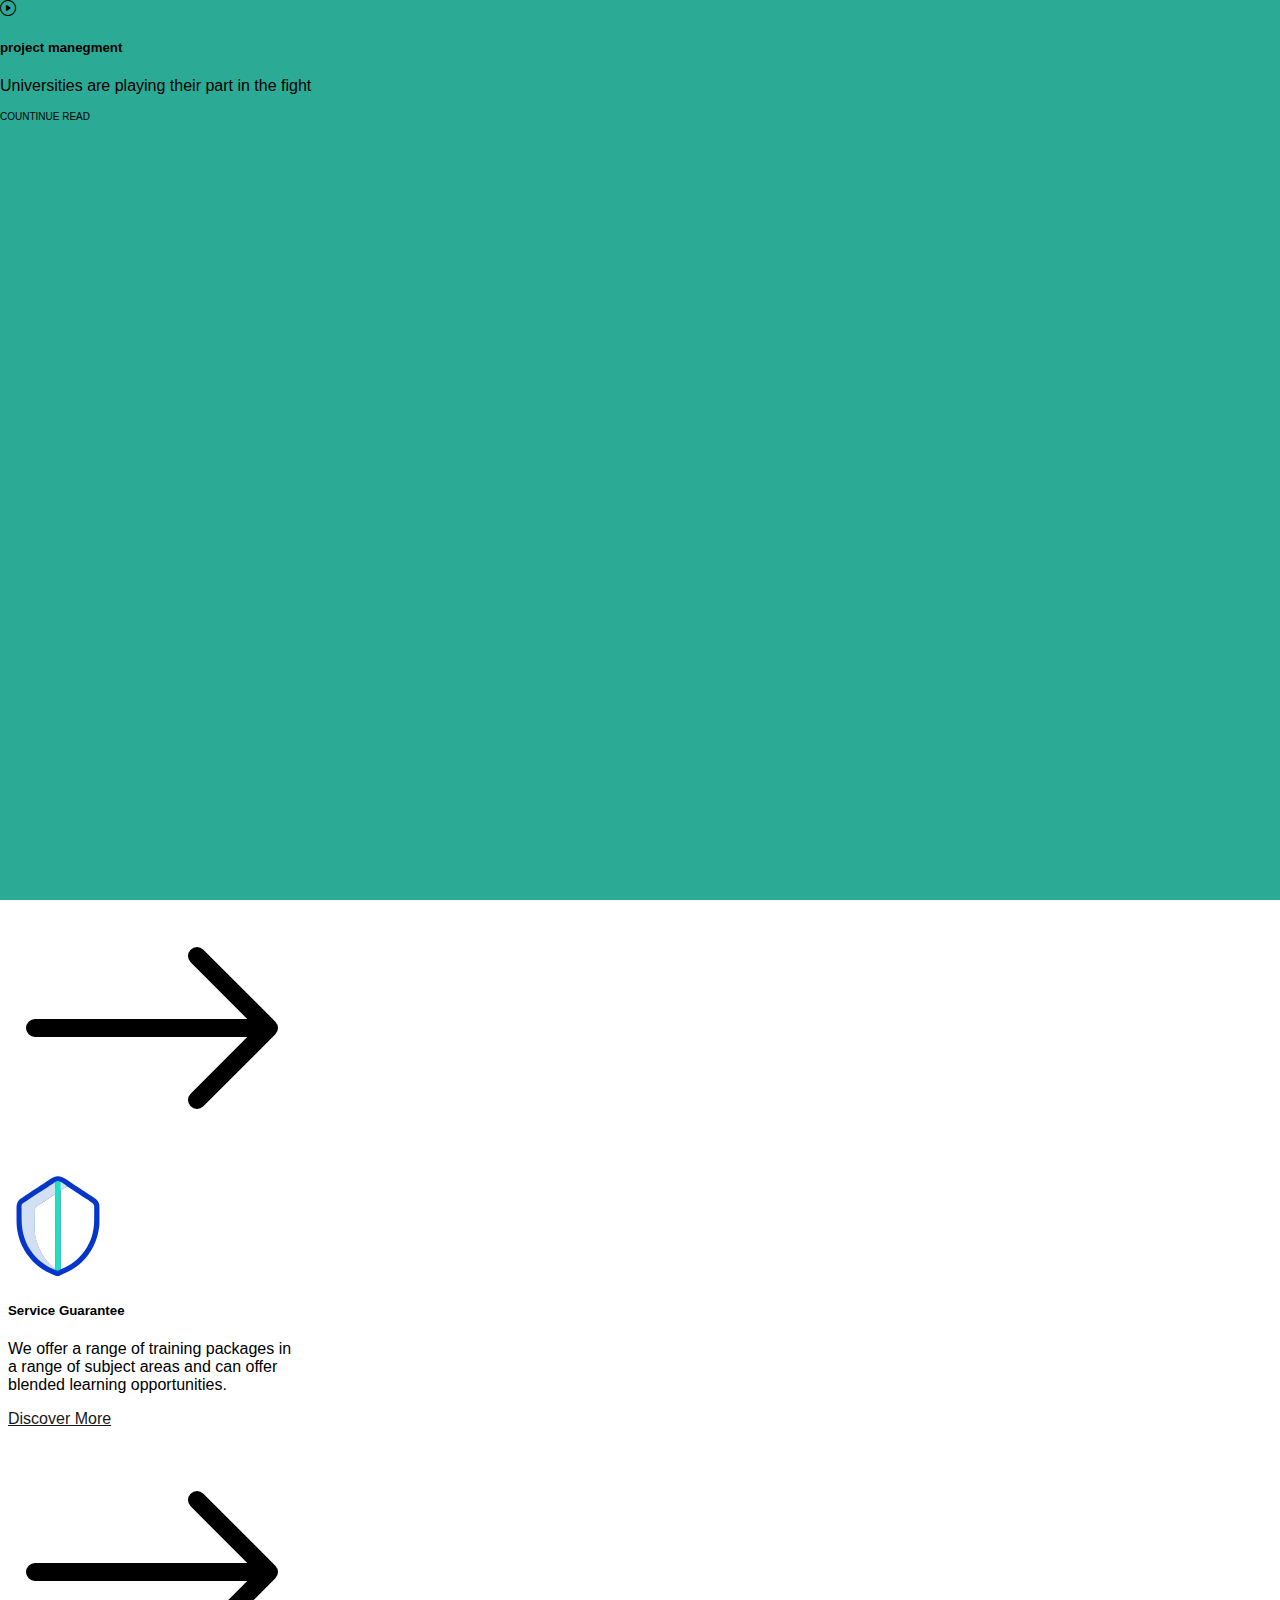
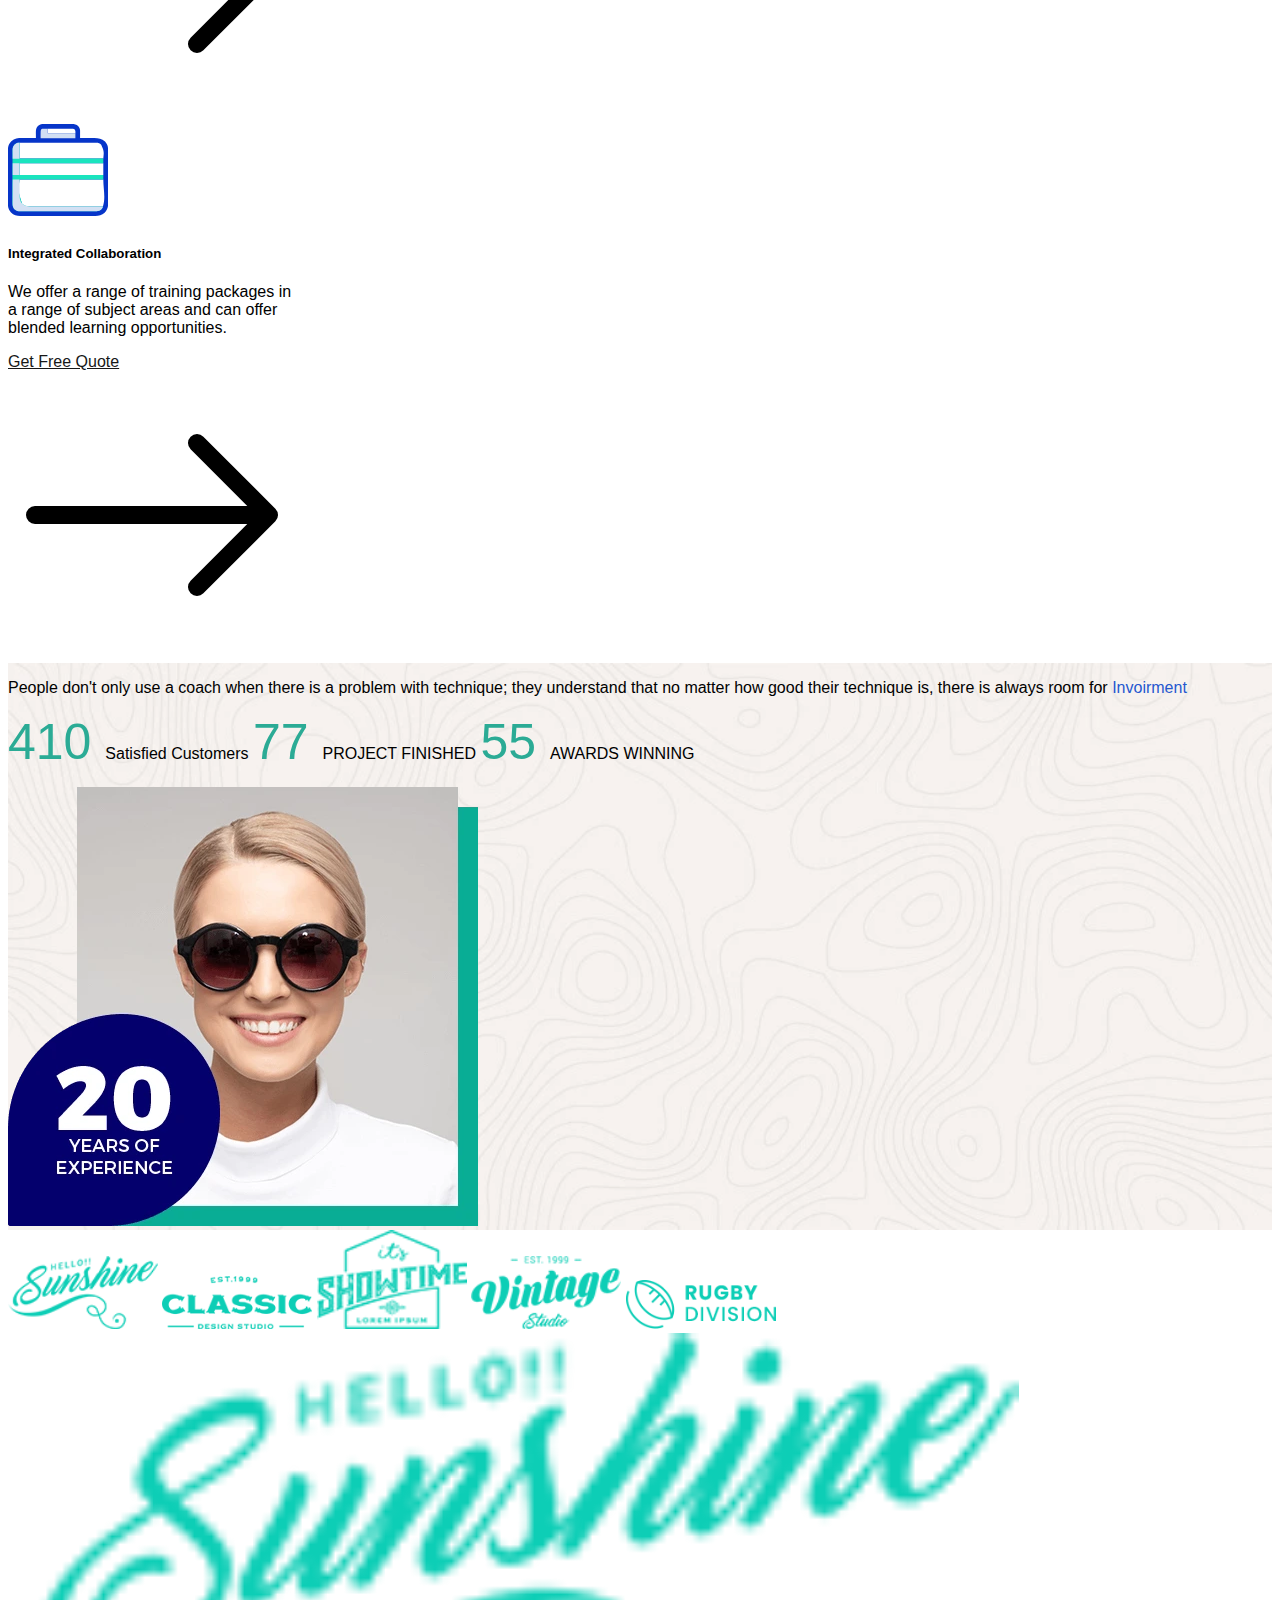
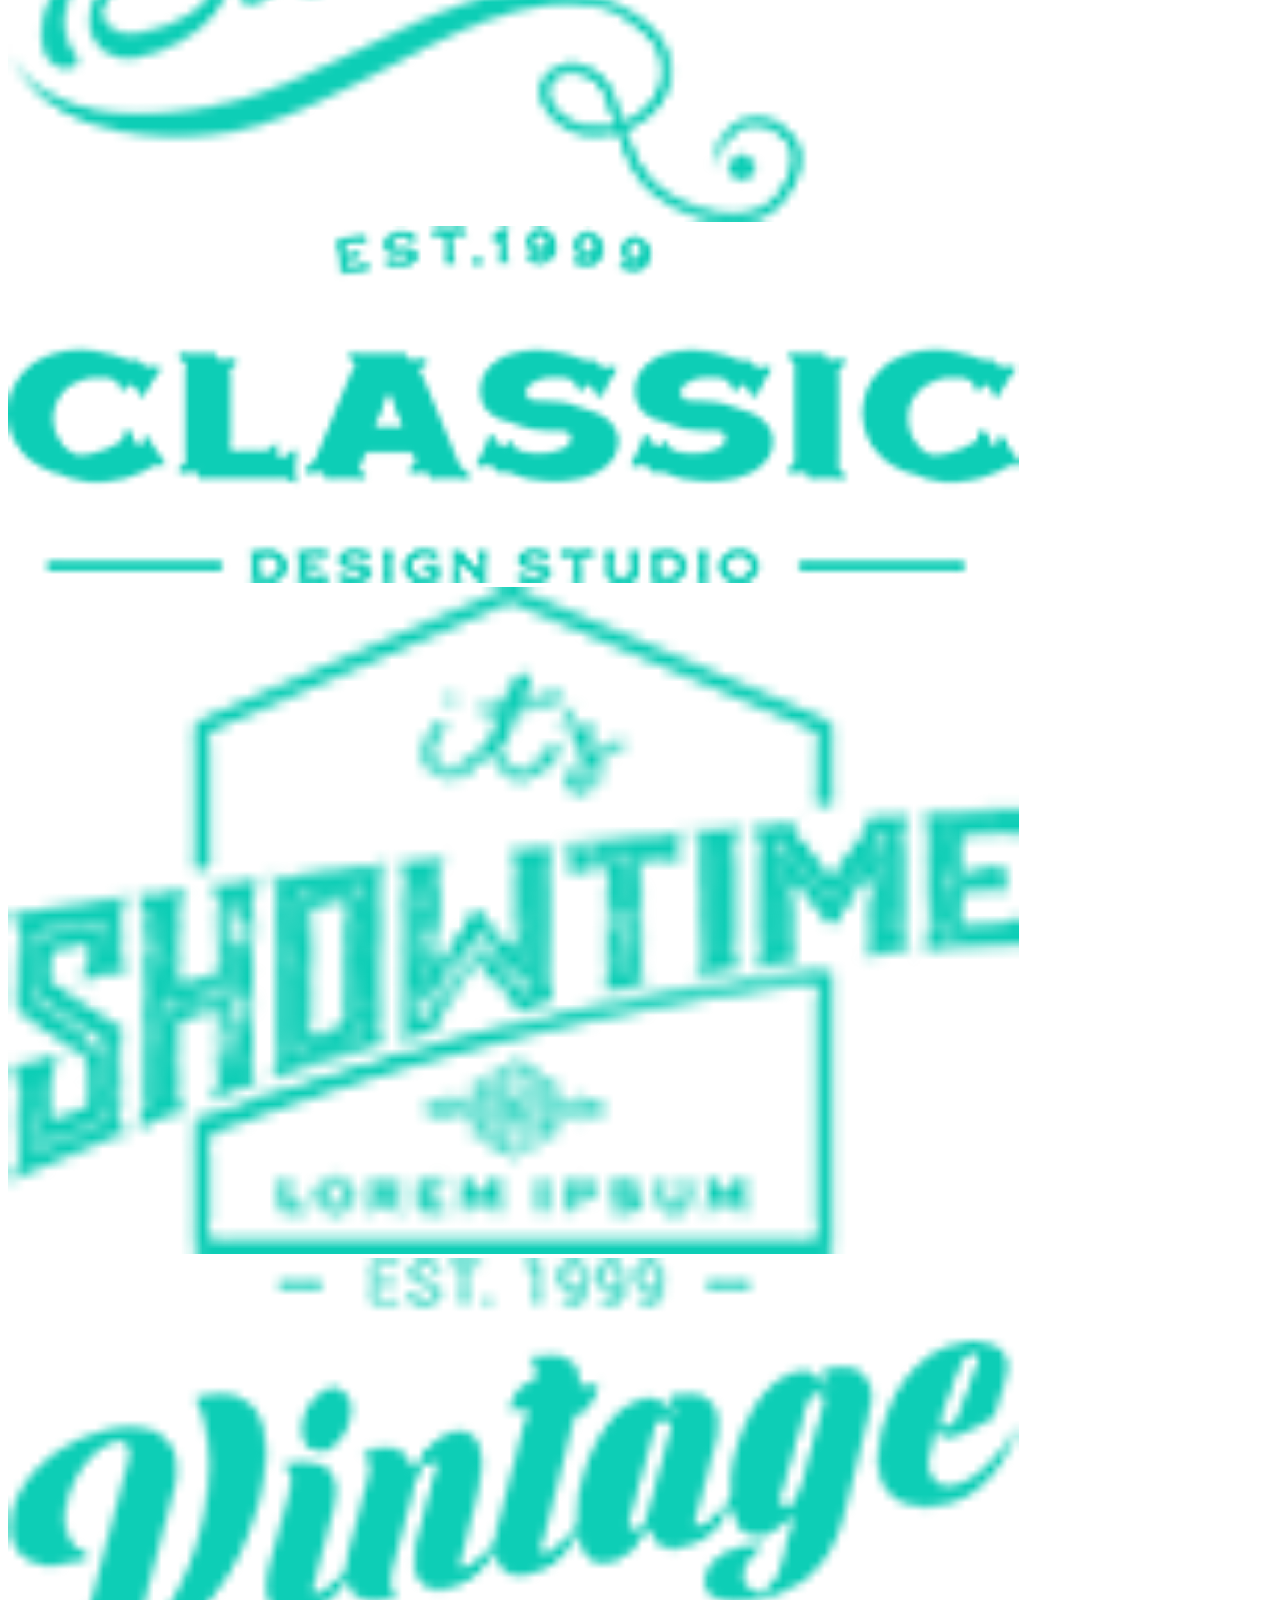
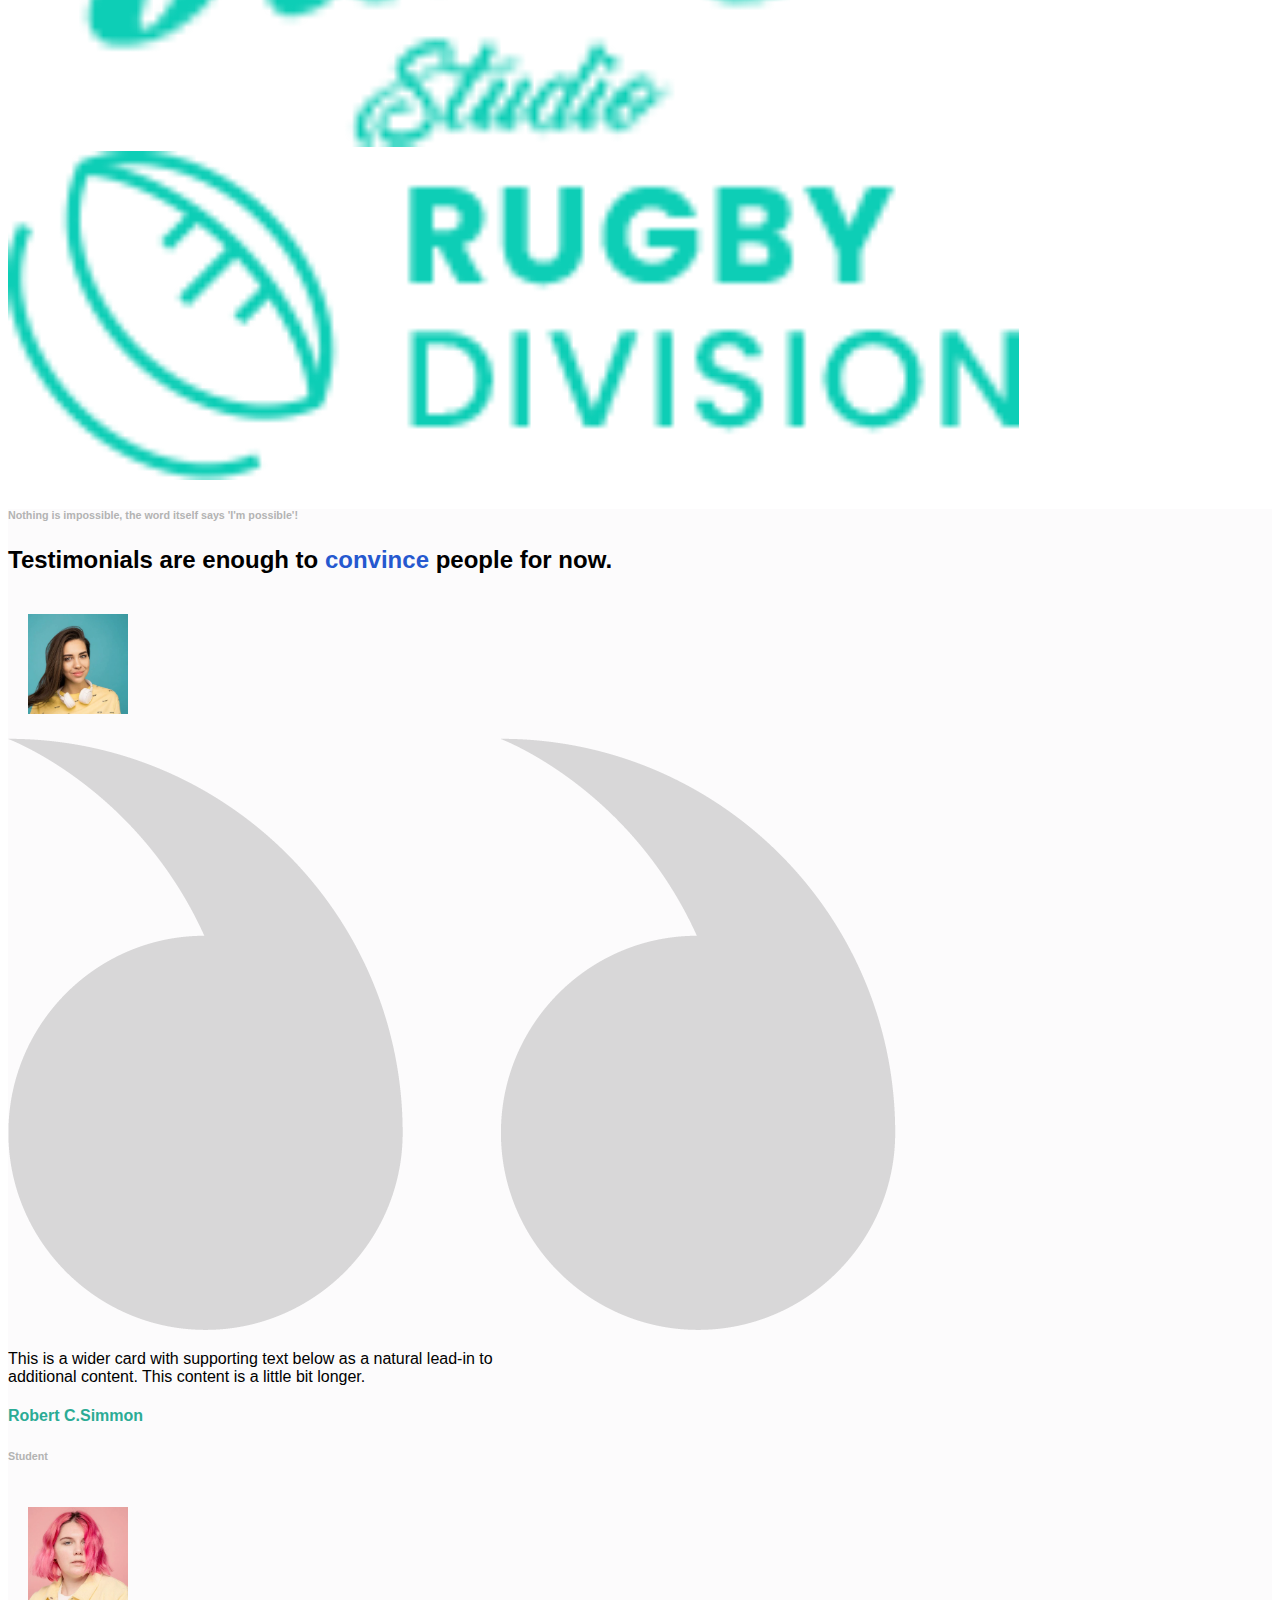
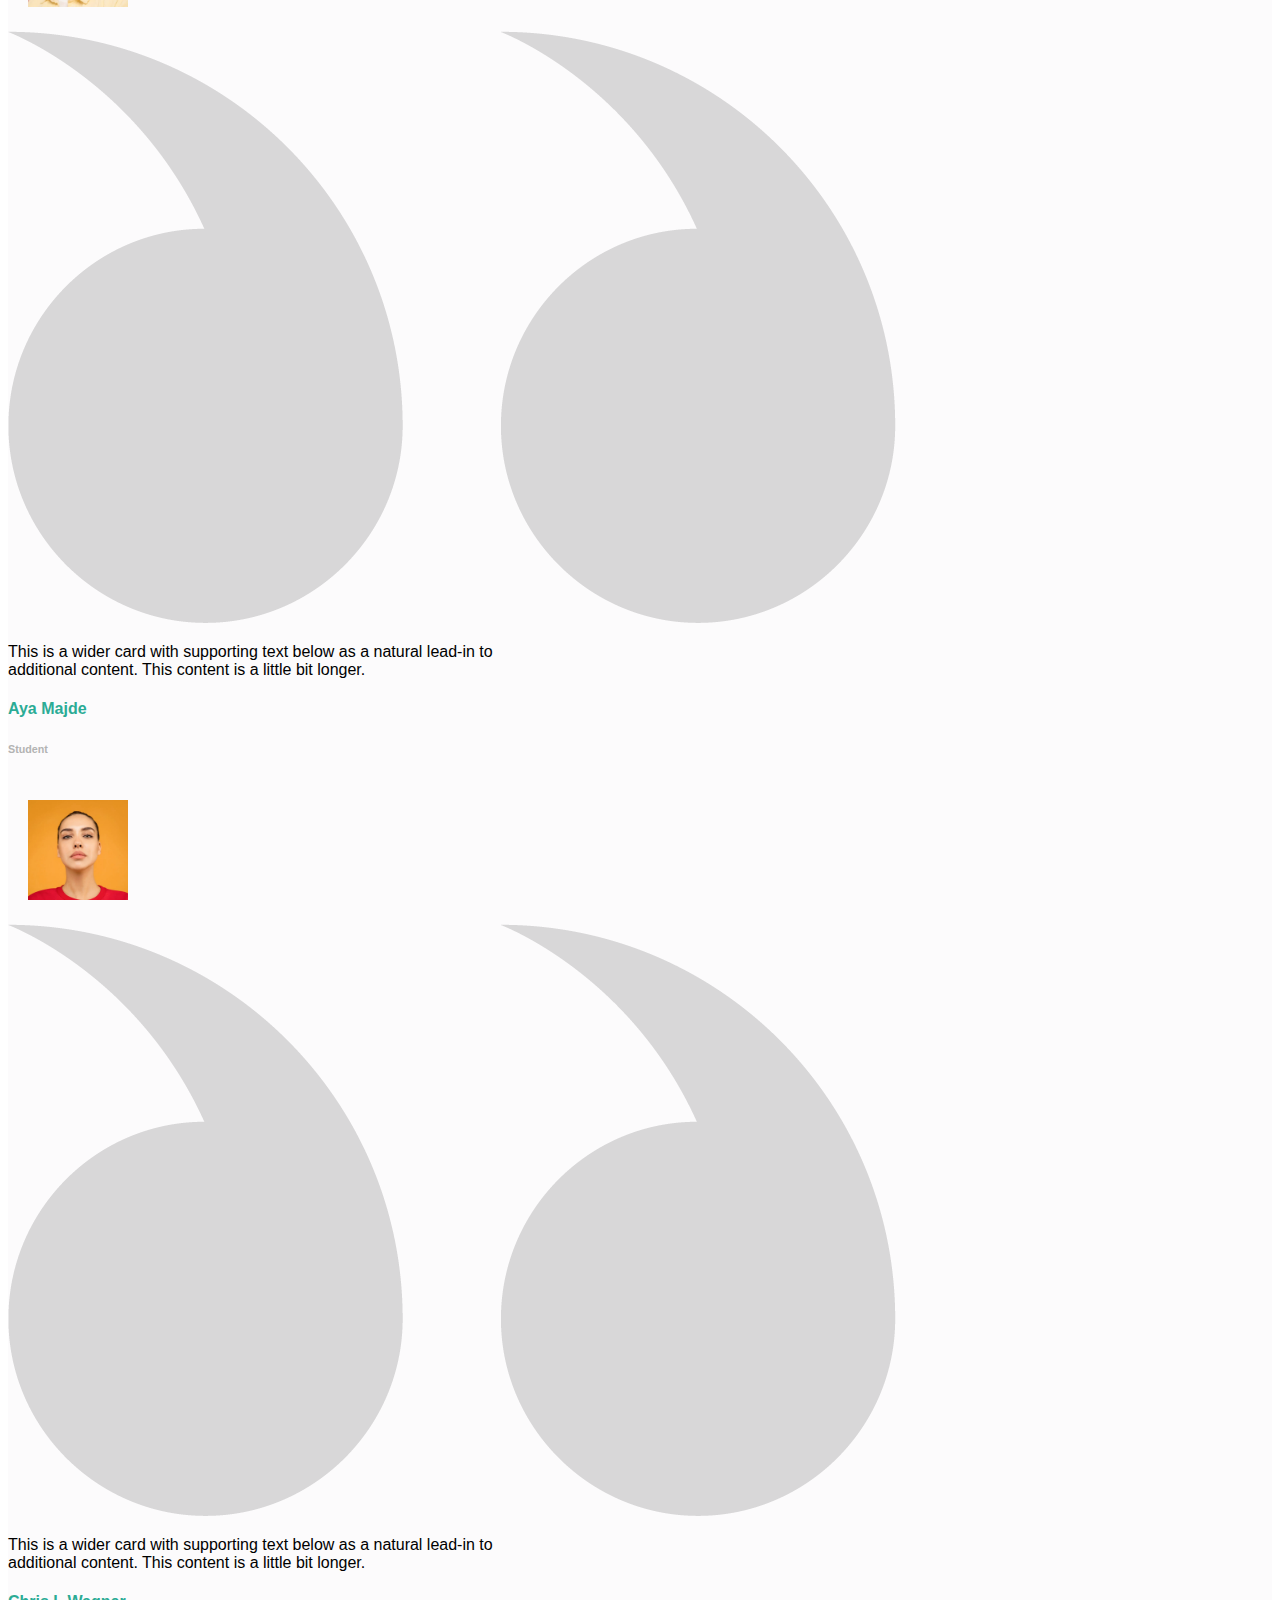
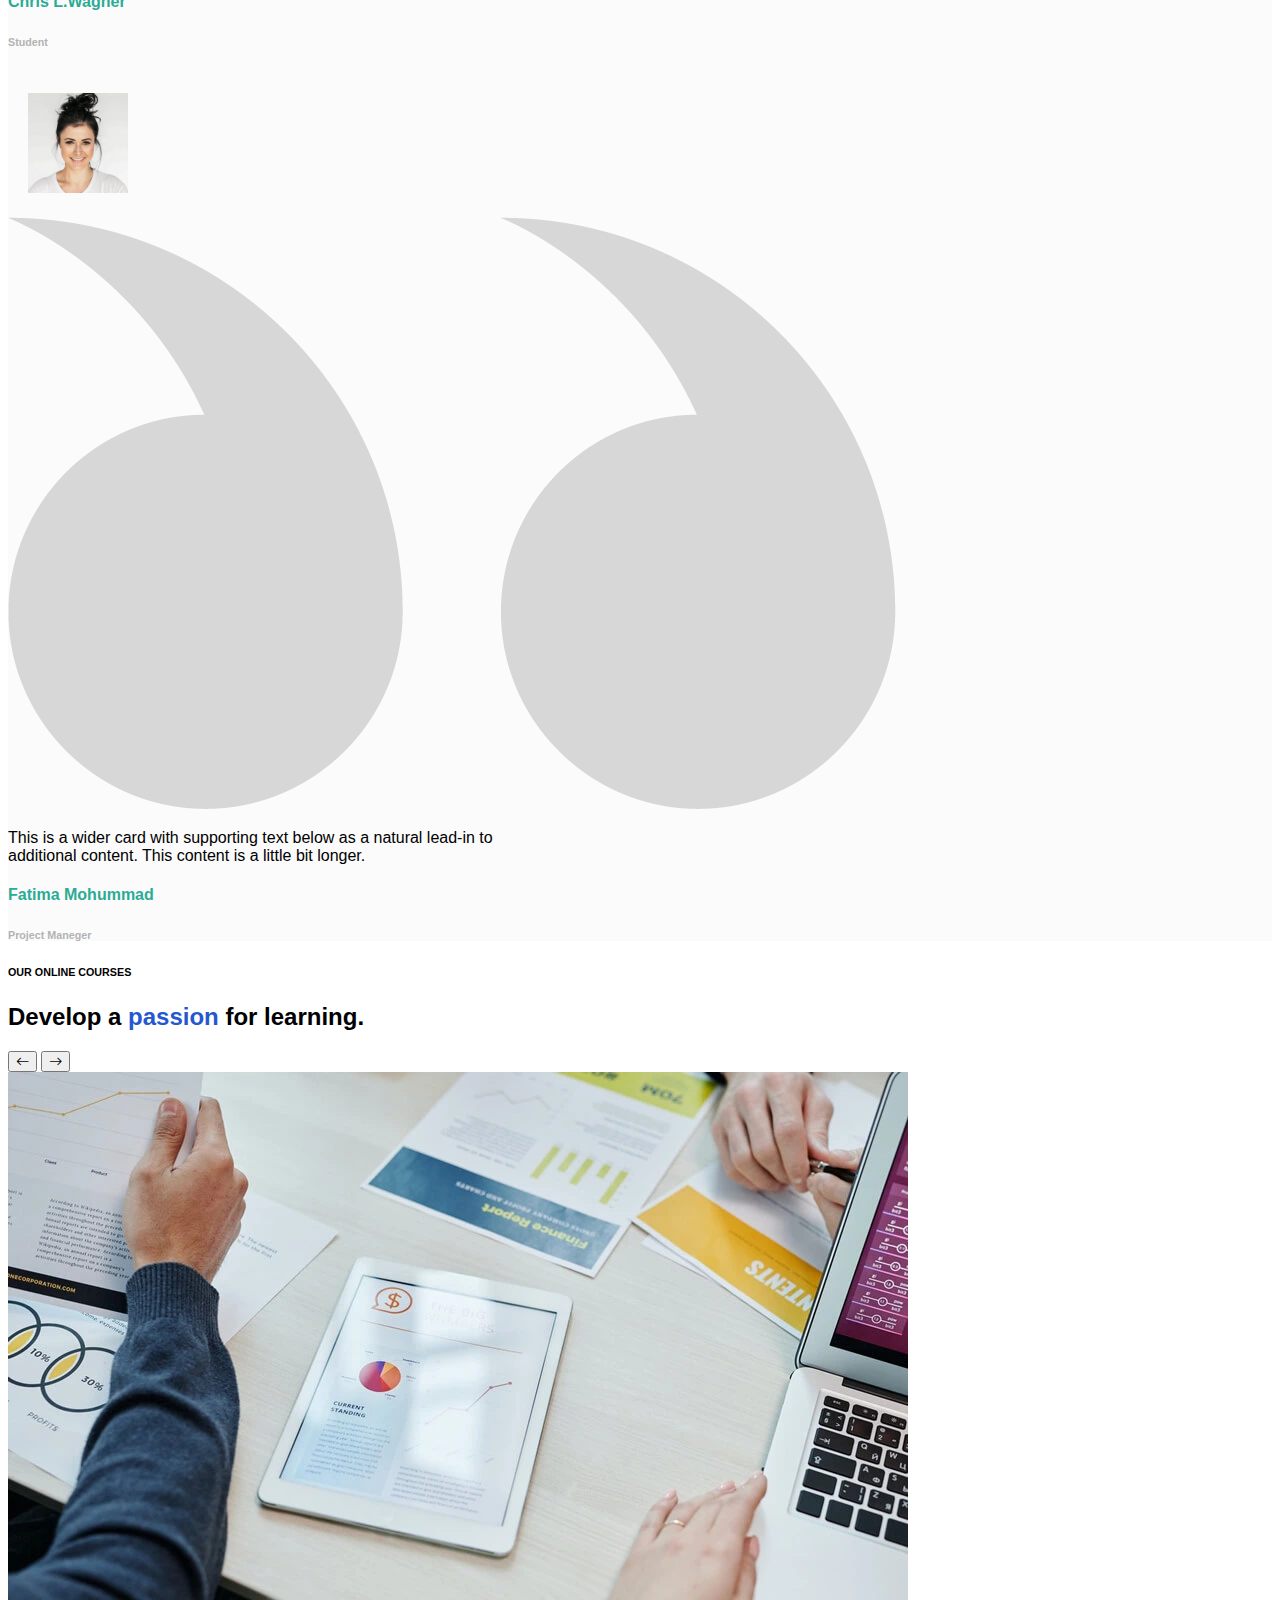
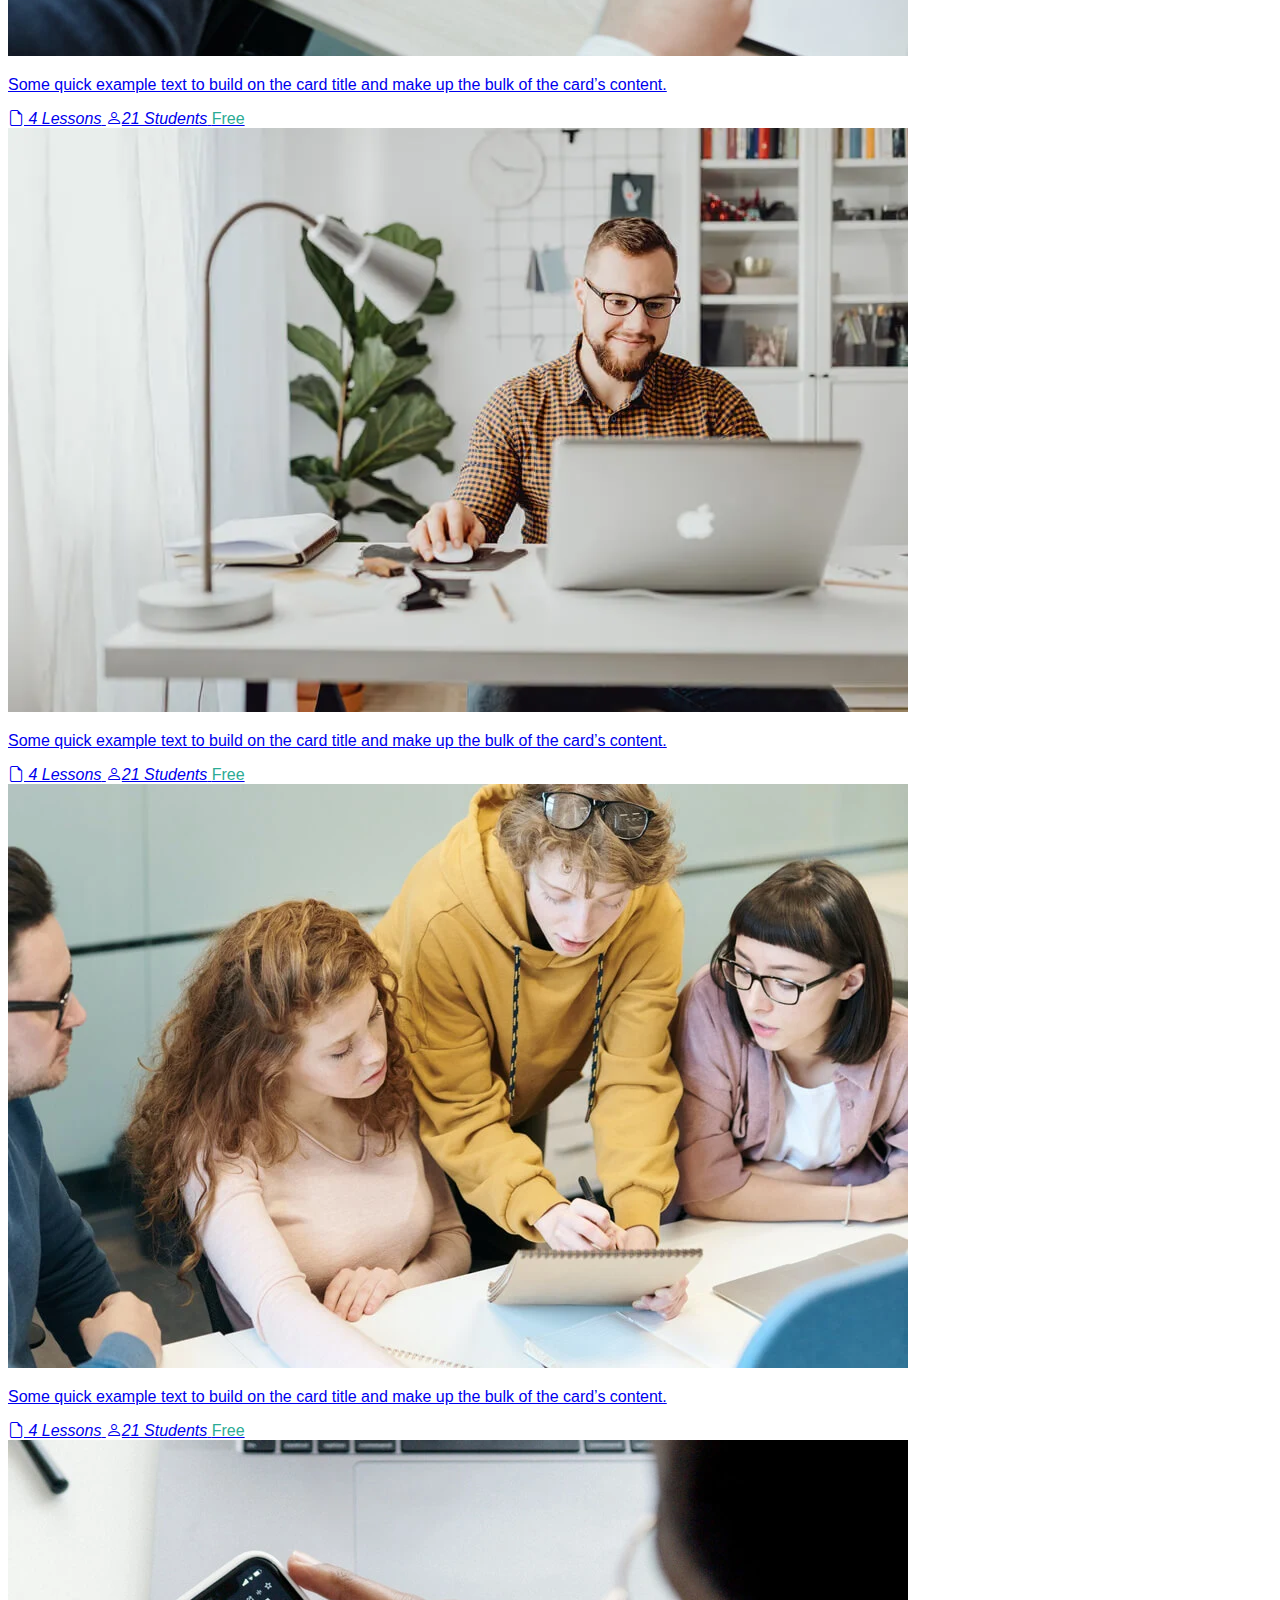
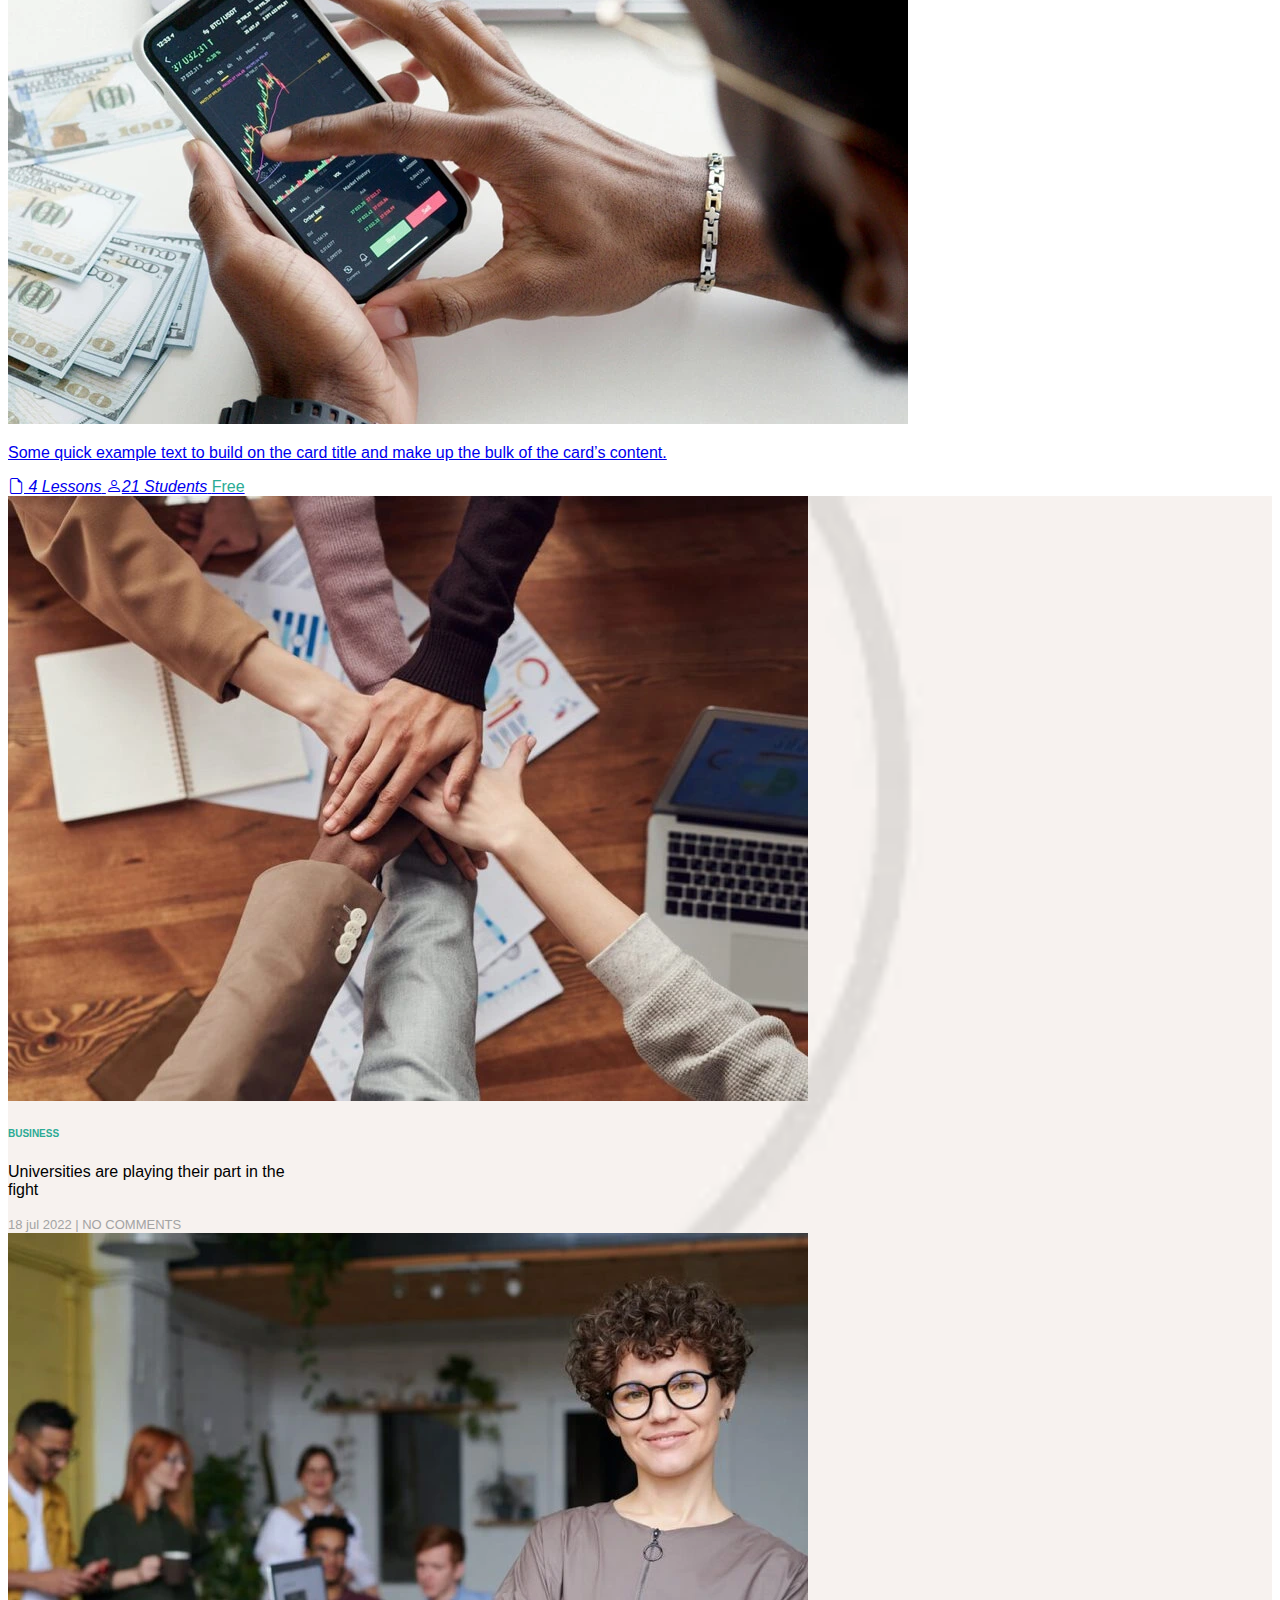
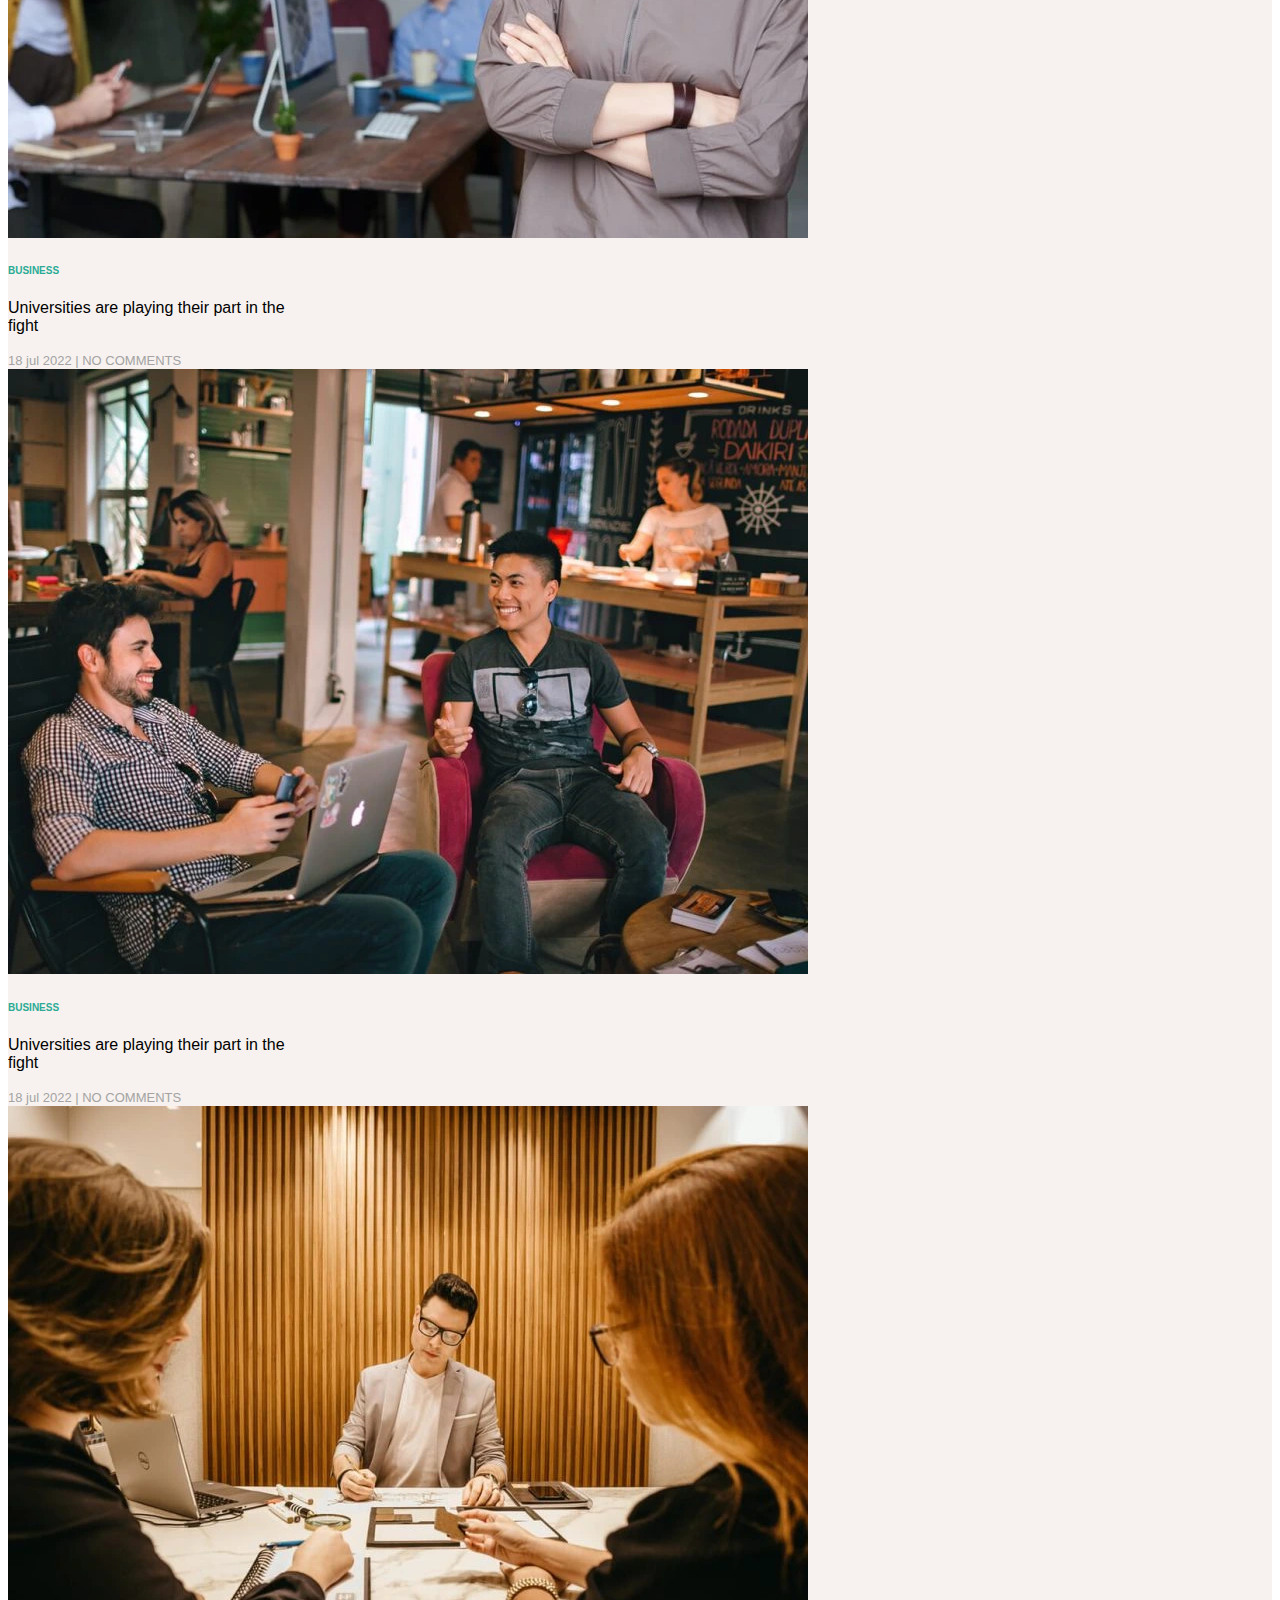
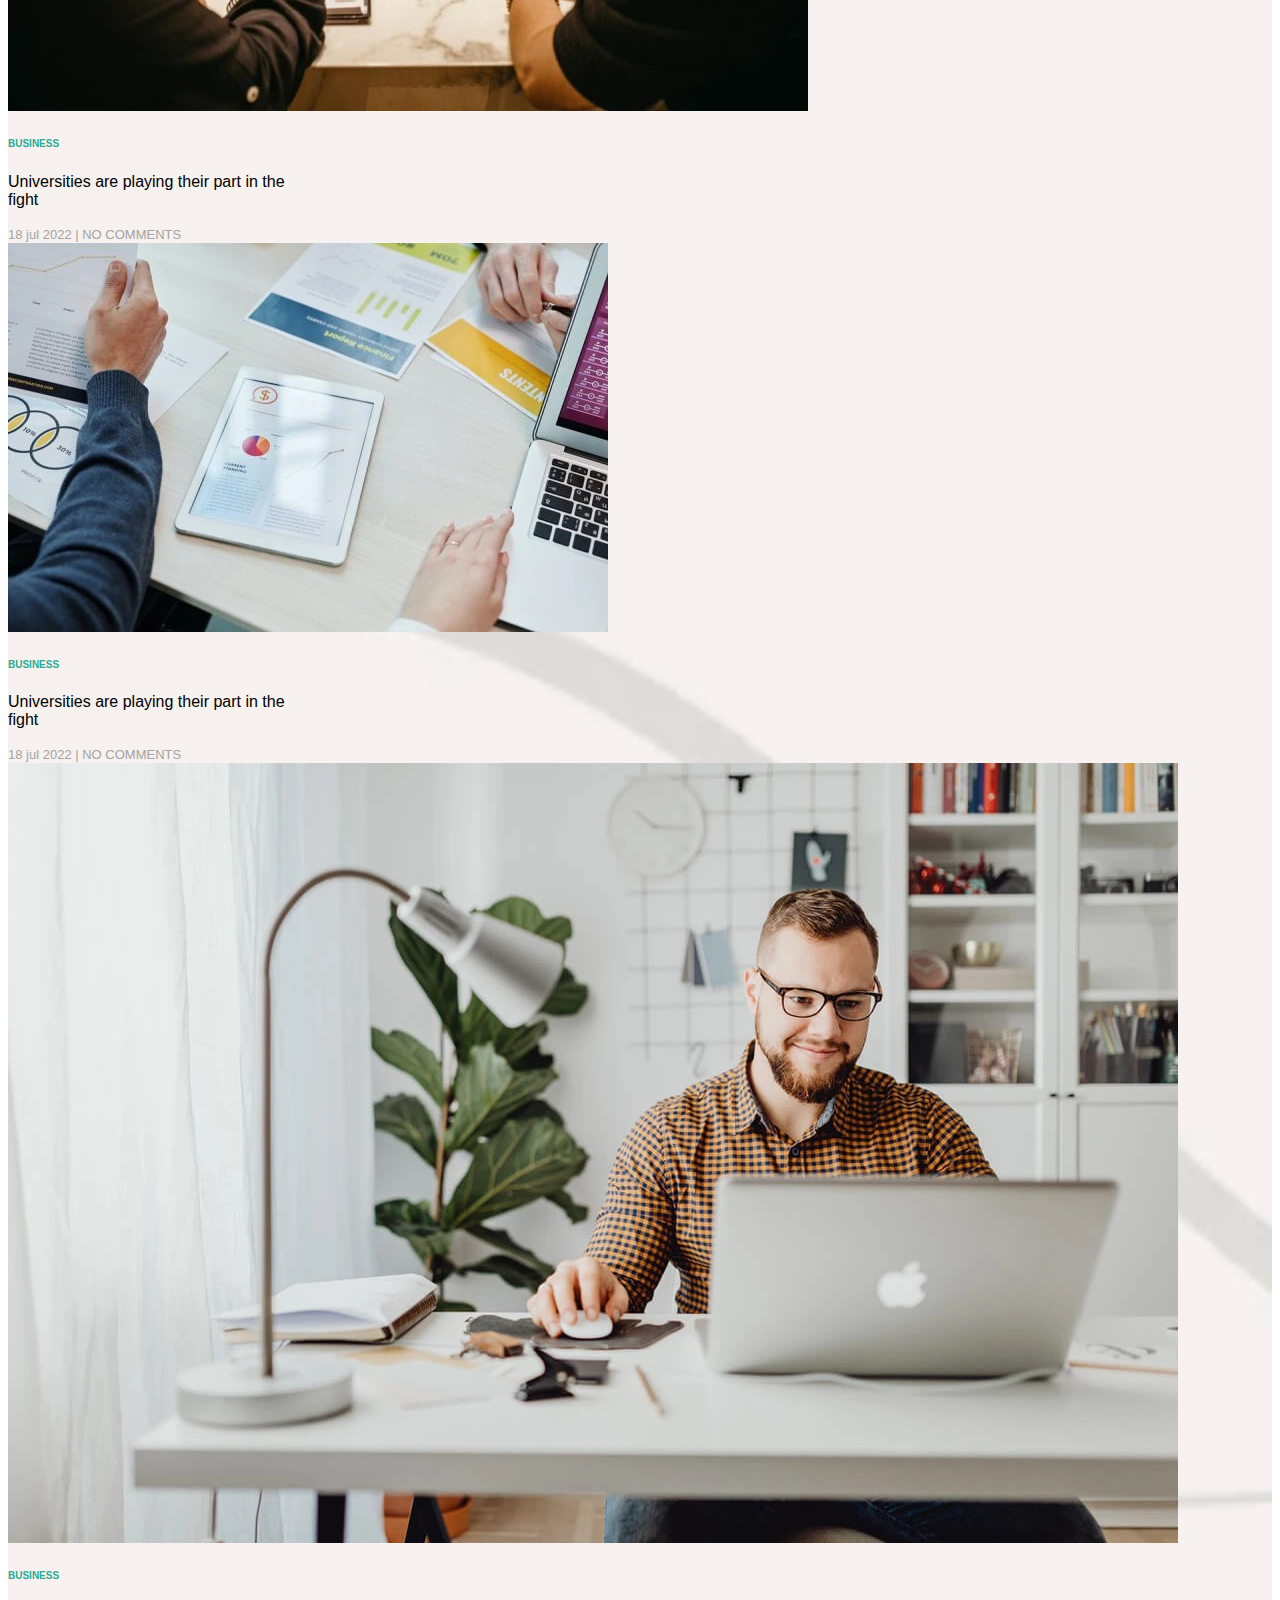
<file: index.html>
<!doctype html>
<html lang="en">
  <head>
    <meta charset="utf-8">
    <meta name="viewport" content="width=device-width, initial-scale=1">
    <meta name="discription" content="Mudarib is your online learning hub. Explore expert-led courses, boost your skills, and learn anytime, anywhere. Start your journey today!">
    <title>Mudarib</title>
<!-- bootstrap css 5.3 -->
 <link href="https://cdn.jsdelivr.net/npm/bootstrap@5.3.7/dist/css/bootstrap.min.css" rel="stylesheet" integrity="sha384-LN+7fdVzj6u52u30Kp6M/trliBMCMKTyK833zpbD+pXdCLuTusPj697FH4R/5mcr" crossorigin="anonymous">
 <!-- bootstrap icons -->
 <link href="https://cdn.jsdelivr.net/npm/bootstrap-icons@1.10.5/font/bootstrap-icons.css" rel="stylesheet">

<!-- our Css file -->
 <link href="./assets/css/main.css"  rel="stylesheet">
  </head>
  <body>
   <nav class="navbar navbar-expand-lg z-3 bg-white  position-sticky top-0">
  <div class="container">
    <a class="navbar-brand" href="#"><img src="./assets/image/navbar/logo.svg" alt="logo "  width="30" height="24"></a>
    <button class="navbar-toggler" type="button" data-bs-toggle="collapse" data-bs-target="#navbarSupportedContent" aria-controls="navbarSupportedContent" aria-expanded="false" aria-label="Toggle navigation">
      <span class="navbar-toggler-icon"></span>
    </button>
    <div class="collapse navbar-collapse" id="navbarSupportedContent">
      <ul class="navbar-nav me-auto mb-2 mb-lg-0">
        <li class="nav-item">
            
          <a class="nav-link maincolor " aria-current="page" href="#">Home</a>
        </li>
        <li class="nav-item dropdown">
          <a class="nav-link dropdown-toggle" href="#" role="button" data-bs-toggle="dropdown" aria-expanded="false">
           Courses
          </a>
          <ul class="dropdown-menu">
             <li><a class="dropdown-item" href="./courseList.html">Course list</a></li>
              <li><hr class="dropdown-divider"></li>
             <li class="nav-item dropend">
                <a class="dropdown-item dropdown-toggle" href="#" role="button" data-bs-toggle="dropdown" aria-expanded="false">
                 Course Grid
                </a>
                  <ul class="dropdown-menu">
                 <li><a class="dropdown-item" href="#">2Coulmns</a></li>
                 <li><hr class="dropdown-divider"></li>
                 <li><a class="dropdown-item" href="#">2Coulmns Left Sidebar</a></li>
                 <li><hr class="dropdown-divider"></li>
                <li><a class="dropdown-item" href="#">2Coulmns Right Sidebar</a></li>
                 <li><hr class="dropdown-divider"></li>
                <li><a class="dropdown-item" href="#">3Coulmns </a></li>
                 <li><hr class="dropdown-divider"></li>
                <li><a class="dropdown-item" href="#">4Coulmns Full-Width</a></li>
                  </ul>
             </li>
              <li><hr class="dropdown-divider"></li>
              <li><a class="dropdown-item" href="#">Course Filter</a></li>
              <li><hr class="dropdown-divider"></li>
              <li><a class="dropdown-item" href="#">Course Single</a></li>
          </ul>
          
        </li>
        <li class="nav-item dropdown">
          <a class="nav-link dropdown-toggle" href="#" role="button" data-bs-toggle="dropdown" aria-expanded="false">
           Blog
          </a>
          <ul class="dropdown-menu">
          <li class="nav-item dropend">
                <a class="dropdown-item dropdown-toggle" href="#" role="button" data-bs-toggle="dropdown" aria-expanded="false">
                Blog Grid
                </a>
                  <ul class="dropdown-menu">
                 <li><a class="dropdown-item" href="#">2Coulmns</a></li>
                 <li><hr class="dropdown-divider"></li>
                 <li><a class="dropdown-item" href="#">2Coulmns Left Sidebar</a></li>
                 <li><hr class="dropdown-divider"></li>
                <li><a class="dropdown-item" href="#">2Coulmns Right Sidebar</a></li>
                 <li><hr class="dropdown-divider"></li>
                <li><a class="dropdown-item" href="#">3Coulmns </a></li>
                 <li><hr class="dropdown-divider"></li>
                <li><a class="dropdown-item" href="#">4Coulmns Full-Width</a></li>
                  </ul>
             </li>
            <li><hr class="dropdown-divider"></li>
            <li><a class="dropdown-item" href="#">Blog List</a></li>
            <li><hr class="dropdown-divider"></li>
            <li><a class="dropdown-item" href="#">Blog Masonary</a></li>
             <li><hr class="dropdown-divider"></li>
             <li><a class="dropdown-item" href="#">Blog Minimal</a></li>
              <li><hr class="dropdown-divider"></li>
              <li><a class="dropdown-item" href="#">Blog single</a></li>
          </ul>
        </li>
        <li class="nav-item dropdown">
          <a class="nav-link dropdown-toggle" href="#" role="button" data-bs-toggle="dropdown" aria-expanded="false">
            Shop
          </a>
          <ul class="dropdown-menu">
            <li><a class="dropdown-item" href="#">Our products</a></li>
            <li><hr class="dropdown-divider"></li>
            <li><a class="dropdown-item" href="#">Cart</a></li>
            <li><hr class="dropdown-divider"></li>
            <li><a class="dropdown-item" href="#">Wishist</a></li>
            <li><hr class="dropdown-divider"></li>
            <li><a class="dropdown-item" href="#">Checkout</a></li>
            <li><hr class="dropdown-divider"></li>
            <li><a class="dropdown-item" href="#">Product Details</a></li>
          </ul>
        </li>
         <li class="nav-item dropdown">
          <a class="nav-link dropdown-toggle" href="#" role="button" data-bs-toggle="dropdown" aria-expanded="false">
           Pages
          </a>
          <ul class="dropdown-menu">
          <li class="nav-item dropend">
                <a class="dropdown-item dropdown-toggle" href="#" role="button" data-bs-toggle="dropdown" aria-expanded="false">
               Zoom Mettings
                </a>
                  <ul class="dropdown-menu">
                 <li><a class="dropdown-item" href="#">  Zoom Mettings</a></li>
                 <li><hr class="dropdown-divider"></li>
                 <li><a class="dropdown-item" href="#">  Zoom Mettings Singels</a></li>
                
                  </ul>
             </li>
            <li><hr class="dropdown-divider"></li>
           <li class="nav-item dropend">
                <a class="dropdown-item dropdown-toggle" href="#" role="button" data-bs-toggle="dropdown" aria-expanded="false">
               About
                </a>
                  <ul class="dropdown-menu">
                 <li><a class="dropdown-item" href="#">About Us V1</a></li>
                 <li><hr class="dropdown-divider"></li>
                 <li><a class="dropdown-item" href="#">About Us V2</a></li>
                 <li><hr class="dropdown-divider"></li>
                <li><a class="dropdown-item" href="#">About Us V3</a></li>
                 <li><hr class="dropdown-divider"></li>
                <li><a class="dropdown-item" href="#">About Us V4 </a></li>
                 <li><hr class="dropdown-divider"></li>
                <li><a class="dropdown-item" href="#">About Us V5</a></li>
                 <li><hr class="dropdown-divider"></li>
                <li><a class="dropdown-item" href="#">About Me</a></li>
                  </ul>
             </li>
            <li><hr class="dropdown-divider"></li>
           <li class="nav-item dropend">
                <a class="dropdown-item dropdown-toggle" href="#" role="button" data-bs-toggle="dropdown" aria-expanded="false">
              Contact
                </a>
                  <ul class="dropdown-menu">
                 <li><a class="dropdown-item" href="#"> Contact Me</a></li>
                 <li><hr class="dropdown-divider"></li>
                 <li><a class="dropdown-item" href="#"> Contact Us</a></li>
                
                  </ul>
             </li>
             <li><hr class="dropdown-divider"></li>
            <li><a class="dropdown-item" href="./FQAs.html">FAQs</a></li>
             <li><hr class="dropdown-divider"></li>
            <li><a class="dropdown-item" href="#">How to Apply</a></li>
             <li><hr class="dropdown-divider"></li>
           <li class="nav-item dropend">
                <a class="dropdown-item dropdown-toggle" href="#" role="button" data-bs-toggle="dropdown" aria-expanded="false">
               User Pages
                </a>
                  <ul class="dropdown-menu">
                 <li><a class="dropdown-item" href="./login.html">log in</a></li>
                 <li><hr class="dropdown-divider"></li>
                 <li><a class="dropdown-item" href="./signeUp.html">Signe up</a></li>
              
                
                  </ul>
             </li>
             <li><hr class="dropdown-divider"></li>
            <li><a class="dropdown-item" href="#">Pricing Table</a></li>
             <li><hr class="dropdown-divider"></li>
            <li><a class="dropdown-item" href="#">Becoum a Coach</a></li>
             <li><hr class="dropdown-divider"></li>
            <li><a class="dropdown-item" href="#">Succsess Story</a></li>
            
          </ul>
        </li>
         <li class="nav-item dropdown">
          <a class="nav-link dropdown-toggle  " href="#" role="button" data-bs-toggle="dropdown" aria-expanded="false">
           Events
          </a>
          <ul class="dropdown-menu">
            <li><a class="dropdown-item" href="#">Events List</a></li>
            <li><hr class="dropdown-divider"></li>
             <li class="nav-item dropend">
                <a class="dropdown-item dropdown-toggle" href="#" role="button" data-bs-toggle="dropdown" aria-expanded="false">
                 Event Grid
                </a>
                  <ul class="dropdown-menu">
                 <li><a class="dropdown-item" href="#">2Coulmns</a></li>
                 <li><hr class="dropdown-divider"></li>
                 <li><a class="dropdown-item" href="#">2Coulmns Left Sidebar</a></li>
                 <li><hr class="dropdown-divider"></li>
                <li><a class="dropdown-item" href="#">2Coulmns Right Sidebar</a></li>
                 <li><hr class="dropdown-divider"></li>
                <li><a class="dropdown-item" href="#">3Coulmns </a></li>
                 <li><hr class="dropdown-divider"></li>
                <li><a class="dropdown-item" href="#">4Coulmns Full-Width</a></li>
                  </ul>
             </li>
            <li><hr class="dropdown-divider"></li>
            <li><a class="dropdown-item" href="#">Events Minimul</a></li>
             <li><hr class="dropdown-divider"></li>
            <li><a class="dropdown-item" href="#">Events Calender</a></li>
             <li><hr class="dropdown-divider"></li>
            <li><a class="dropdown-item" href="#">Event single</a></li>
          </ul>
        </li>
      </ul>
            
       <div class=" icons ms-auto d-flex gap-3 align-items-center d-none d-lg-block">
             
      <button class="btn btn-link text-dark position-relative p-0" type="button">

        <i class="bi bi-cart fs-5"></i>
        <span class="position-absolute top-0 start-100 translate-middle badge rounded-pill ">
          0
        </span>
         </button>
      <button class="btn btn-link text-dark p-0" type="button">
    <i class="bi bi-person fs-5"></i>
      </button>

      <button class="btn btn-link text-dark p-0" type="button">
        <i class="bi bi-search fs-5"></i>
      </button>

        </div>
       
    
      </div>
  </div>
  </nav>
  <header class=" header vh-100 position-relative d-flex justify-content-between align-items-start ">
   <div class="social  position-absolute d-flex flex-column gap-2 ">
          <a href="" target="_blank">FACEBOOOK</a>
          <a href="" target="_blank">TWITTER</a>
          <a href="" target="_blank">INSTA</a>
        </div>
     <div class="discription text-white d-flex  align-items-center vh-100 w-50  p-1 lh-sm ms-4">
      <div class="container ">
        
      <p class="fs-6">SUCCESSFUL COACHES ARE VISIONARIES</p>
      <h1> Good <span class="text__maincolor">coaching</span>  is good teaching & nothing else</h1>
      <p class="border-start border-3 ps-3">In a coaching role , you ask the questions and 
        rely more on your staff,who becom the experts ,
        to provide the information </p>
        <div class="buttons mt-5 d-flex gap-5">
         <button type="button" class="btn  btn-sm p-3" >View Courses</button>
         <p class="mt-4"><a class="link-offset-3" href="#">Get Free Counsulation</a></p>
        </div>

      </div>
      
    </div> 
    <div class="imegs ">
     <img  class="slide-1 " src="./assets/image/header/slide1.webp" alt="Empowered online learning experience  Modern e-learning environment">
     <img class="slide-2 position-absolute d-md-block" src="./assets/image/header/slider2.webp" alt="slide-2 consultant"> 
     <img class="slide-3 position-absolute d-none d-md-block d-lg-block" src="assets\image\header\slide-3.webp" alt="slide-3">

    </div>
      

  </header>
  <section class="servises py-3">
    <div class="container">
       <div class="titel d-flex flex-column align-items-center ustify-content-center"> <p class=""> WHAT I PROVIDE FOR STUDENTS</p>
        <h2><span>Leader Shipe</span>and learning are indispensable to each other.</h2>
        </div>
      <div class="row py-3 ">
        <div class="col-xl-3  col-lg-5 col-md-5 col-sm-10 offset-1">
      <div class="card p-2 d-flex  align-items-center " style="width: 18rem;">
          <img class="icons" src="./assets/image/services/unnamed.svg" alt="calender ">
       <div class="card-body">
       <h5 class="card-title">Seamless Scheduling</h5>
      <p class="card-text">We offer a range of training packages in a range of subject areas and can offer blended learning opportunities.</p>
      <a class="icon-link icon-link-hover " style="--bs-link-hover-color-rgb:43, 171, 149;" href="#">

       Book A Session
     <svg xmlns="http://www.w3.org/2000/svg" class="bi" viewBox="0 0 16 16" aria-hidden="true">
    <path d="M1 8a.5.5 0 0 1 .5-.5h11.793l-3.147-3.146a.5.5 0 0 1 .708-.708l4 4a.5.5 0 0 1 0 .708l-4 4a.5.5 0 0 1-.708-.708L13.293 8.5H1.5A.5.5 0 0 1 1 8z"/>
      </svg>
             </a>
     </div>
        </div> 
     

        </div>

         <div class="col-xl-3  col-lg-5 col-md-5 col-sm-10 offset-1">
      <div class="card p-2 d-flex  align-items-center " style="width: 18rem;">
          <img class="icons" src="./assets/image/services/shield_1250317.svg" alt="shield ">
       <div class="card-body">
       <h5 class="card-title">Service Guarantee</h5>
      <p class="card-text">We offer a range of training packages in a range of subject areas and can offer blended learning opportunities.</p>
      <a class="icon-link icon-link-hover " style="--bs-link-hover-color-rgb:43, 171, 149;" href="#">

     Discover More 
     <svg xmlns="http://www.w3.org/2000/svg" class="bi" viewBox="0 0 16 16" aria-hidden="true">
    <path d="M1 8a.5.5 0 0 1 .5-.5h11.793l-3.147-3.146a.5.5 0 0 1 .708-.708l4 4a.5.5 0 0 1 0 .708l-4 4a.5.5 0 0 1-.708-.708L13.293 8.5H1.5A.5.5 0 0 1 1 8z"/>
      </svg>
             </a>
     </div>
        </div> 
     

        </div>
         <div class="col-xl-3 col-lg-5 col-md-5 col-sm-10 offset-1">
        <div class="card p-2 d-flex  align-items-center  " style="width: 18rem;">
          <img class="icons" src="./assets/image/services/briefcase.svg" alt="briefcase ">
       <div class="card-body">
       <h5 class="card-title">Integrated Collaboration</h5>
      <p class="card-text">We offer a range of training packages in a range of subject areas and can offer blended learning opportunities.</p>
      <a class="icon-link icon-link-hover " style="--bs-link-hover-color-rgb:43, 171, 149;" href="#">

    Get Free Quote 
     <svg xmlns="http://www.w3.org/2000/svg" class="bi" viewBox="0 0 16 16" aria-hidden="true">
    <path d="M1 8a.5.5 0 0 1 .5-.5h11.793l-3.147-3.146a.5.5 0 0 1 .708-.708l4 4a.5.5 0 0 1 0 .708l-4 4a.5.5 0 0 1-.708-.708L13.293 8.5H1.5A.5.5 0 0 1 1 8z"/>
      </svg>
             </a>
     </div>
        </div> 
     

        </div>
        
        
     
      
      </div>
    </div>
  </section>
  <section class="about py-3 position-relative ">
    <div class="container d-flex">
      <div class="text  d-flex flex-column fs-5 justify-content-center align-items-center">
      <p>People don't only use a coach when there is a problem with technique; they understand that no matter how good their technique is, there is always room for <span>Invoirment</span></p>
      <p>  <span class="number">410 </span>  Satisfied Customers  <span class="number">77 </span>  PROJECT FINISHED <span class="number">55 </span> AWARDS WINNING</p>
      </div>
     <div class="image">
        <img  src="./assets/image/about/slide-1.webp" alt="experience">
    </div>
   
    </div>
  </section>

<section class="clients py-5">
  <div class="container">
   
    <div class="d-none d-lg-flex flex-wrap justify-content-center align-items-center gap-5">
      <img src="./assets/image/clients/client1 (1).webp" class="img-fluid" style="width: 150px;" alt="Client-1 sunshine">
      <img src="./assets/image/clients/client3.webp" class="img-fluid" style="width: 150px;" alt="Client-2 classic">
      <img src="./assets/image/clients/client4.webp" class="img-fluid" style="width: 150px;" alt="Client-3 showtime">
      <img src="./assets/image/clients/client5.webp" class="img-fluid" style="width: 150px;" alt="Client-4 vintage">
      <img src="./assets/image/clients/client6.webp" class="img-fluid" style="width: 150px;" alt="Client-5 rugby-division">
    </div>

  
    <div class="d-flex d-lg-none overflow-auto gap-3 px-2 mt-4">
      <img src="./assets/image/clients/client1 (1).webp" class="img-fluid" style="width: 80%;" alt="Client-1 sunshine">
      <img src="./assets/image/clients/client3.webp" class="img-fluid" style="width: 80%;" alt="Client-2 classic">
      <img src="./assets/image/clients/client4.webp" class="img-fluid" style="width: 80%;" alt="Client-3 showtime">
      <img src="./assets/image/clients/client5.webp" class="img-fluid" style="width: 80%;" alt="Client-4 vintage">
      <img src="./assets/image/clients/client6.webp" class="img-fluid" style="width: 80%;" alt="Client-5 rugby-division">
    </div>

  </div>
</section>

<section class="Opinions py-3">
  <div class="container">
   <div class="text d-flex flex-column justify-content-center align-items-center">
    <h6>Nothing is impossible, the word itself says 'I'm possible'!</h6>
    <h2> Testimonials are enough to <span>convince </span> people for now.</h2>
   </div>
    <div id="carouselExample" class="carousel slide py-3"  data-bs-ride="carousel">
    <div class="carousel-inner">
    <div class="carousel-item active"  data-bs-interval="2000">
     <div class="row">
      <div class="col-xl-6 col-lg-6 col-md-6">
         <div class="card mb-3 overflow-hidden" style="max-width: 540px;">
      <div class="row g-0">
    <div class="col-md-4  ">
      <img src="./assets/image/openion/student1.webp" class="student-img img-fluid rounded-circle" alt="student">
      <img src="./assets/image/openion/quote.webp" class="quote img-fluid w-25 position-relative" alt="qoute ">
    </div>
    <div class="col-md-8 ">
      <div class="card-body">
       
       <p class="card-text">This is a wider card with supporting text below as a natural lead-in to additional content. This content is a little bit longer.</p>
        <h4>Robert C.Simmon</h4>
        <h6>Student</h6>
      </div>
    </div>
  </div>
        </div>
      </div>
       <div class="col-xl-6 col-lg-6 col-md-6">
         <div class="card mb-3 overflow-hidden" style="max-width: 540px;">
      <div class="row g-0">
    <div class="col-md-4  ">
      <img src="./assets/image/openion/student2.webp" class="student-img img-fluid rounded-circle" alt="student">
      <img src="./assets/image/openion/quote.webp" class="quote img-fluid w-25 position-relative" alt="qoute">
    </div>
    <div class="col-md-8">
      <div class="card-body">
       
        <p class="card-text">This is a wider card with supporting text below as a natural lead-in to additional content. This content is a little bit longer.</p>
        <h4>Aya Majde</h4>
        <h6>Student</h6>
      </div>
    </div>
  </div>
        </div>
      </div>
     </div>
    </div>
    
    <div class="carousel-item"  data-bs-interval="2000">
       <div class="row">
      <div class="col-xl-6 col-lg-6 col-md-6">
         <div class="card mb-3 overflow-hidden" style="max-width: 540px;">
      <div class="row g-0">
    <div class="col-md-4  ">
      <img src="./assets/image/openion/student3.webp" class="student-img img-fluid rounded-circle" alt="student">
      <img src="./assets/image/openion/quote.webp" class="quote img-fluid w-25 position-relative" alt="qoute">
    </div>
    <div class="col-md-8">
      <div class="card-body">
       
        <p class="card-text">This is a wider card with supporting text below as a natural lead-in to additional content. This content is a little bit longer.</p>
        <h4>Chris L.Wagner</h4>
        <h6>Student</h6>
      </div>
    </div>
  </div>
        </div>
      </div>
       <div class="col-xl-6 col-lg-6 col-md-6">
         <div class="card mb-3 overflow-hidden" style="max-width: 540px;">
      <div class="row g-0">
    <div class="col-md-4  ">
      <img src="./assets/image/openion/student4.webp" class="student-img img-fluid rounded-circle" alt="student">
      <img src="./assets/image/openion/quote.webp" class="quote img-fluid w-25 position-relative" alt="quote">
    </div>
    <div class="col-md-8">
      <div class="card-body">
       
        <p class="card-text">This is a wider card with supporting text below as a natural lead-in to additional content. This content is a little bit longer.</p>
        <h4>Fatima Mohummad</h4>
        <h6>Project Maneger</h6>
      </div>
    </div>
    
  </div>
        </div>
      </div>
     </div>
    </div>
  </div>
  </div>
 
  </div>

</section>


<section class="courses py-3">
  <div class="container">
    <div class="row">
      <div class="col-lg-6 d-flex flex-column justify-content-center align-items-start">

        <h6>OUR ONLINE COURSES</h6>
        <h2>Develop a <span>passion</span> for learning.</h2>
        <div class="buttons ">
         <button class="btn  rounded-circle  border-0 ">
              <i class="bi bi-arrow-left"></i>
              </button>

             <button class="btn  rounded-circle  border-0 ">
             <i class="bi bi-arrow-right"></i>
                 </button>
         
              </div>
      </div>
      <div class="col-lg-6">
        <div id="carouselExample" class="carousel slide" data-bs-ride="carousel">
          <div class="carousel-inner">

            <div class="carousel-item active">
              <div class="row"> 
                <div class="col-6">
                  <a class="text-decoration-none" href="./course.html">
                    <div class="card" style="width: 100%;">
                      <div class="image-wrapper position-relative">
                    <img src="./assets/image/Courses/course1.webp" class="card-img-top" alt="course">
                   <div class="overlay-1"></div>
                        </div>

                      <div class="card-body">
                        <p class="text-break">Some quick example text to build on the card title and make up the bulk of the card’s content.</p>
                      </div>
                      <div class="card-footer bg-transparent d-flex justify-content-between fs-6">
                        <i class="bi bi-file-earmark"> 4 Lessons</i>
                        <i class="bi bi-person">21 Students</i>
                        <span>Free</span>
                      </div>
                    </div>
                  </a>
                </div>
                 
                  <div class="col-6">
                  <a class="text-decoration-none" href="#">
                    <div class="card" style="width: 100%;">
                         <div class="image-wrapper position-relative">
                    <img src="./assets/image/Courses/ourse2.webp" class="card-img-top" alt="course">
                   <div class="overlay-1"></div>
                        </div>
                      <div class="card-body">
                        <p class="text-break">Some quick example text to build on the card title and make up the bulk of the card’s content.</p>
                      </div>
                      <div class="card-footer bg-transparent d-flex justify-content-between fs-6">
                        <i class="bi bi-file-earmark"> 4 Lessons</i>
                        <i class="bi bi-person">21 Students</i>
                        <span>Free</span>
                      </div>
                    </div>
                  </a>
                </div>

                
              </div>
            </div>

            <div class="carousel-item">
              <div class="row ">
                    <div class="col-6">
                  <a class="text-decoration-none" href="./course.html">
                    <div class="card" style="width: 100%;">
                        <div class="image-wrapper position-relative">
                    <img src="./assets/image/Courses/course3.webp" class="card-img-top" alt="course">
                   <div class="overlay-1"></div>
                        </div>
                      <div class="card-body">
                        <p class="text-break">Some quick example text to build on the card title and make up the bulk of the card’s content.</p>
                      </div>
                      <div class="card-footer bg-transparent d-flex justify-content-between fs-6">
                        <i class="bi bi-file-earmark"> 4 Lessons</i>
                        <i class="bi bi-person">21 Students</i>
                        <span>Free</span>
                      </div>
                    </div>
                  </a>
                </div>
                 
                  <div class="col-6">
                  <a class="text-decoration-none" href="./course.html">
                    <div class="card" style="width: 100%;">
                        <div class="image-wrapper position-relative">
                    <img src="./assets/image/Courses/course4.webp" class="card-img-top" alt="course">
                   <div class="overlay-1"></div>
                        </div>
                      <div class="card-body">
                        <p class="text-break">Some quick example text to build on the card title and make up the bulk of the card’s content.</p>
                      </div>
                      <div class="card-footer bg-transparent d-flex justify-content-between fs-6">
                        <i class="bi bi-file-earmark"> 4 Lessons</i>
                        <i class="bi bi-person">21 Students</i>
                        <span>Free</span>
                      </div>
                    </div>
                  </a>
                </div>
                 
             
                    </div>
                  </div>
              </div>     
              </div>
              </div>
              </div>
              </div>  

</section>
<section class="news py-3">
  <div class="container">
    <div class="row">
      <div class="col-lg-12">
        <div id="carouselExample" class="carousel slide" data-bs-touch="true" data-bs-interval="false">
          <div class="carousel-inner">
            <div class="carousel-item active">
              <div class="row">
             
                <div class="col-lg-4 mb-4">
                  <div class="card position-relative overflow-hidden" style="width: 18rem;">
                    <img src="./assets/image/news/slide1.webp" class="card-img-top" alt="slide-1">
                    <div class="card-body d-flex flex-column align-items-center justify-content-center">
                      <h6 >BUSINESS</h6>
                      <p class="card-text text-capitalize">Universities are playing their part in the fight</p>
                      <span>18 jul 2022 | NO COMMENTS</span>
                    </div>
                    <div class="overlay d-flex flex-column justify-content-center align-items-center text-light ">
                      <i class="bi bi-play-circle fs-1"></i>
                      <h5>project manegment</h5>
                      <p class="fs-4 ms-3">Universities are playing their part in the fight</p>
                      <p class="read">COUNTINUE READ</p>
                    </div>
                  </div>
                </div>

      
                <div class="col-lg-4 mb-4">
                  <div class="card position-relative overflow-hidden" style="width: 18rem;">
                    <img src="./assets/image/news/slide-2.webp" class="card-img-top" alt="slide-2">
                    <div class="card-body d-flex flex-column align-items-center justify-content-center">
                      <h6 >BUSINESS</h6>
                      <p class="card-text text-capitalize">Universities are playing their part in the fight</p>
                      <span>18 jul 2022 | NO COMMENTS</span>
                    </div>
                   <div class="overlay d-flex flex-column justify-content-center align-items-center text-light ">
                      <i class="bi bi-play-circle fs-1"></i>
                      <h5>project manegment</h5>
                      <p class="fs-4 ms-3">Universities are playing their part in the fight</p>
                      <p class="read">COUNTINUE READ</p>
                    </div>
                  </div>
                </div>

         
                <div class="col-lg-4 mb-4">
                  <div class="card position-relative overflow-hidden" style="width: 18rem;">
                    <img src="./assets/image/news/slide-3.webp" class="card-img-top" alt="slide-3">
                    <div class="card-body d-flex flex-column align-items-center justify-content-center">
                      <h6 class="">BUSINESS</h6>
                      <p class="card-text text-capitalize">Universities are playing their part in the fight</p>
                      <span>18 jul 2022 | NO COMMENTS</span>
                    </div>
                   <div class="overlay d-flex flex-column justify-content-center align-items-center text-light ">
                      <i class="bi bi-play-circle fs-1"></i>
                      <h5>project manegment</h5>
                      <p class="fs-4 ms-3">Universities are playing their part in the fight</p>
                      <p class="read">COUNTINUE READ</p>
                    </div>
                  </div>
                </div>
              </div>
            </div>

             <div class="carousel-item">
                <div class="row">
               
                <div class="col-lg-4 mb-4">
                  <div class="card position-relative overflow-hidden" style="width: 18rem;">
                    <img src="./assets/image/news/slide-4.webp" class="card-img-top" alt="slide-4">
                    <div class="card-body d-flex flex-column align-items-center justify-content-center">
                      <h6 class="">BUSINESS</h6>
                      <p class="card-text text-capitalize">Universities are playing their part in the fight</p>
                      <span>18 jul 2022 | NO COMMENTS</span>
                    </div>
                    <div class="overlay d-flex flex-column justify-content-center align-items-center text-light ">
                      <i class="bi bi-play-circle fs-1"></i>
                      <h5>project manegment</h5>
                      <p class="fs-4 ms-3">Universities are playing their part in the fight</p>
                      <p class="read">COUNTINUE READ</p>
                    </div>
                  </div>
                </div>

            
                <div class="col-lg-4 mb-4">
                  <div class="card position-relative overflow-hidden" style="width: 18rem;">
                    <img src="./assets/image/news/slide-5.webp" class="card-img-top" alt="slide-5">
                    <div class="card-body d-flex flex-column align-items-center justify-content-center">
                      <h6 class="">BUSINESS</h6>
                      <p class="card-text text-capitalize">Universities are playing their part in the fight</p>
                      <span>18 jul 2022 | NO COMMENTS</span>
                    </div>
                   <div class="overlay d-flex flex-column justify-content-center align-items-center text-light ">
                      <i class="bi bi-play-circle fs-1"></i>
                      <h5>project manegment</h5>
                      <p class="fs-4 ms-3">Universities are playing their part in the fight</p>
                      <p class="read">COUNTINUE READ</p>
                    </div>
                  </div>
                </div>

              
                <div class="col-lg-4 mb-4">
                  <div class="card position-relative overflow-hidden" style="width: 18rem;">
                    <img src="./assets/image/news/slide-6.webp" class="card-img-top" alt="slide-6">
                    <div class="card-body d-flex flex-column align-items-center justify-content-center">
                      <h6 class="">BUSINESS</h6>
                      <p class="card-text text-capitalize">Universities are playing their part in the fight</p>
                      <span>18 jul 2022 | NO COMMENTS</span>
                    </div>
                   <div class="overlay d-flex flex-column justify-content-center align-items-center text-light ">
                      <i class="bi bi-play-circle fs-1"></i>
                      <h5>project manegment</h5>
                      <p class="fs-4 ms-3">Universities are playing their part in the fight</p>
                      <p class="read">COUNTINUE READ</p>
                    </div>
                  </div>
                </div>
              </div>
             </div> 

          </div>
        </div>
      </div>
    </div>
  </div>
</section>
     
<section class="signe-up py-5 position-relative overflow-hidden">
  <div class="container">
    
    <div class="row py-5">
      <div class="col-lg-3 col-md-3">
        <h2 >Keep updated & get unlimited <span>discount</span> </h2>
        <img  class="left-slide  position-absolute " src="./assets/image/signe-up/slideleft.webp" alt="hello greating log-in">
      </div>
      <div class="col-lg-9 col-md-9">
         <form class="Email ">
      <div class="input-group mb-3 ">
      <input class="form-control form-control  " type="text" placeholder="Enter your email" aria-label=".form-control-lg example"   >
      <button class="btn btn-lg px-4 my-2 " type="button">Singe up</button> 
     </div>
      </form>
        <img class=" right-slide position-absolute " src="./assets/image/signe-up/slideright.webp" alt="hello greating singe-up">
   
      </div>
    </div>
  </div>
</section>

<footer class=" footer py-5">
  <div class="container">
    <div class="row ">
       <div class="col-lg-4 col-md-4 col-sm-12">
        <div class="text">
         <p class="drop-cap text-muted">
          M Well, the way they make shows is, they make one show. That show’s called a pilot. Then...
            </p>
               <a class="icon-link icon-link-hover text-decoration-none text-black"  href="#">
 About Me
  <svg xmlns="http://www.w3.org/2000/svg" class="bi " viewBox="0 0 16 16" aria-hidden="true">
    <path d="M1 8a.5.5 0 0 1 .5-.5h11.793l-3.147-3.146a.5.5 0 0 1 .708-.708l4 4a.5.5 0 0 1 0 .708l-4 4a.5.5 0 0 1-.708-.708L13.293 8.5H1.5A.5.5 0 0 1 1 8z"/>
  </svg>
                 </a>
        </div>
        
       </div>
       <div class="col-lg-2 col-md-2 ">
        <div class="top-categories d-flex flex-column  justify-content-center align-items-start">
          <h6>Top categories</h6>
          <div class=" link-list d-flex flex-column justify-content-center align-items-center ">
          <a href="#" class="text-decoration-none text__secondarycolor">Project Managment</a>
         <a href="#" class=" text-decoration-none text__secondarycolor"> web Desinge</a>
         <a href="#" class="text-decoration-none text__secondarycolor"> Digital Markiting</a>
        <a href="#" class="text-decoration-none text__secondarycolor"> Business Anlysis</a>
           </div>

        </div>
       </div>
        <div class="col-lg-2 col-md-2 ">
        <div class="top-categories d-flex flex-column  justify-content-center align-items-start">
          <h6>Suppost</h6>
          <div class=" link-list d-flex flex-column justify-content-center align-items-center ">
          <a href="./FQAs.html" class="text-decoration-none text__secondarycolor">FAQs</a>
         <a href="#" class=" text-decoration-none text__secondarycolor"> Contact Us</a>
         <a href="#" class="text-decoration-none text__secondarycolor">Use of Terms</a>
        <a href="#" class="text-decoration-none text__secondarycolor">Privecy Policy</a>
           </div>

        </div>
       </div>
        <div class="col-lg-2 col-md-2 ">
        <div class="top-categories d-flex flex-column  justify-content-center align-items-start">
          <h6>Top categories</h6>
          <div class=" link-list d-flex flex-column justify-content-center align-items-center ">
          <a href="#" class="text-decoration-none text__secondarycolor">Dirbbble</a>
         <a href="#" class=" text-decoration-none text__secondarycolor"> Facebook</a>
         <a href="#" class="text-decoration-none text__secondarycolor"> Instagram</a>
        <a href="#" class="text-decoration-none text__secondarycolor"> Behance</a>
           </div>

        </div>
      </div>
      <div class="col-lg-2 col-md-2 col-sm-4">
       
        <div class="contact">
           <img  class="img-fluid" src="./assets/image/navbar/logo.svg" alt="logo" width="60px" height="42px">
           <address class="text__secondarycolor"> Barcelona, Central Park. </address>
        <address class="text__secondarycolor"> +34 112 233 3776 </address>
        <address class="text__secondarycolor"> info@mudrib.org </address>
        </div>
        
      </div>
    
    </div>

  </div>

</footer>

    <script src="https://cdn.jsdelivr.net/npm/bootstrap@5.3.7/dist/js/bootstrap.bundle.min.js" integrity="sha384-ndDqU0Gzau9qJ1lfW4pNLlhNTkCfHzAVBReH9diLvGRem5+R9g2FzA8ZGN954O5Q" crossorigin="anonymous"></script>
  </body>
</html>
</file>
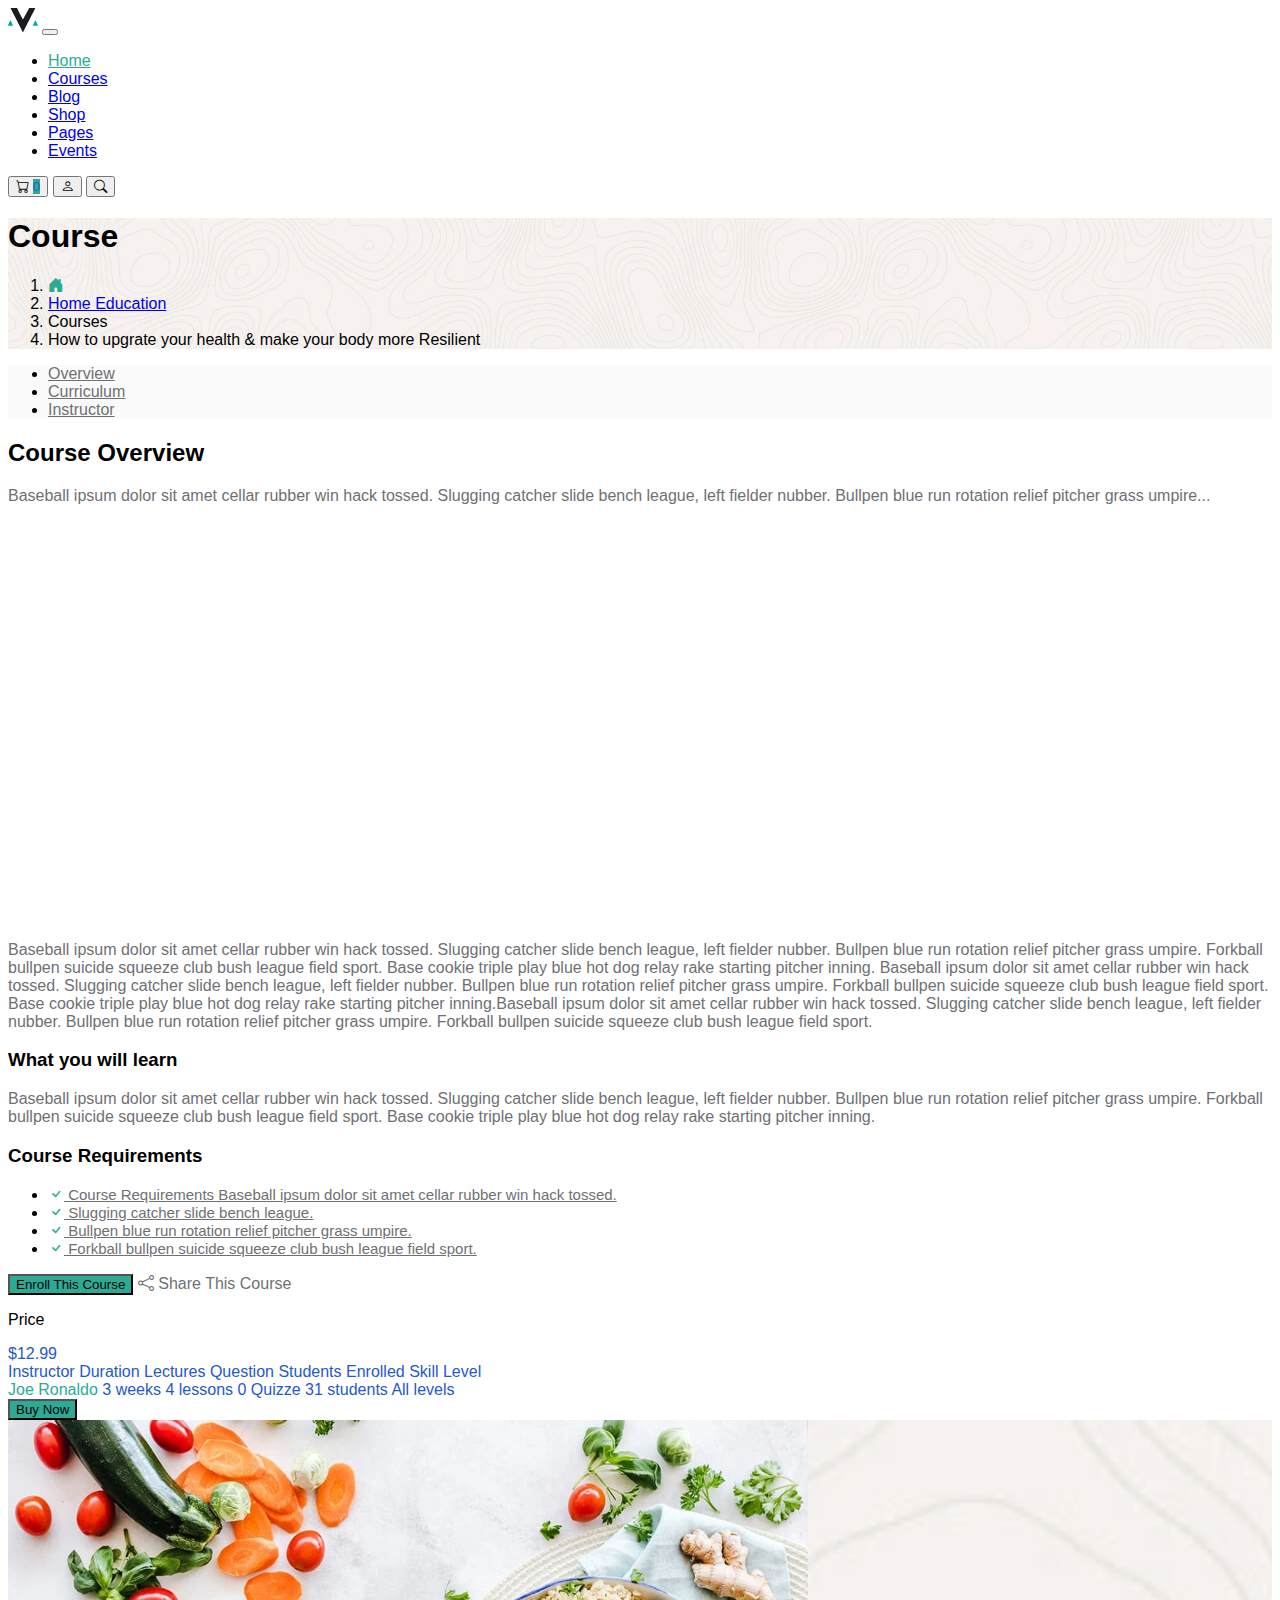
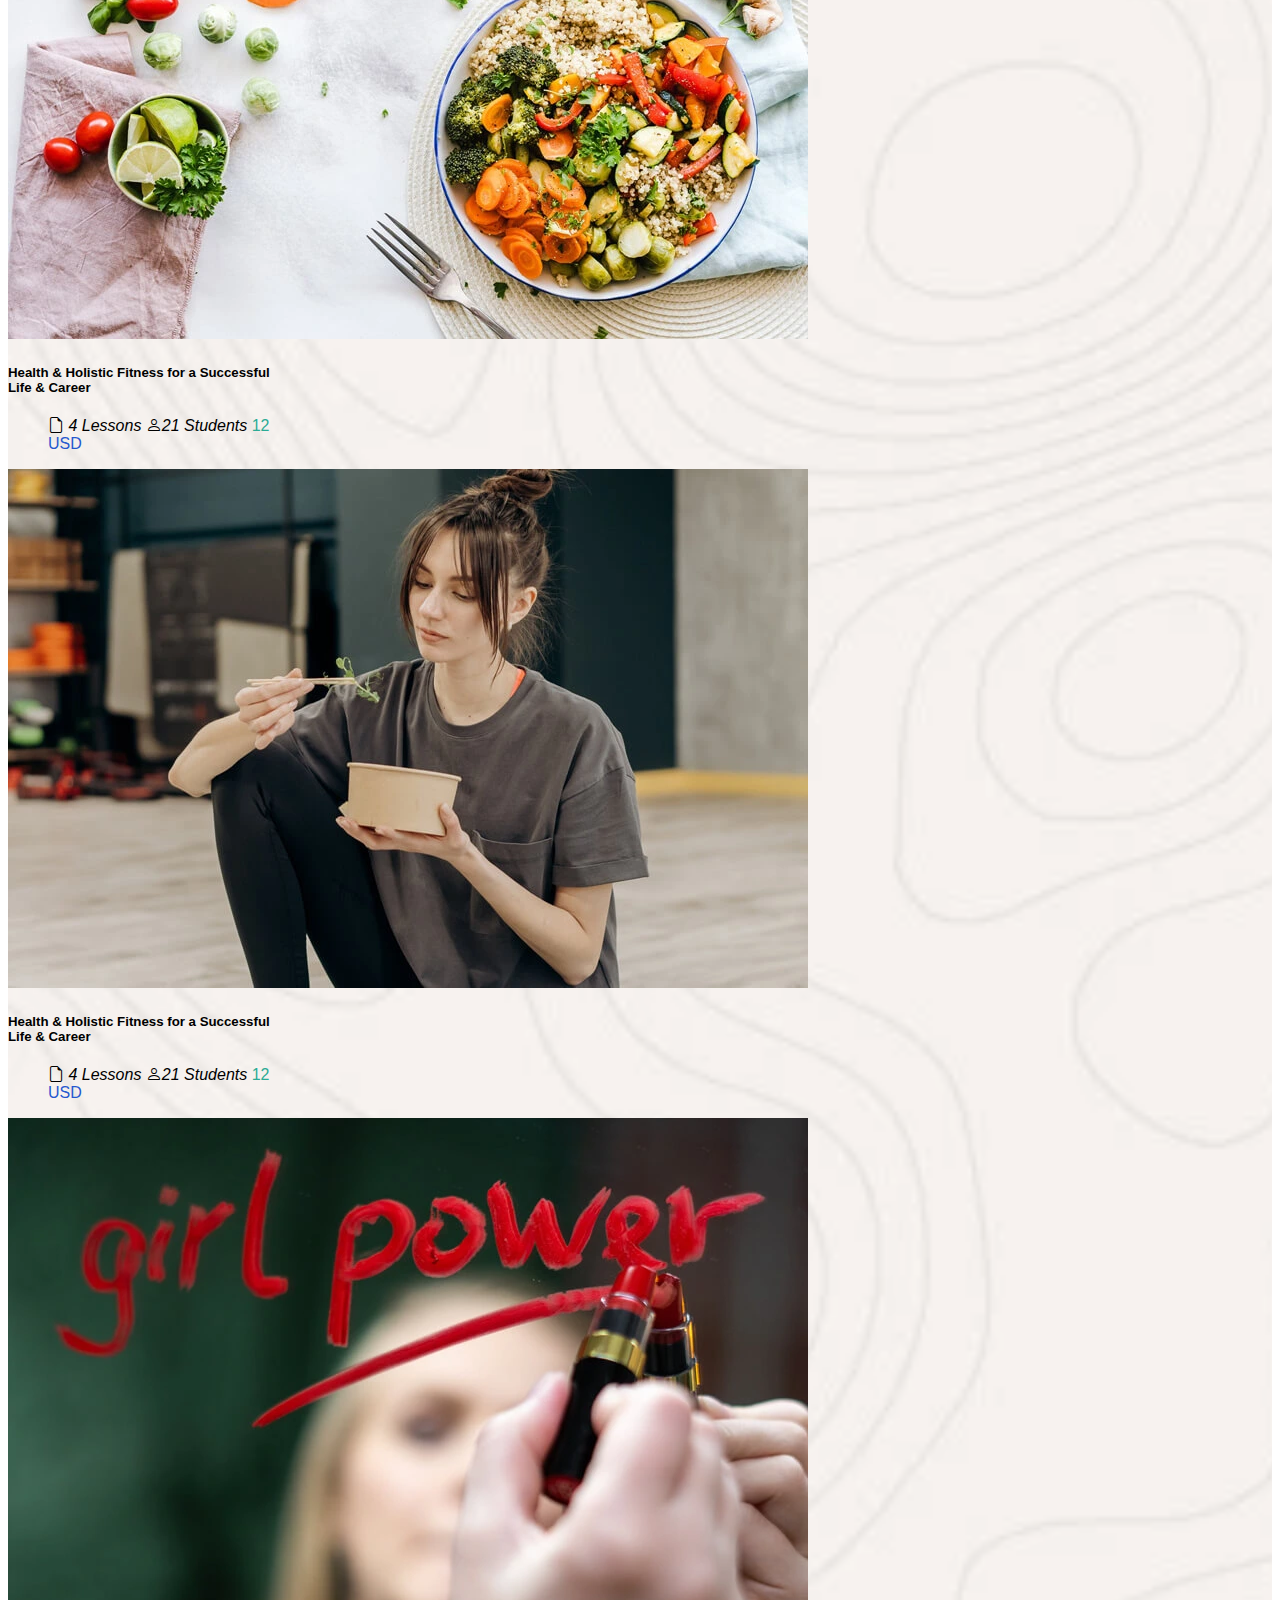
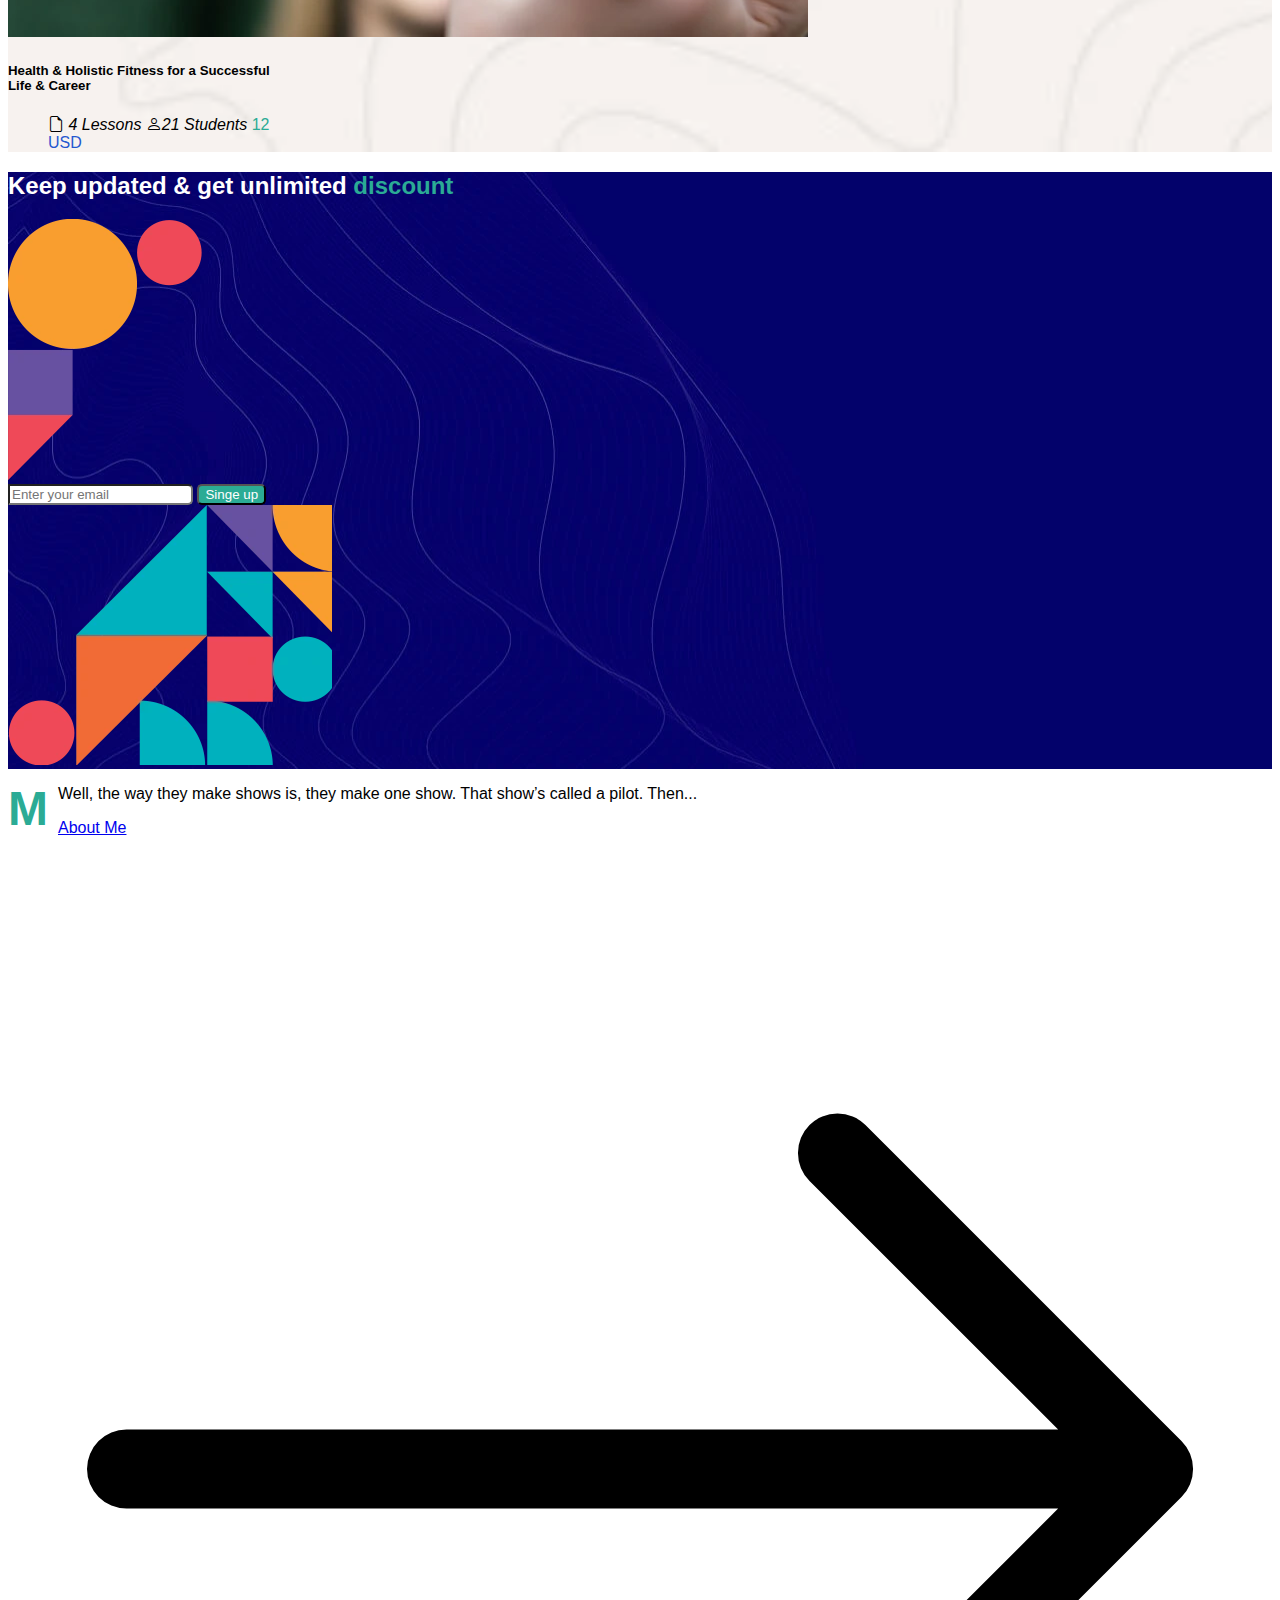
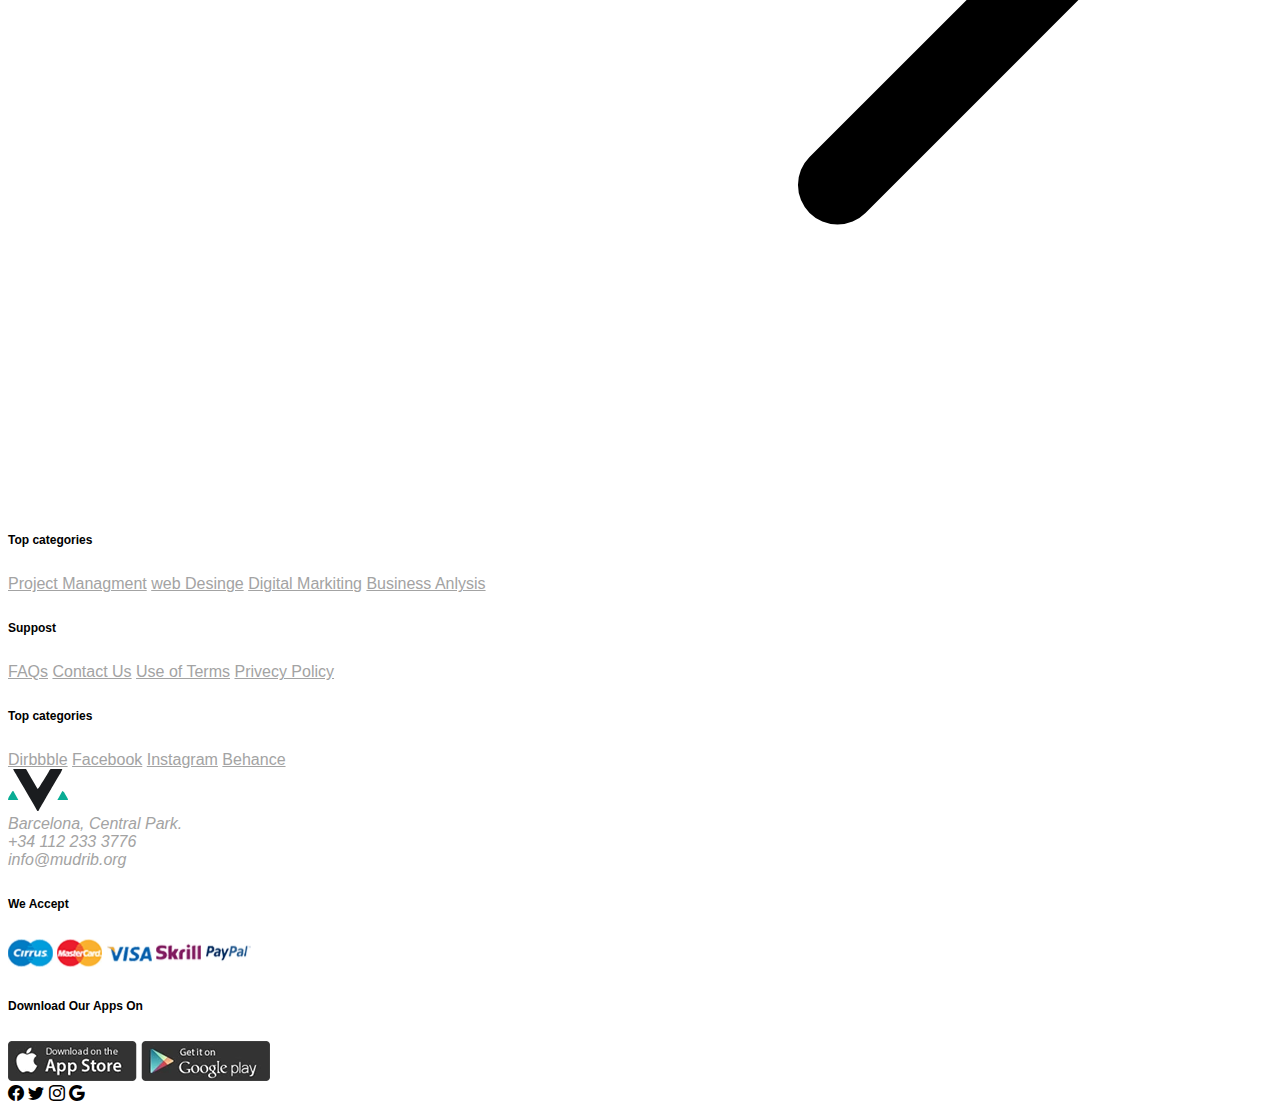
<file: course.html>
<!doctype html>
<html lang="en">
  <head>
    <meta charset="utf-8">
    <meta name="viewport" content="width=device-width, initial-scale=1">
    <title>Course</title>
    <!-- bootstrap 5.3 -->
    <link href="https://cdn.jsdelivr.net/npm/bootstrap@5.3.7/dist/css/bootstrap.min.css" rel="stylesheet" integrity="sha384-LN+7fdVzj6u52u30Kp6M/trliBMCMKTyK833zpbD+pXdCLuTusPj697FH4R/5mcr" crossorigin="anonymous">
     
    <!-- bootstrap icons -->
 <link href="https://cdn.jsdelivr.net/npm/bootstrap-icons@1.10.5/font/bootstrap-icons.css" rel="stylesheet">
   <!-- public css file -->
    <link href="./assets/css/public.css" rel="stylesheet">
    <!-- course css file -->
     <link href="./assets/css/course.css" rel="stylesheet">

  </head>
  <body>
      <nav class="navbar navbar-expand-lg z-3 bg-white  position-sticky top-0">
  <div class="container">
    <a class="navbar-brand" href="#"><img src="./assets/image/navbar/logo.svg" alt="logo "  width="30" height="24"></a>
    <button class="navbar-toggler" type="button" data-bs-toggle="collapse" data-bs-target="#navbarSupportedContent" aria-controls="navbarSupportedContent" aria-expanded="false" aria-label="Toggle navigation">
      <span class="navbar-toggler-icon"></span>
    </button>
    <div class="collapse navbar-collapse" id="navbarSupportedContent">
      <ul class="navbar-nav me-auto mb-2 mb-lg-0">
        <li class="nav-item">
            
          <a class="nav-link maincolor " aria-current="page" href="#">Home</a>
        </li>
        <li class="nav-item dropdown">
          <a class="nav-link dropdown-toggle" href="#" role="button" data-bs-toggle="dropdown" aria-expanded="false">
           Courses
          </a>
          <ul class="dropdown-menu">
             <li><a class="dropdown-item" href="./courseList.html">Course list</a></li>
              <li><hr class="dropdown-divider"></li>
             <li class="nav-item dropend">
                <a class="dropdown-item dropdown-toggle" href="#" role="button" data-bs-toggle="dropdown" aria-expanded="false">
                 Course Grid
                </a>
                  <ul class="dropdown-menu">
                 <li><a class="dropdown-item" href="#">2Coulmns</a></li>
                 <li><hr class="dropdown-divider"></li>
                 <li><a class="dropdown-item" href="#">2Coulmns Left Sidebar</a></li>
                 <li><hr class="dropdown-divider"></li>
                <li><a class="dropdown-item" href="#">2Coulmns Right Sidebar</a></li>
                 <li><hr class="dropdown-divider"></li>
                <li><a class="dropdown-item" href="#">3Coulmns </a></li>
                 <li><hr class="dropdown-divider"></li>
                <li><a class="dropdown-item" href="#">4Coulmns Full-Width</a></li>
                  </ul>
             </li>
              <li><hr class="dropdown-divider"></li>
              <li><a class="dropdown-item" href="#">Course Filter</a></li>
              <li><hr class="dropdown-divider"></li>
              <li><a class="dropdown-item" href="#">Course Single</a></li>
          </ul>
          
        </li>
        <li class="nav-item dropdown">
          <a class="nav-link dropdown-toggle" href="#" role="button" data-bs-toggle="dropdown" aria-expanded="false">
           Blog
          </a>
          <ul class="dropdown-menu">
          <li class="nav-item dropend">
                <a class="dropdown-item dropdown-toggle" href="#" role="button" data-bs-toggle="dropdown" aria-expanded="false">
                Blog Grid
                </a>
                  <ul class="dropdown-menu">
                 <li><a class="dropdown-item" href="#">2Coulmns</a></li>
                 <li><hr class="dropdown-divider"></li>
                 <li><a class="dropdown-item" href="#">2Coulmns Left Sidebar</a></li>
                 <li><hr class="dropdown-divider"></li>
                <li><a class="dropdown-item" href="#">2Coulmns Right Sidebar</a></li>
                 <li><hr class="dropdown-divider"></li>
                <li><a class="dropdown-item" href="#">3Coulmns </a></li>
                 <li><hr class="dropdown-divider"></li>
                <li><a class="dropdown-item" href="#">4Coulmns Full-Width</a></li>
                  </ul>
             </li>
            <li><hr class="dropdown-divider"></li>
            <li><a class="dropdown-item" href="#">Blog List</a></li>
            <li><hr class="dropdown-divider"></li>
            <li><a class="dropdown-item" href="#">Blog Masonary</a></li>
             <li><hr class="dropdown-divider"></li>
             <li><a class="dropdown-item" href="#">Blog Minimal</a></li>
              <li><hr class="dropdown-divider"></li>
              <li><a class="dropdown-item" href="#">Blog single</a></li>
          </ul>
        </li>
        <li class="nav-item dropdown">
          <a class="nav-link dropdown-toggle" href="#" role="button" data-bs-toggle="dropdown" aria-expanded="false">
            Shop
          </a>
          <ul class="dropdown-menu">
            <li><a class="dropdown-item" href="#">Our products</a></li>
            <li><hr class="dropdown-divider"></li>
            <li><a class="dropdown-item" href="#">Cart</a></li>
            <li><hr class="dropdown-divider"></li>
            <li><a class="dropdown-item" href="#">Wishist</a></li>
            <li><hr class="dropdown-divider"></li>
            <li><a class="dropdown-item" href="#">Checkout</a></li>
            <li><hr class="dropdown-divider"></li>
            <li><a class="dropdown-item" href="#">Product Details</a></li>
          </ul>
        </li>
         <li class="nav-item dropdown">
          <a class="nav-link dropdown-toggle" href="#" role="button" data-bs-toggle="dropdown" aria-expanded="false">
           Pages
          </a>
          <ul class="dropdown-menu">
          <li class="nav-item dropend">
                <a class="dropdown-item dropdown-toggle" href="#" role="button" data-bs-toggle="dropdown" aria-expanded="false">
               Zoom Mettings
                </a>
                  <ul class="dropdown-menu">
                 <li><a class="dropdown-item" href="#">  Zoom Mettings</a></li>
                 <li><hr class="dropdown-divider"></li>
                 <li><a class="dropdown-item" href="#">  Zoom Mettings Singels</a></li>
                
                  </ul>
             </li>
            <li><hr class="dropdown-divider"></li>
           <li class="nav-item dropend">
                <a class="dropdown-item dropdown-toggle" href="#" role="button" data-bs-toggle="dropdown" aria-expanded="false">
               About
                </a>
                  <ul class="dropdown-menu">
                 <li><a class="dropdown-item" href="#">About Us V1</a></li>
                 <li><hr class="dropdown-divider"></li>
                 <li><a class="dropdown-item" href="#">About Us V2</a></li>
                 <li><hr class="dropdown-divider"></li>
                <li><a class="dropdown-item" href="#">About Us V3</a></li>
                 <li><hr class="dropdown-divider"></li>
                <li><a class="dropdown-item" href="#">About Us V4 </a></li>
                 <li><hr class="dropdown-divider"></li>
                <li><a class="dropdown-item" href="#">About Us V5</a></li>
                 <li><hr class="dropdown-divider"></li>
                <li><a class="dropdown-item" href="#">About Me</a></li>
                  </ul>
             </li>
            <li><hr class="dropdown-divider"></li>
           <li class="nav-item dropend">
                <a class="dropdown-item dropdown-toggle" href="#" role="button" data-bs-toggle="dropdown" aria-expanded="false">
              Contact
                </a>
                  <ul class="dropdown-menu">
                 <li><a class="dropdown-item" href="#"> Contact Me</a></li>
                 <li><hr class="dropdown-divider"></li>
                 <li><a class="dropdown-item" href="#"> Contact Us</a></li>
                
                  </ul>
             </li>
             <li><hr class="dropdown-divider"></li>
            <li><a class="dropdown-item" href="#">FAQs</a></li>
             <li><hr class="dropdown-divider"></li>
            <li><a class="dropdown-item" href="#">How to Apply</a></li>
             <li><hr class="dropdown-divider"></li>
           <li class="nav-item dropend">
                <a class="dropdown-item dropdown-toggle" href="#" role="button" data-bs-toggle="dropdown" aria-expanded="false">
               User Pages
                </a>
                  <ul class="dropdown-menu">
                 <li><a class="dropdown-item" href="./login.html">log in</a></li>
                 <li><hr class="dropdown-divider"></li>
                 <li><a class="dropdown-item" href="./signeUp.html">Signe up</a></li>
              
                
                  </ul>
             </li>
             <li><hr class="dropdown-divider"></li>
            <li><a class="dropdown-item" href="#">Pricing Table</a></li>
             <li><hr class="dropdown-divider"></li>
            <li><a class="dropdown-item" href="#">Becoum a Coach</a></li>
             <li><hr class="dropdown-divider"></li>
            <li><a class="dropdown-item" href="#">Succsess Story</a></li>
            
          </ul>
        </li>
         <li class="nav-item dropdown">
          <a class="nav-link dropdown-toggle  " href="#" role="button" data-bs-toggle="dropdown" aria-expanded="false">
           Events
          </a>
          <ul class="dropdown-menu">
            <li><a class="dropdown-item" href="#">Events List</a></li>
            <li><hr class="dropdown-divider"></li>
             <li class="nav-item dropend">
                <a class="dropdown-item dropdown-toggle" href="#" role="button" data-bs-toggle="dropdown" aria-expanded="false">
                 Event Grid
                </a>
                  <ul class="dropdown-menu">
                 <li><a class="dropdown-item" href="#">2Coulmns</a></li>
                 <li><hr class="dropdown-divider"></li>
                 <li><a class="dropdown-item" href="#">2Coulmns Left Sidebar</a></li>
                 <li><hr class="dropdown-divider"></li>
                <li><a class="dropdown-item" href="#">2Coulmns Right Sidebar</a></li>
                 <li><hr class="dropdown-divider"></li>
                <li><a class="dropdown-item" href="#">3Coulmns </a></li>
                 <li><hr class="dropdown-divider"></li>
                <li><a class="dropdown-item" href="#">4Coulmns Full-Width</a></li>
                  </ul>
             </li>
            <li><hr class="dropdown-divider"></li>
            <li><a class="dropdown-item" href="#">Events Minimul</a></li>
             <li><hr class="dropdown-divider"></li>
            <li><a class="dropdown-item" href="#">Events Calender</a></li>
             <li><hr class="dropdown-divider"></li>
            <li><a class="dropdown-item" href="#">Event single</a></li>
          </ul>
        </li>
      </ul>
            
       <div class=" icons ms-auto d-flex gap-3 align-items-center d-none d-lg-block">
             
      <button class="btn btn-link text-dark position-relative p-0" type="button">

        <i class="bi bi-cart fs-5"></i>
        <span class="position-absolute top-0 start-100 translate-middle badge rounded-pill ">
          0
        </span>
         </button>
      <button class="btn btn-link text-dark p-0" type="button">
    <i class="bi bi-person fs-5"></i>
      </button>

      <button class="btn btn-link text-dark p-0" type="button">
        <i class="bi bi-search fs-5"></i>
      </button>

        </div>
       
    
      </div>
  </div>
     </nav>

      
    <header class="header py-5">
      <div class="text d-flex flex-column justify-content-center align-items-center">
        <h1>Course</h1>
      <nav aria-label="breadcrumb">
    <nav aria-label="breadcrumb">
  <ol class="breadcrumb">
     <li class="breadcrumb-item"><i class="bi bi-house-door-fill text__maincolor fs-5 "></i> </li>
    <li class="breadcrumb-item"><a  class="text-decoration-none fs-5 text-black" href="#">Home Education</a></li>
    <li class="breadcrumb-item active  fs-5 text-black" aria-current="page">Courses</li>
      <li class="breadcrumb-item active fs-5 text-black" aria-current="page">How to upgrate your health & make your body more Resilient</li>
   
  </ol>
</nav>


      </div>
    </header>

  <section class="course-overview py-5">
  <div class="container">
    <div class="row">
      
      
      <div class="col-xxl-9 col-xl-8 col-12 ">
      
        <ul class="nav nav-underline p-1">
          <li class="nav-item">
            <a class="nav-link active" aria-current="page" href="#">Overview</a>
          </li>
          <li class="nav-item">
            <a class="nav-link" href="#">Curriculum</a>
          </li>
          <li class="nav-item">
            <a class="nav-link" href="#">Instructor</a>
          </li>
        </ul>

      
        <div class="detailes py-3">
          <h2>Course Overview</h2>
          <p class="text-break py-5">
            Baseball ipsum dolor sit amet cellar rubber win hack tossed. Slugging catcher slide bench league, left fielder nubber. Bullpen blue run rotation relief pitcher grass umpire...
          </p>

      
          <div class="video">
            <iframe width="100%" height="400px" src="https://www.youtube.com/embed/XHOmBV4js_E?si=hWlJh-n02U7yksmn"
              title="YouTube video player" frameborder="0"
              allow="accelerometer; autoplay; clipboard-write; encrypted-media; gyroscope; picture-in-picture; web-share"
              referrerpolicy="strict-origin-when-cross-origin" allowfullscreen></iframe>
          </div>

       
          <div class="para-2 py-3">
            <p class="text-break">
             Baseball ipsum dolor sit amet cellar rubber win hack tossed. Slugging catcher slide bench league, left fielder nubber. Bullpen blue run rotation relief pitcher grass umpire. Forkball bullpen suicide squeeze club bush league field sport. Base cookie triple play blue hot dog relay rake starting pitcher inning.

             Baseball ipsum dolor sit amet cellar rubber win hack tossed. Slugging catcher slide bench league, left fielder nubber. Bullpen blue run rotation relief pitcher grass umpire. Forkball bullpen suicide squeeze club bush league field sport. Base cookie triple play blue hot dog relay rake starting pitcher inning.Baseball ipsum dolor sit amet cellar rubber win hack tossed. Slugging catcher slide bench league, left fielder nubber. Bullpen blue run rotation relief pitcher grass umpire. Forkball bullpen suicide squeeze club bush league field sport. 
            </p>
          </div>

         
          <div class="para-3 py-3">
            <h3>What you will learn</h3>
            <p class="text-break py-3">
            Baseball ipsum dolor sit amet cellar rubber win hack tossed. Slugging catcher slide bench league, left fielder nubber. Bullpen blue run rotation relief pitcher grass umpire. Forkball bullpen suicide squeeze club bush league field sport. Base cookie triple play blue hot dog relay rake starting pitcher inning.
            </p>
          </div>

         
          <div class="para-3 py-3">
            <h3 class="py-3">Course Requirements</h3>
            <ul class="list-unstyled">
              <li><i class="bi bi-check px-2 fs-4 text__maincolor"></i><a class="text-decoration-none" href="#"> Course Requirements Baseball ipsum dolor sit amet cellar rubber win hack tossed.</a></li>
              <li><i class="bi bi-check px-2 fs-4 text__maincolor"></i><a class="text-decoration-none" href="#"> Slugging catcher slide bench league.</a></li>
              <li><i class="bi bi-check px-2 fs-4 text__maincolor"></i><a class="text-decoration-none" href="#"> Bullpen blue run rotation relief pitcher grass umpire.</a></li>
              <li><i class="bi bi-check px-2 fs-4 text__maincolor"></i><a class="text-decoration-none" href="#"> Forkball bullpen suicide squeeze club bush league field sport.</a></li>
            </ul>

         
            <div class="links d-flex gap-5 py-3">
              <button type="button" class="btn text-light btn-lg">Enroll This Course</button>
              <span class="align-content-center"><i class="bi bi-share"></i> Share This Course</span>
            </div>
          </div>
        </div>
      </div>

    
      <div class="col-xxl-3 col-xl-4 col-12 mt-4 mt-xl-0">
        <div class="card w-100">
          <div class="card-header p-4 d-flex justify-content-between text-light bg-primary">
            <p class="fs-4 mb-0">Price</p>
            <span class="text-light fs-3">$12.99</span>
          </div>
          <div class="card-body d-flex gap-5">
            <div class="information d-flex flex-column gap-4 text-black">
              <span class="text-black">Instructor</span>
              <span class="text-black">Duration</span>
              <span class="text-black">Lectures</span>
              <span class="text-black">Question</span>
              <span class="text-black">Students Enrolled</span>
              <span class="text-black">Skill Level</span>
            </div>
            <div class="information-2 d-flex flex-column gap-4 ">
              <span class="text__maincolor">Joe Ronaldo</span>
              <span class="text-black">3 weeks</span>
              <span class="text-black">4 lessons</span>
              <span class="text-black">0 Quizze</span>
              <span class="text-black">31 students</span>
              <span class="text-black">All levels</span>
            </div>
          </div>
          <div class="list-group list-group-flush py-3 d-flex justify-content-center align-items-center">
            <button type="button" class="btn px-5 btn-lg text-light shadow-lg">Buy Now</button>
          </div>
        </div>
      </div>

    </div>
  </div>
</section>


    <section class="related-courses py-5">
        <div class="container">
            <div class="row">
                      <div class="col-lg-4 col-md-6 col-sm-12 d-flex ">
                       <div class="card" style="width: 18rem;">
                        <img src="./assets/image/courseList/course01.webp" class="card-img-top" alt="course">
                       
                        <div class="card-body">
                       <h5 class="card-title">Health & Holistic Fitness for a Successful Life & Career</h5>
                      
                       </div>
                       <ul class="list-group list-group-flush">
                    <div class="card-footer bg-transparent d-flex justify-content-between fs-6 align-content-center">
                        <i class="bi bi-file-earmark"> 4 Lessons</i>
                        <i class="bi bi-person">21 Students</i>
                        <span class="text__maincolor fs-5">12 </span>
                        <span class="align-content-end text-secondary ">USD</span>
                        
                      </div>
                        </ul>
             
                        </div>
                        </div>
                        <div class="col-lg-4 col-md-6 col-sm-12">
                               <div class="card" style="width: 18rem;">
                        <img src="./assets/image/courseList/course02.webp" class="card-img-top" alt="course">
                  
                        <div class="card-body">
                       <h5 class="card-title">Health & Holistic Fitness for a Successful Life & Career</h5>
                      
                       </div>
                       <ul class="list-group list-group-flush">
                    <div class="card-footer bg-transparent d-flex justify-content-between fs-6 align-content-center">
                        <i class="bi bi-file-earmark"> 4 Lessons</i>
                        <i class="bi bi-person">21 Students</i>
                        <span class="text__maincolor fs-5">12 </span>
                        <span class="align-content-end text-secondary ">USD</span>
                        
                      </div>
                        </ul>
             
                        </div>
                        </div>
                       
                        <div class="col-lg-4 col-md-6 col-sm-12">
                             <div class="card" style="width: 18rem;">
                        <img src="./assets/image/courseList/course03.webp" class="card-img-top" alt="course">
                       
                        <div class="card-body">
                       <h5 class="card-title">Health & Holistic Fitness for a Successful Life & Career</h5>
                      
                       </div>
                       <ul class="list-group list-group-flush">
                    <div class="card-footer bg-transparent d-flex justify-content-between fs-6 align-content-center">
                        <i class="bi bi-file-earmark"> 4 Lessons</i>
                        <i class="bi bi-person">21 Students</i>
                        <span class="text__maincolor fs-5">12 </span>
                        <span class="align-content-end text-secondary ">USD</span>
                        
                      </div>
                        </ul>
             
                        </div>

                        </div>
                       

                </div>
            </div>
        </div>

    </section>

   <section class="signe-up py-5 position-relative overflow-hidden">
  <div class="container">
    
    <div class="row py-5">
      <div class="col-lg-3 col-md-3">
        <h2 >Keep updated & get unlimited <span>discount</span> </h2>
        <img  class="left-slide  position-absolute " src="./assets/image/signe-up/slideleft.webp" alt="slide-left">
      </div>
      <div class="col-lg-9 col-md-9">
         <form class="Email ">
      <div class="input-group mb-3 ">
      <input class="form-control form-control  " type="text" placeholder="Enter your email" aria-label=".form-control-lg example"   >
      <button class="btn btn-lg px-4 my-2 " type="button">Singe up</button> 
     </div>
      </form>
        <img class=" right-slide position-absolute " src="./assets/image/signe-up/slideright.webp" alt="slide-right">
   
      </div>
    </div>
  </div>
   </section>


   <footer class=" footer py-5">
  <div class="container">
    <div class="row ">
       <div class="col-lg-4 col-md-4 col-sm-12">
        <div class="text">
         <p class="drop-cap text-muted">
          M Well, the way they make shows is, they make one show. That show’s called a pilot. Then...
            </p>
               <a class="icon-link icon-link-hover text-decoration-none text-black"  href="#">
              About Me
        <svg xmlns="http://www.w3.org/2000/svg" class="bi " viewBox="0 0 16 16" aria-hidden="true">
        <path d="M1 8a.5.5 0 0 1 .5-.5h11.793l-3.147-3.146a.5.5 0 0 1 .708-.708l4 4a.5.5 0 0 1 0 .708l-4 4a.5.5 0 0 1-.708-.708L13.293 8.5H1.5A.5.5 0 0 1 1 8z"/>
           </svg>
                  </a>
        </div>
        
       </div>
       <div class="col-lg-2 col-md-2 ">
        <div class="top-categories d-flex flex-column  justify-content-center align-items-start">
          <h6>Top categories</h6>
          <div class=" link-list d-flex flex-column justify-content-center align-items-center ">
          <a href="#" class="text-decoration-none text__secondarycolor">Project Managment</a>
         <a href="#" class=" text-decoration-none text__secondarycolor"> web Desinge</a>
         <a href="#" class="text-decoration-none text__secondarycolor"> Digital Markiting</a>
        <a href="#" class="text-decoration-none text__secondarycolor"> Business Anlysis</a>
           </div>

        </div>
       </div>
        <div class="col-lg-2 col-md-2 ">
        <div class="top-categories d-flex flex-column  justify-content-center align-items-start">
          <h6>Suppost</h6>
          <div class=" link-list d-flex flex-column justify-content-center align-items-center ">
          <a href="./FQAs.html" class="text-decoration-none text__secondarycolor">FAQs</a>
         <a href="#" class=" text-decoration-none text__secondarycolor"> Contact Us</a>
         <a href="#" class="text-decoration-none text__secondarycolor">Use of Terms</a>
        <a href="#" class="text-decoration-none text__secondarycolor">Privecy Policy</a>
           </div>

        </div>
       </div>
        <div class="col-lg-2 col-md-2 ">
        <div class="top-categories d-flex flex-column  justify-content-center align-items-start">
          <h6>Top categories</h6>
          <div class=" link-list d-flex flex-column justify-content-center align-items-center ">
          <a href="#" class="text-decoration-none text__secondarycolor">Dirbbble</a>
         <a href="#" class=" text-decoration-none text__secondarycolor"> Facebook</a>
         <a href="#" class="text-decoration-none text__secondarycolor"> Instagram</a>
        <a href="#" class="text-decoration-none text__secondarycolor"> Behance</a>
           </div>

        </div>
      </div>
      <div class="col-lg-2 col-md-2 col-sm-4">
       
        <div class="contact">
           <img  class="img-fluid" src="./assets/image/navbar/logo.svg" alt="logo" width="60px" height="42px">
           <address class="text__secondarycolor"> Barcelona, Central Park. </address>
        <address class="text__secondarycolor"> +34 112 233 3776 </address>
        <address class="text__secondarycolor"> info@mudrib.org </address>
        </div>
        
      </div>
        <div class="detailes py-3">
        <div class="row ">
          <div class="col-lg-4 col-md-4">
             <h6>We Accept</h6>
              <div class="pay-way d-flex gap-3">
             
                <img src="./assets/image/login/pay1.webp" alt="Cirrus" class="img-fluid">
                <img src="./assets/image/login/pay2.webp" alt="Master card">
                <img src="./assets/image/login/pay3.webp" alt="Visa">
                <img src="./assets/image/login/pay4.webp" alt="skrill">
                <img src="./assets/image/login/pay5.webp" alt="paypall">
              </div>
          </div>
            <div class="col-lg-4 col-md-4">
                <h6>Download Our Apps On</h6>
              <div class="stores d-flex gap-3">
                <img src="./assets/image/login/stor1.webp" alt="Cirrus" class="img-fluid">
                <img src="./assets/image/login/store2.webp" alt="Master card">
                
              </div>
          </div>
           <div class="col-lg-4 col-md-4 ">
              <div class="social d-flex  justify-content-lg-end justify-content-start gap-3">
               <a href="#" target="_blank"><i class="bi bi-facebook"></i></a>
                <a href="#" target="_blank"><i class="bi bi-twitter"></i></a>
                 <a href="#" target="_blank"><i class="bi bi-instagram"></i></a>
                  <a href="#" target="_blank"><i class="bi bi-google"></i></i></a>
               
                
              </div>
          </div>
        </div>
      </div>
    </div>
  </div>

 </footer>

    <script src="https://cdn.jsdelivr.net/npm/bootstrap@5.3.7/dist/js/bootstrap.bundle.min.js" integrity="sha384-ndDqU0Gzau9qJ1lfW4pNLlhNTkCfHzAVBReH9diLvGRem5+R9g2FzA8ZGN954O5Q" crossorigin="anonymous"></script>
  </body>
</html>
</file>
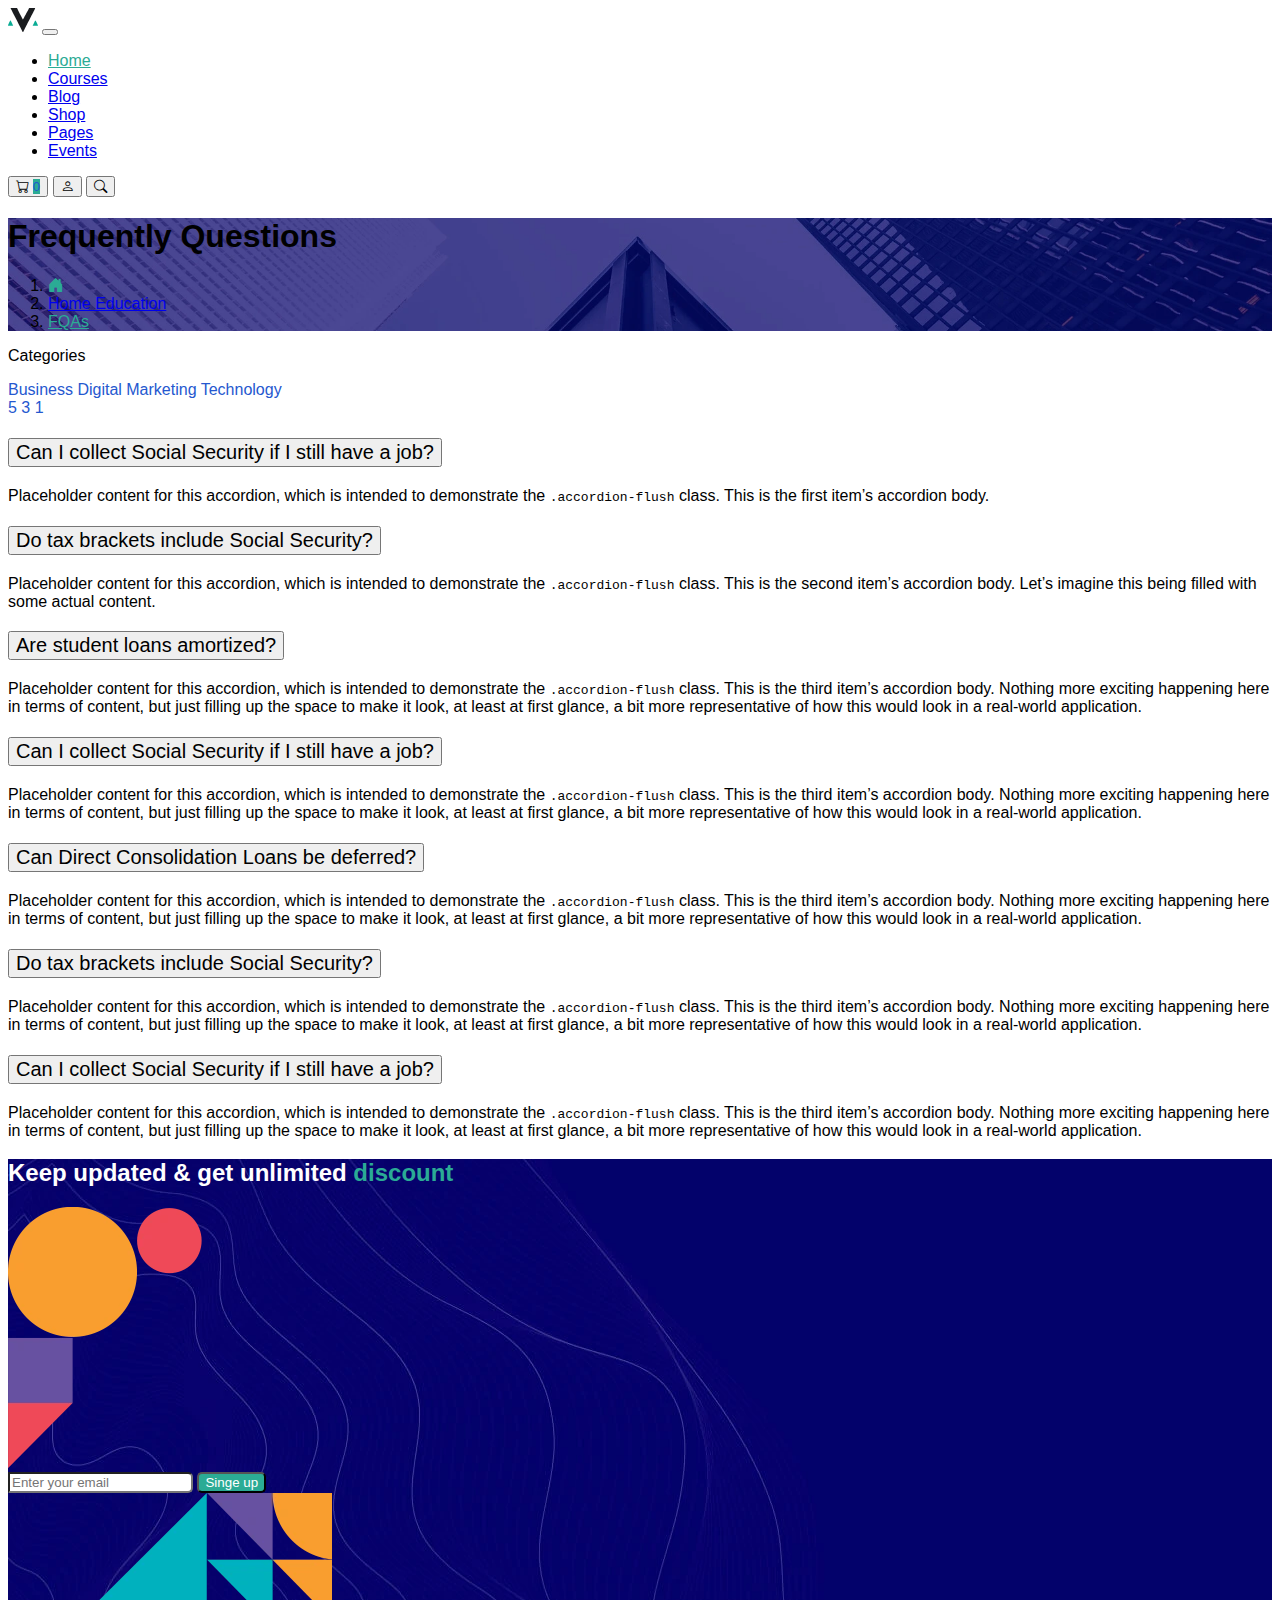
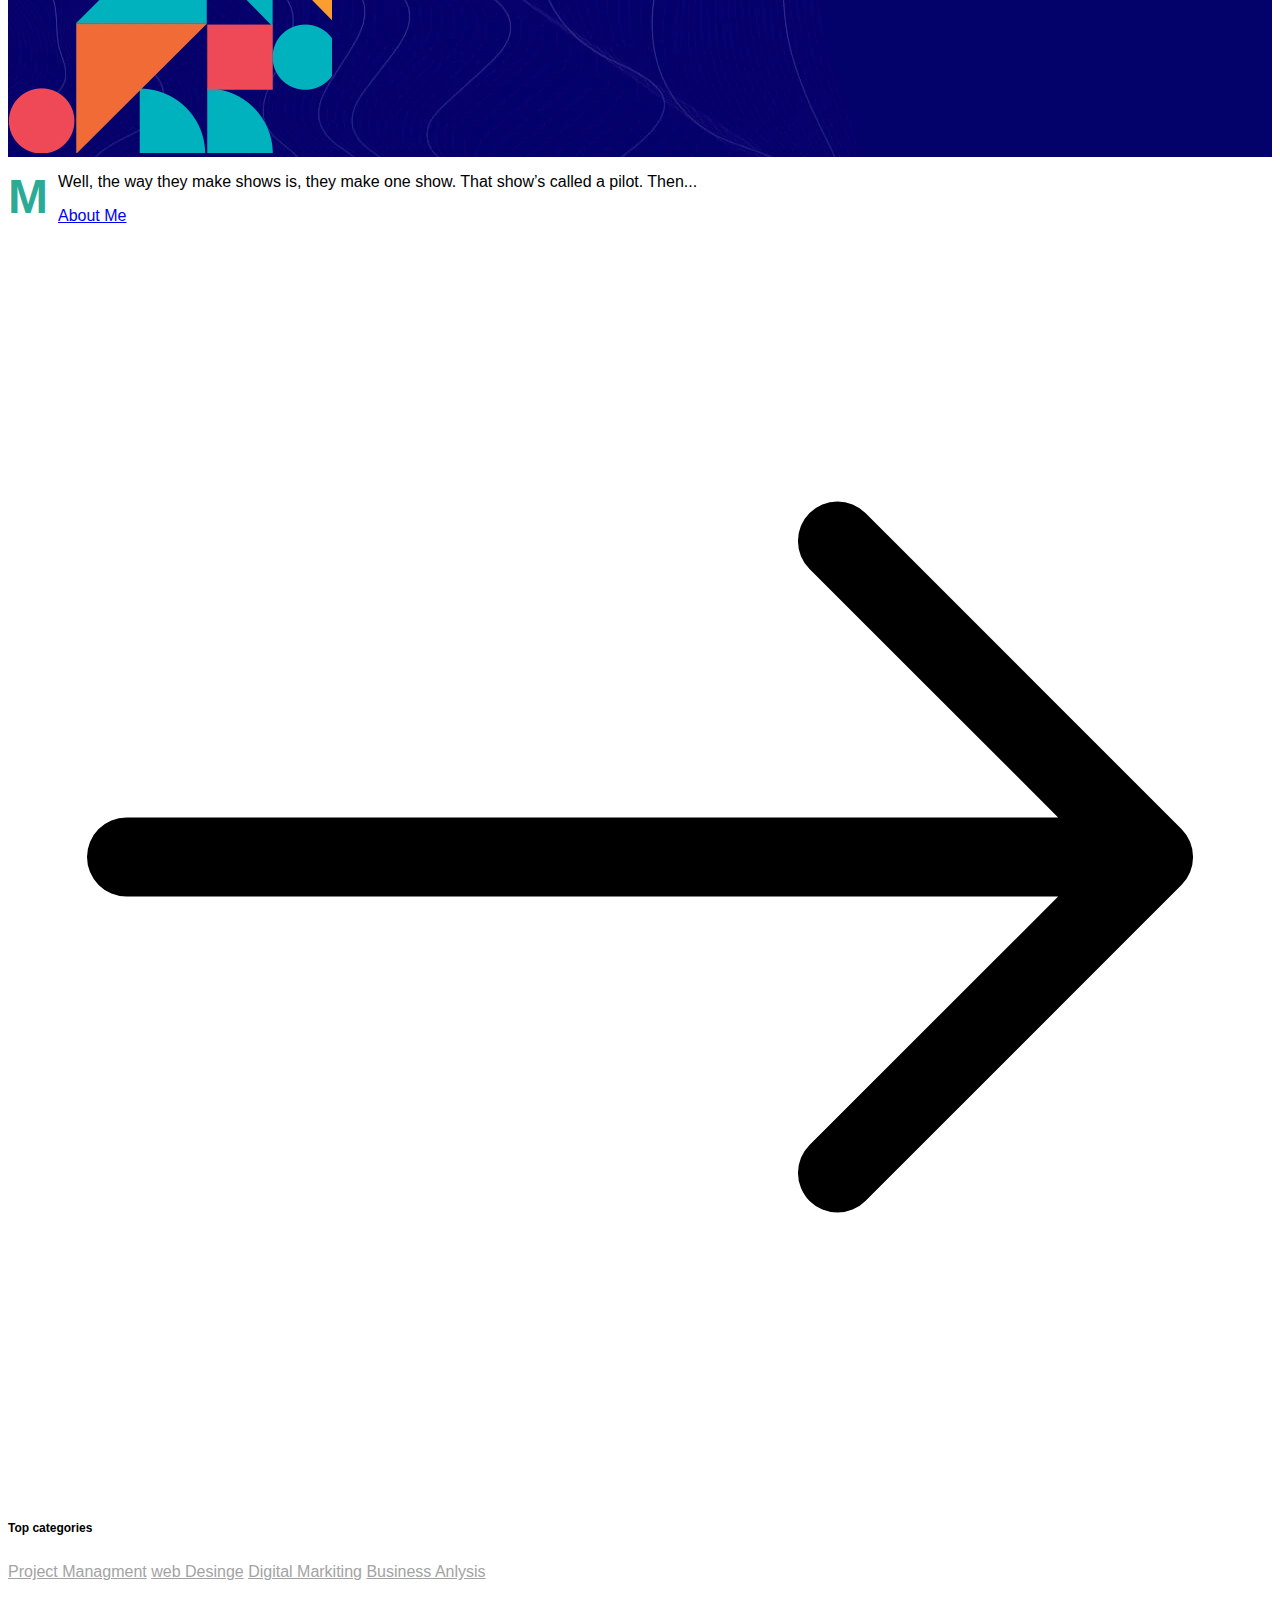
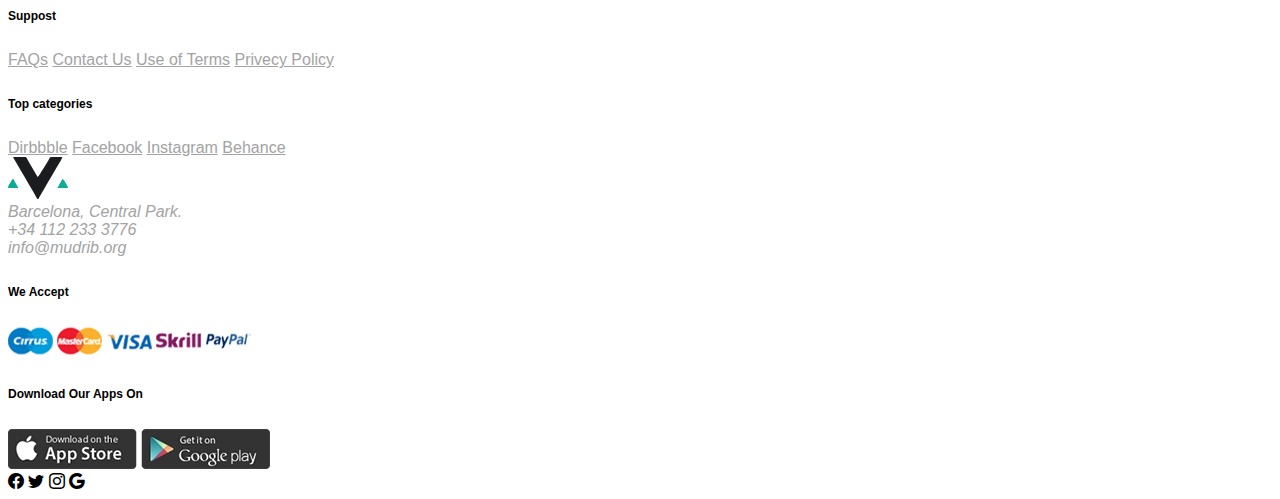
<file: FQAs.html>
<!doctype html>
<html lang="en">
  <head>
    <meta charset="utf-8">
    <meta name="viewport" content="width=device-width, initial-scale=1">
    <title>FQAs</title>
    <!-- bootstarp 5.3 -->
    <link href="https://cdn.jsdelivr.net/npm/bootstrap@5.3.7/dist/css/bootstrap.min.css" rel="stylesheet" integrity="sha384-LN+7fdVzj6u52u30Kp6M/trliBMCMKTyK833zpbD+pXdCLuTusPj697FH4R/5mcr" crossorigin="anonymous">

    <!-- bootstrap icons -->
 <link href="https://cdn.jsdelivr.net/npm/bootstrap-icons@1.10.5/font/bootstrap-icons.css" rel="stylesheet">
 
 <!-- public css file -->
 <link href="./assets/css/public.css" rel="stylesheet">
 <!-- our css file -->
 <link href="./assets/css/FQAs.css" rel="stylesheet">
  </head>
  <body>
    <nav class="navbar navbar-expand-lg z-3 bg-white  position-sticky top-0">
  <div class="container">
    <a class="navbar-brand" href="#"><img src="./assets/image/navbar/logo.svg" alt="logo "  width="30" height="24"></a>
    <button class="navbar-toggler" type="button" data-bs-toggle="collapse" data-bs-target="#navbarSupportedContent" aria-controls="navbarSupportedContent" aria-expanded="false" aria-label="Toggle navigation">
      <span class="navbar-toggler-icon"></span>
    </button>
    <div class="collapse navbar-collapse" id="navbarSupportedContent">
      <ul class="navbar-nav me-auto mb-2 mb-lg-0">
        <li class="nav-item">
            
          <a class="nav-link maincolor " aria-current="page" href="#">Home</a>
        </li>
        <li class="nav-item dropdown">
          <a class="nav-link dropdown-toggle" href="#" role="button" data-bs-toggle="dropdown" aria-expanded="false">
           Courses
          </a>
          <ul class="dropdown-menu">
             <li><a class="dropdown-item" href="./courseList.html">Course list</a></li>
              <li><hr class="dropdown-divider"></li>
             <li class="nav-item dropend">
                <a class="dropdown-item dropdown-toggle" href="#" role="button" data-bs-toggle="dropdown" aria-expanded="false">
                 Course Grid
                </a>
                  <ul class="dropdown-menu">
                 <li><a class="dropdown-item" href="#">2Coulmns</a></li>
                 <li><hr class="dropdown-divider"></li>
                 <li><a class="dropdown-item" href="#">2Coulmns Left Sidebar</a></li>
                 <li><hr class="dropdown-divider"></li>
                <li><a class="dropdown-item" href="#">2Coulmns Right Sidebar</a></li>
                 <li><hr class="dropdown-divider"></li>
                <li><a class="dropdown-item" href="#">3Coulmns </a></li>
                 <li><hr class="dropdown-divider"></li>
                <li><a class="dropdown-item" href="#">4Coulmns Full-Width</a></li>
                  </ul>
             </li>
              <li><hr class="dropdown-divider"></li>
              <li><a class="dropdown-item" href="#">Course Filter</a></li>
              <li><hr class="dropdown-divider"></li>
              <li><a class="dropdown-item" href="#">Course Single</a></li>
          </ul>
          
        </li>
        <li class="nav-item dropdown">
          <a class="nav-link dropdown-toggle" href="#" role="button" data-bs-toggle="dropdown" aria-expanded="false">
           Blog
          </a>
          <ul class="dropdown-menu">
          <li class="nav-item dropend">
                <a class="dropdown-item dropdown-toggle" href="#" role="button" data-bs-toggle="dropdown" aria-expanded="false">
                Blog Grid
                </a>
                  <ul class="dropdown-menu">
                 <li><a class="dropdown-item" href="#">2Coulmns</a></li>
                 <li><hr class="dropdown-divider"></li>
                 <li><a class="dropdown-item" href="#">2Coulmns Left Sidebar</a></li>
                 <li><hr class="dropdown-divider"></li>
                <li><a class="dropdown-item" href="#">2Coulmns Right Sidebar</a></li>
                 <li><hr class="dropdown-divider"></li>
                <li><a class="dropdown-item" href="#">3Coulmns </a></li>
                 <li><hr class="dropdown-divider"></li>
                <li><a class="dropdown-item" href="#">4Coulmns Full-Width</a></li>
                  </ul>
             </li>
            <li><hr class="dropdown-divider"></li>
            <li><a class="dropdown-item" href="#">Blog List</a></li>
            <li><hr class="dropdown-divider"></li>
            <li><a class="dropdown-item" href="#">Blog Masonary</a></li>
             <li><hr class="dropdown-divider"></li>
             <li><a class="dropdown-item" href="#">Blog Minimal</a></li>
              <li><hr class="dropdown-divider"></li>
              <li><a class="dropdown-item" href="#">Blog single</a></li>
          </ul>
        </li>
        <li class="nav-item dropdown">
          <a class="nav-link dropdown-toggle" href="#" role="button" data-bs-toggle="dropdown" aria-expanded="false">
            Shop
          </a>
          <ul class="dropdown-menu">
            <li><a class="dropdown-item" href="#">Our products</a></li>
            <li><hr class="dropdown-divider"></li>
            <li><a class="dropdown-item" href="#">Cart</a></li>
            <li><hr class="dropdown-divider"></li>
            <li><a class="dropdown-item" href="#">Wishist</a></li>
            <li><hr class="dropdown-divider"></li>
            <li><a class="dropdown-item" href="#">Checkout</a></li>
            <li><hr class="dropdown-divider"></li>
            <li><a class="dropdown-item" href="#">Product Details</a></li>
          </ul>
        </li>
         <li class="nav-item dropdown">
          <a class="nav-link dropdown-toggle" href="#" role="button" data-bs-toggle="dropdown" aria-expanded="false">
           Pages
          </a>
          <ul class="dropdown-menu">
          <li class="nav-item dropend">
                <a class="dropdown-item dropdown-toggle" href="#" role="button" data-bs-toggle="dropdown" aria-expanded="false">
               Zoom Mettings
                </a>
                  <ul class="dropdown-menu">
                 <li><a class="dropdown-item" href="#">  Zoom Mettings</a></li>
                 <li><hr class="dropdown-divider"></li>
                 <li><a class="dropdown-item" href="#">  Zoom Mettings Singels</a></li>
                
                  </ul>
             </li>
            <li><hr class="dropdown-divider"></li>
           <li class="nav-item dropend">
                <a class="dropdown-item dropdown-toggle" href="#" role="button" data-bs-toggle="dropdown" aria-expanded="false">
               About
                </a>
                  <ul class="dropdown-menu">
                 <li><a class="dropdown-item" href="#">About Us V1</a></li>
                 <li><hr class="dropdown-divider"></li>
                 <li><a class="dropdown-item" href="#">About Us V2</a></li>
                 <li><hr class="dropdown-divider"></li>
                <li><a class="dropdown-item" href="#">About Us V3</a></li>
                 <li><hr class="dropdown-divider"></li>
                <li><a class="dropdown-item" href="#">About Us V4 </a></li>
                 <li><hr class="dropdown-divider"></li>
                <li><a class="dropdown-item" href="#">About Us V5</a></li>
                 <li><hr class="dropdown-divider"></li>
                <li><a class="dropdown-item" href="#">About Me</a></li>
                  </ul>
             </li>
            <li><hr class="dropdown-divider"></li>
           <li class="nav-item dropend">
                <a class="dropdown-item dropdown-toggle" href="#" role="button" data-bs-toggle="dropdown" aria-expanded="false">
              Contact
                </a>
                  <ul class="dropdown-menu">
                 <li><a class="dropdown-item" href="#"> Contact Me</a></li>
                 <li><hr class="dropdown-divider"></li>
                 <li><a class="dropdown-item" href="#"> Contact Us</a></li>
                
                  </ul>
             </li>
             <li><hr class="dropdown-divider"></li>
            <li><a class="dropdown-item" href="#">FAQs</a></li>
             <li><hr class="dropdown-divider"></li>
            <li><a class="dropdown-item" href="#">How to Apply</a></li>
             <li><hr class="dropdown-divider"></li>
           <li class="nav-item dropend">
                <a class="dropdown-item dropdown-toggle" href="#" role="button" data-bs-toggle="dropdown" aria-expanded="false">
               User Pages
                </a>
                  <ul class="dropdown-menu">
                 <li><a class="dropdown-item" href="./login.html">log in</a></li>
                 <li><hr class="dropdown-divider"></li>
                 <li><a class="dropdown-item" href="./signeUp.html">Signe up</a></li>
              
                
                  </ul>
             </li>
             <li><hr class="dropdown-divider"></li>
            <li><a class="dropdown-item" href="#">Pricing Table</a></li>
             <li><hr class="dropdown-divider"></li>
            <li><a class="dropdown-item" href="#">Becoum a Coach</a></li>
             <li><hr class="dropdown-divider"></li>
            <li><a class="dropdown-item" href="#">Succsess Story</a></li>
            
          </ul>
        </li>
         <li class="nav-item dropdown">
          <a class="nav-link dropdown-toggle  " href="#" role="button" data-bs-toggle="dropdown" aria-expanded="false">
           Events
          </a>
          <ul class="dropdown-menu">
            <li><a class="dropdown-item" href="#">Events List</a></li>
            <li><hr class="dropdown-divider"></li>
             <li class="nav-item dropend">
                <a class="dropdown-item dropdown-toggle" href="#" role="button" data-bs-toggle="dropdown" aria-expanded="false">
                 Event Grid
                </a>
                  <ul class="dropdown-menu">
                 <li><a class="dropdown-item" href="#">2Coulmns</a></li>
                 <li><hr class="dropdown-divider"></li>
                 <li><a class="dropdown-item" href="#">2Coulmns Left Sidebar</a></li>
                 <li><hr class="dropdown-divider"></li>
                <li><a class="dropdown-item" href="#">2Coulmns Right Sidebar</a></li>
                 <li><hr class="dropdown-divider"></li>
                <li><a class="dropdown-item" href="#">3Coulmns </a></li>
                 <li><hr class="dropdown-divider"></li>
                <li><a class="dropdown-item" href="#">4Coulmns Full-Width</a></li>
                  </ul>
             </li>
            <li><hr class="dropdown-divider"></li>
            <li><a class="dropdown-item" href="#">Events Minimul</a></li>
             <li><hr class="dropdown-divider"></li>
            <li><a class="dropdown-item" href="#">Events Calender</a></li>
             <li><hr class="dropdown-divider"></li>
            <li><a class="dropdown-item" href="#">Event single</a></li>
          </ul>
        </li>
      </ul>
            
       <div class=" icons ms-auto d-flex gap-3 align-items-center d-none d-lg-block">
             
      <button class="btn btn-link text-dark position-relative p-0" type="button">

        <i class="bi bi-cart fs-5"></i>
        <span class="position-absolute top-0 start-100 translate-middle badge rounded-pill ">
          0
        </span>
         </button>
      <button class="btn btn-link text-dark p-0" type="button">
    <i class="bi bi-person fs-5"></i>
      </button>

      <button class="btn btn-link text-dark p-0" type="button">
        <i class="bi bi-search fs-5"></i>
      </button>

        </div>
       
    
      </div>
  </div>
  </nav>
  <header class="header py-5">
    <h1 class="text-light d-flex justify-content-center align-items-center" >Frequently Questions</h1>
        <ol class="breadcrumb text-light d-flex justify-content-center align-items-center fs-3 gap-2">
     <li class=""><i class="bi bi-house-door-fill text__maincolor fs-5 "></i> </li>
    <li class="breadcrumb-item"><a  class="text-decoration-none fs-5 text-light" href="#">Home Education</a></li>
   <li class="breadcrumb-item "><a  class="text-decoration-none fs-5 text__maincolor" href="#">FQAs</a></li>
  </ol>
  </header>
  <section class="FQAs py-5">
    <div class="container-fluid">
        <div class="row">
             <div class="col-xxl-2 col-xl-2 col-lg-2 col-md-12 offset-1 order-lg-1 order-md-2">
                <div class="card-header p-4 d-flex justify-content-between text-light bg-light ">
            <p class="fs-4 mb-0 text-black">Categories</p>
           
          </div>
          <div class="card-body d-flex gap-5">
            <div class="information d-flex flex-column gap-4 text-black">
              <span class="text-black">Business</span>
              <span class="text-black">Digital Marketing</span>

              <span class="text-black">Technology</span>
            </div>
             <div class="information-2 d-flex flex-column gap-4 ">
              <span class="text-black">5</span>
              <span class="text-black">3</span>
              <span class="text-black">1</span>
              
            </div>
          </div>
            </div>
            <div class="col-xxl-8 col-xl-8 col-lg-8 col-md-12  offset-1 order-lg-2 order-md-1">
                <div class="accordion accordion-flush " id="accordionFlushExample">
    <div class="accordion-item ">
    <h2 class="accordion-header">
      <button class="accordion-button collapsed" type="button" data-bs-toggle="collapse" data-bs-target="#flush-collapseOne" aria-expanded="false" aria-controls="flush-collapseOne">
     Can I collect Social Security if I still have a job?
      </button>
    </h2>
    <div id="flush-collapseOne" class="accordion-collapse collapse" data-bs-parent="#accordionFlushExample">
      <div class="accordion-body">Placeholder content for this accordion, which is intended to demonstrate the <code>.accordion-flush</code> class. This is the first item’s accordion body.</div>
    </div>
  </div>
  <div class="accordion-item">
    <h2 class="accordion-header">
      <button class="accordion-button collapsed" type="button" data-bs-toggle="collapse" data-bs-target="#flush-collapseTwo" aria-expanded="false" aria-controls="flush-collapseTwo">
      Do tax brackets include Social Security?
      </button>
    </h2>
    <div id="flush-collapseTwo" class="accordion-collapse collapse" data-bs-parent="#accordionFlushExample">
      <div class="accordion-body">Placeholder content for this accordion, which is intended to demonstrate the <code>.accordion-flush</code> class. This is the second item’s accordion body. Let’s imagine this being filled with some actual content.</div>
    </div>
  </div>
  <div class="accordion-item">
    <h2 class="accordion-header">
      <button class="accordion-button collapsed" type="button" data-bs-toggle="collapse" data-bs-target="#flush-collapseThree" aria-expanded="false" aria-controls="flush-collapseThree">
    Are student loans amortized?
      </button>
    </h2>
    <div id="flush-collapseThree" class="accordion-collapse collapse" data-bs-parent="#accordionFlushExample">
      <div class="accordion-body">Placeholder content for this accordion, which is intended to demonstrate the <code>.accordion-flush</code> class. This is the third item’s accordion body. Nothing more exciting happening here in terms of content, but just filling up the space to make it look, at least at first glance, a bit more representative of how this would look in a real-world application.</div>
    </div>
  </div>

  <div class="accordion-item ">
    <h2 class="accordion-header">
      <button class="accordion-button collapsed" type="button" data-bs-toggle="collapse" data-bs-target="#flush-collapsefoure" aria-expanded="false" aria-controls="flush-collapsefoure">
 Can I collect Social Security if I still have a job?
      </button>
    </h2>
    <div id="flush-collapsefoure" class="accordion-collapse collapse" data-bs-parent="#accordionFlushExample">
      <div class="accordion-body">Placeholder content for this accordion, which is intended to demonstrate the <code>.accordion-flush</code> class. This is the third item’s accordion body. Nothing more exciting happening here in terms of content, but just filling up the space to make it look, at least at first glance, a bit more representative of how this would look in a real-world application.</div>
    </div>
  </div>
  <div class="accordion-item">
    <h2 class="accordion-header">
      <button class="accordion-button collapsed" type="button" data-bs-toggle="collapse" data-bs-target="#flush-collapsefive" aria-expanded="false" aria-controls="flush-collapsefive">
   Can Direct Consolidation Loans be deferred?
      </button>
    </h2>
    <div id="flush-collapsefive" class="accordion-collapse collapse" data-bs-parent="#accordionFlushExample">
      <div class="accordion-body">Placeholder content for this accordion, which is intended to demonstrate the <code>.accordion-flush</code> class. This is the third item’s accordion body. Nothing more exciting happening here in terms of content, but just filling up the space to make it look, at least at first glance, a bit more representative of how this would look in a real-world application.</div>
    </div>
  </div>
 
  <div class="accordion-item">
    <h2 class="accordion-header">
      <button class="accordion-button collapsed" type="button" data-bs-toggle="collapse" data-bs-target="#flush-collapsesix" aria-expanded="false" aria-controls="flush-collapsesix">
   Do tax brackets include Social Security?
      </button>
    </h2>
    <div id="flush-collapsesix" class="accordion-collapse collapse" data-bs-parent="#accordionFlushExample">
      <div class="accordion-body">Placeholder content for this accordion, which is intended to demonstrate the <code>.accordion-flush</code> class. This is the third item’s accordion body. Nothing more exciting happening here in terms of content, but just filling up the space to make it look, at least at first glance, a bit more representative of how this would look in a real-world application.</div>
    </div>
  </div>
  <div class="accordion-item">
    <h2 class="accordion-header">
      <button class="accordion-button collapsed" type="button" data-bs-toggle="collapse" data-bs-target="#flush-collapseeight" aria-expanded="false" aria-controls="flush-collapseeight">
       Can I collect Social Security if I still have a job?
      </button>
    </h2>
    <div id="flush-collapseeight" class="accordion-collapse collapse" data-bs-parent="#accordionFlushExample">
      <div class="accordion-body">Placeholder content for this accordion, which is intended to demonstrate the <code>.accordion-flush</code> class. This is the third item’s accordion body. Nothing more exciting happening here in terms of content, but just filling up the space to make it look, at least at first glance, a bit more representative of how this would look in a real-world application.</div>
    </div>
  </div>
 
</div>
           
        </div>
    </div>
  </section>
 
  <section class="signe-up py-5 position-relative overflow-hidden">
  <div class="container">
    
    <div class="row py-5">
      <div class="col-lg-3 col-md-3">
        <h2 >Keep updated & get unlimited <span>discount</span> </h2>
        <img  class="left-slide  position-absolute " src="./assets/image/signe-up/slideleft.webp" alt="hello greating log-in">
      </div>
      <div class="col-lg-9 col-md-9">
         <form class="Email ">
      <div class="input-group mb-3 ">
      <input class="form-control form-control  " type="text" placeholder="Enter your email" aria-label=".form-control-lg example"   >
      <button class="btn btn-lg px-4 my-2 " type="button">Singe up</button> 
     </div>
      </form>
        <img class=" right-slide position-absolute " src="./assets/image/signe-up/slideright.webp" alt="hello greating singe-up">
   
      </div>
    </div>
  </div>
</section>


  <footer class=" footer py-5">
  <div class="container">
    <div class="row ">
       <div class="col-lg-4 col-md-4 col-sm-12">
        <div class="text">
         <p class="drop-cap text-muted">
          M Well, the way they make shows is, they make one show. That show’s called a pilot. Then...
            </p>
               <a class="icon-link icon-link-hover text-decoration-none text-black"  href="#">
              About Me
        <svg xmlns="http://www.w3.org/2000/svg" class="bi " viewBox="0 0 16 16" aria-hidden="true">
        <path d="M1 8a.5.5 0 0 1 .5-.5h11.793l-3.147-3.146a.5.5 0 0 1 .708-.708l4 4a.5.5 0 0 1 0 .708l-4 4a.5.5 0 0 1-.708-.708L13.293 8.5H1.5A.5.5 0 0 1 1 8z"/>
           </svg>
                  </a>
        </div>
        
       </div>
       <div class="col-lg-2 col-md-2 ">
        <div class="top-categories d-flex flex-column  justify-content-center align-items-start">
          <h6>Top categories</h6>
          <div class=" link-list d-flex flex-column justify-content-center align-items-center ">
          <a href="#" class="text-decoration-none text__secondarycolor">Project Managment</a>
         <a href="#" class=" text-decoration-none text__secondarycolor"> web Desinge</a>
         <a href="#" class="text-decoration-none text__secondarycolor"> Digital Markiting</a>
        <a href="#" class="text-decoration-none text__secondarycolor"> Business Anlysis</a>
           </div>

        </div>
       </div>
        <div class="col-lg-2 col-md-2 ">
        <div class="top-categories d-flex flex-column  justify-content-center align-items-start">
          <h6>Suppost</h6>
          <div class=" link-list d-flex flex-column justify-content-center align-items-center ">
          <a href="#" class="text-decoration-none text__secondarycolor">FAQs</a>
         <a href="#" class=" text-decoration-none text__secondarycolor"> Contact Us</a>
         <a href="#" class="text-decoration-none text__secondarycolor">Use of Terms</a>
        <a href="#" class="text-decoration-none text__secondarycolor">Privecy Policy</a>
           </div>

        </div>
       </div>
        <div class="col-lg-2 col-md-2 ">
        <div class="top-categories d-flex flex-column  justify-content-center align-items-start">
          <h6>Top categories</h6>
          <div class=" link-list d-flex flex-column justify-content-center align-items-center ">
          <a href="#" class="text-decoration-none text__secondarycolor">Dirbbble</a>
         <a href="#" class=" text-decoration-none text__secondarycolor"> Facebook</a>
         <a href="#" class="text-decoration-none text__secondarycolor"> Instagram</a>
        <a href="#" class="text-decoration-none text__secondarycolor"> Behance</a>
           </div>

        </div>
      </div>
      <div class="col-lg-2 col-md-2 col-sm-4">
       
        <div class="contact">
           <img  class="img-fluid" src="./assets/image/navbar/logo.svg" alt="logo" width="60px" height="42px">
           <address class="text__secondarycolor"> Barcelona, Central Park. </address>
        <address class="text__secondarycolor"> +34 112 233 3776 </address>
        <address class="text__secondarycolor"> info@mudrib.org </address>
        </div>
        
      </div>
        <div class="detailes py-3">
        <div class="row ">
          <div class="col-lg-4 col-md-4">
             <h6>We Accept</h6>
              <div class="pay-way d-flex gap-3">
             
                <img src="./assets/image/login/pay1.webp" alt="Cirrus" class="img-fluid">
                <img src="./assets/image/login/pay2.webp" alt="Master card">
                <img src="./assets/image/login/pay3.webp" alt="Visa">
                <img src="./assets/image/login/pay4.webp" alt="skrill">
                <img src="./assets/image/login/pay5.webp" alt="paypall">
              </div>
          </div>
            <div class="col-lg-4 col-md-4">
                <h6>Download Our Apps On</h6>
              <div class="stores d-flex gap-3">
                <img src="./assets/image/login/stor1.webp" alt="Cirrus" class="img-fluid">
                <img src="./assets/image/login/store2.webp" alt="Master card">
                
              </div>
          </div>
           <div class="col-lg-4 col-md-4 ">
              <div class="social d-flex  justify-content-lg-end justify-content-start gap-3">
               <a href="#" target="_blank"><i class="bi bi-facebook"></i></a>
                <a href="#" target="_blank"><i class="bi bi-twitter"></i></a>
                 <a href="#" target="_blank"><i class="bi bi-instagram"></i></a>
                  <a href="#" target="_blank"><i class="bi bi-google"></i></i></a>
               
                
              </div>
          </div>
        </div>
      </div>
    </div>
  </div>

 </footer>




    <script src="https://cdn.jsdelivr.net/npm/bootstrap@5.3.7/dist/js/bootstrap.bundle.min.js" integrity="sha384-ndDqU0Gzau9qJ1lfW4pNLlhNTkCfHzAVBReH9diLvGRem5+R9g2FzA8ZGN954O5Q" crossorigin="anonymous"></script>
     <script src="assets/js/main.js"></script>
  </body>
</html>
</file>
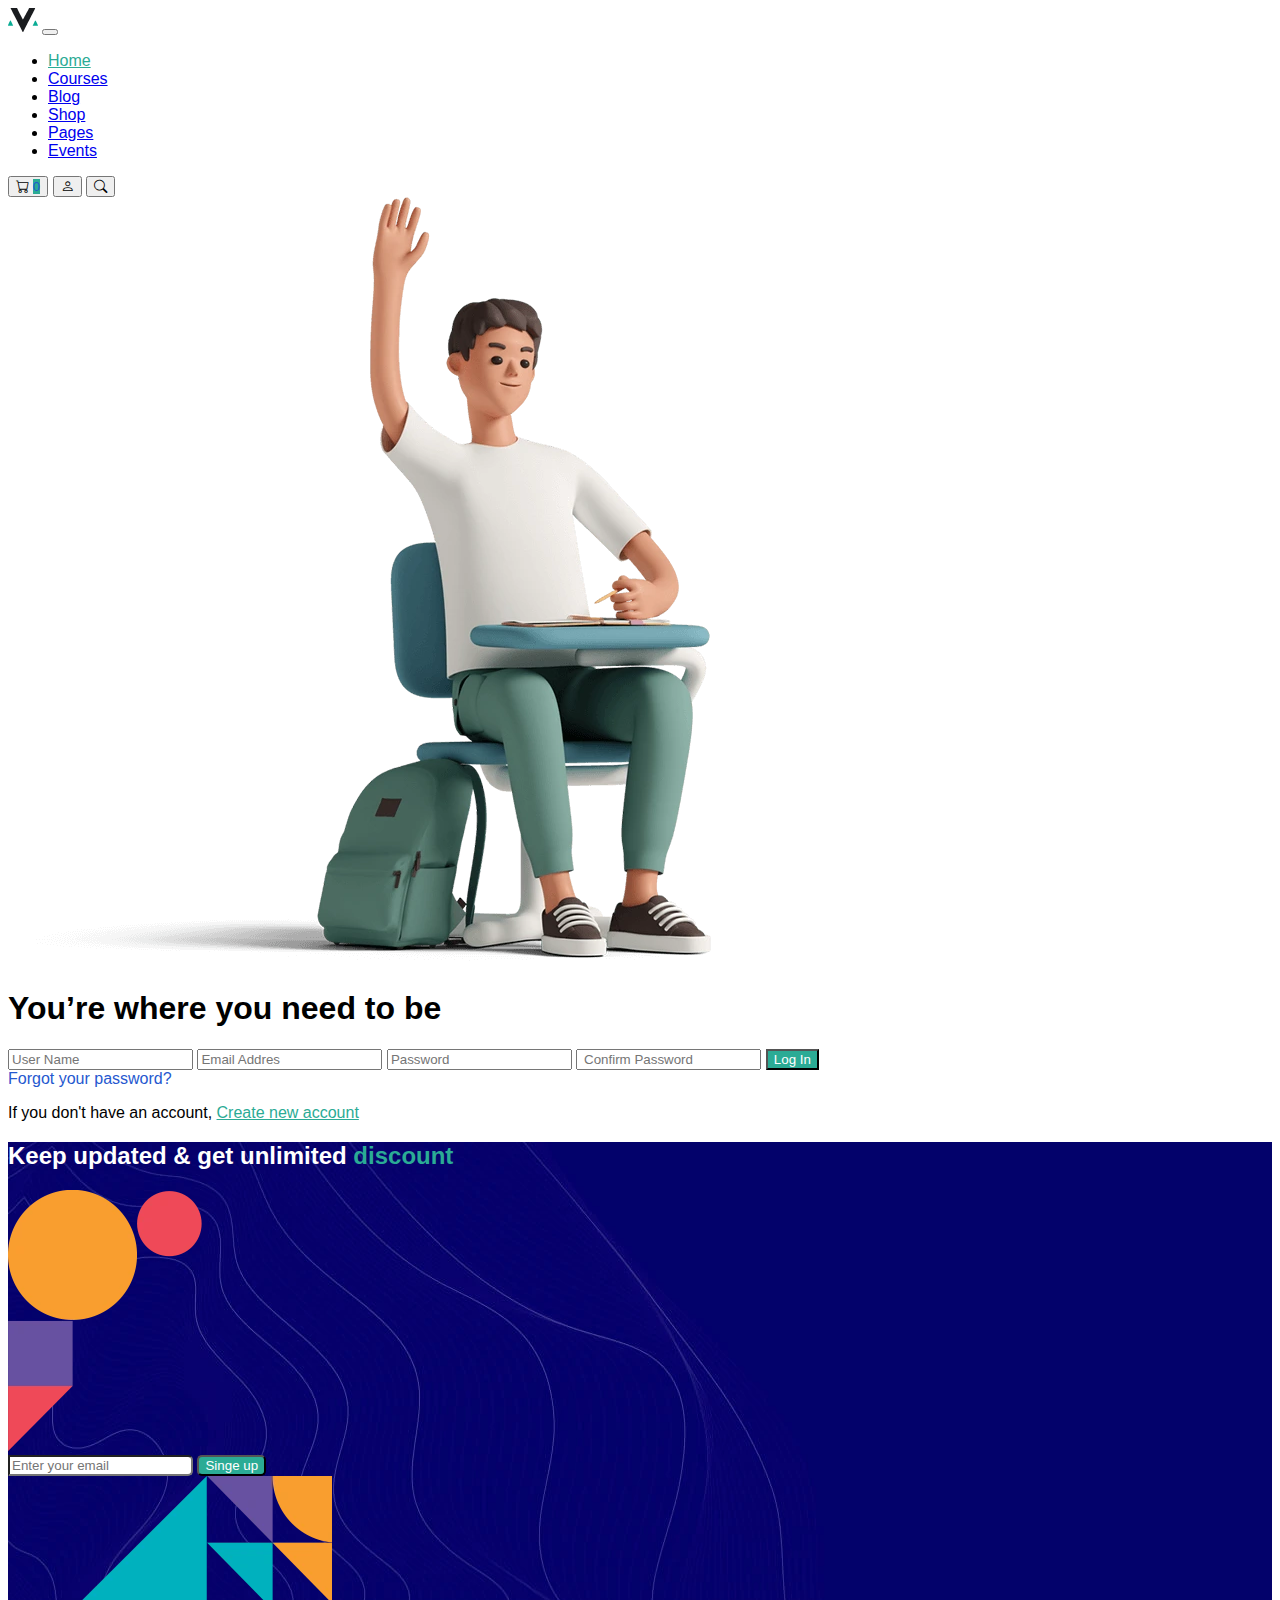
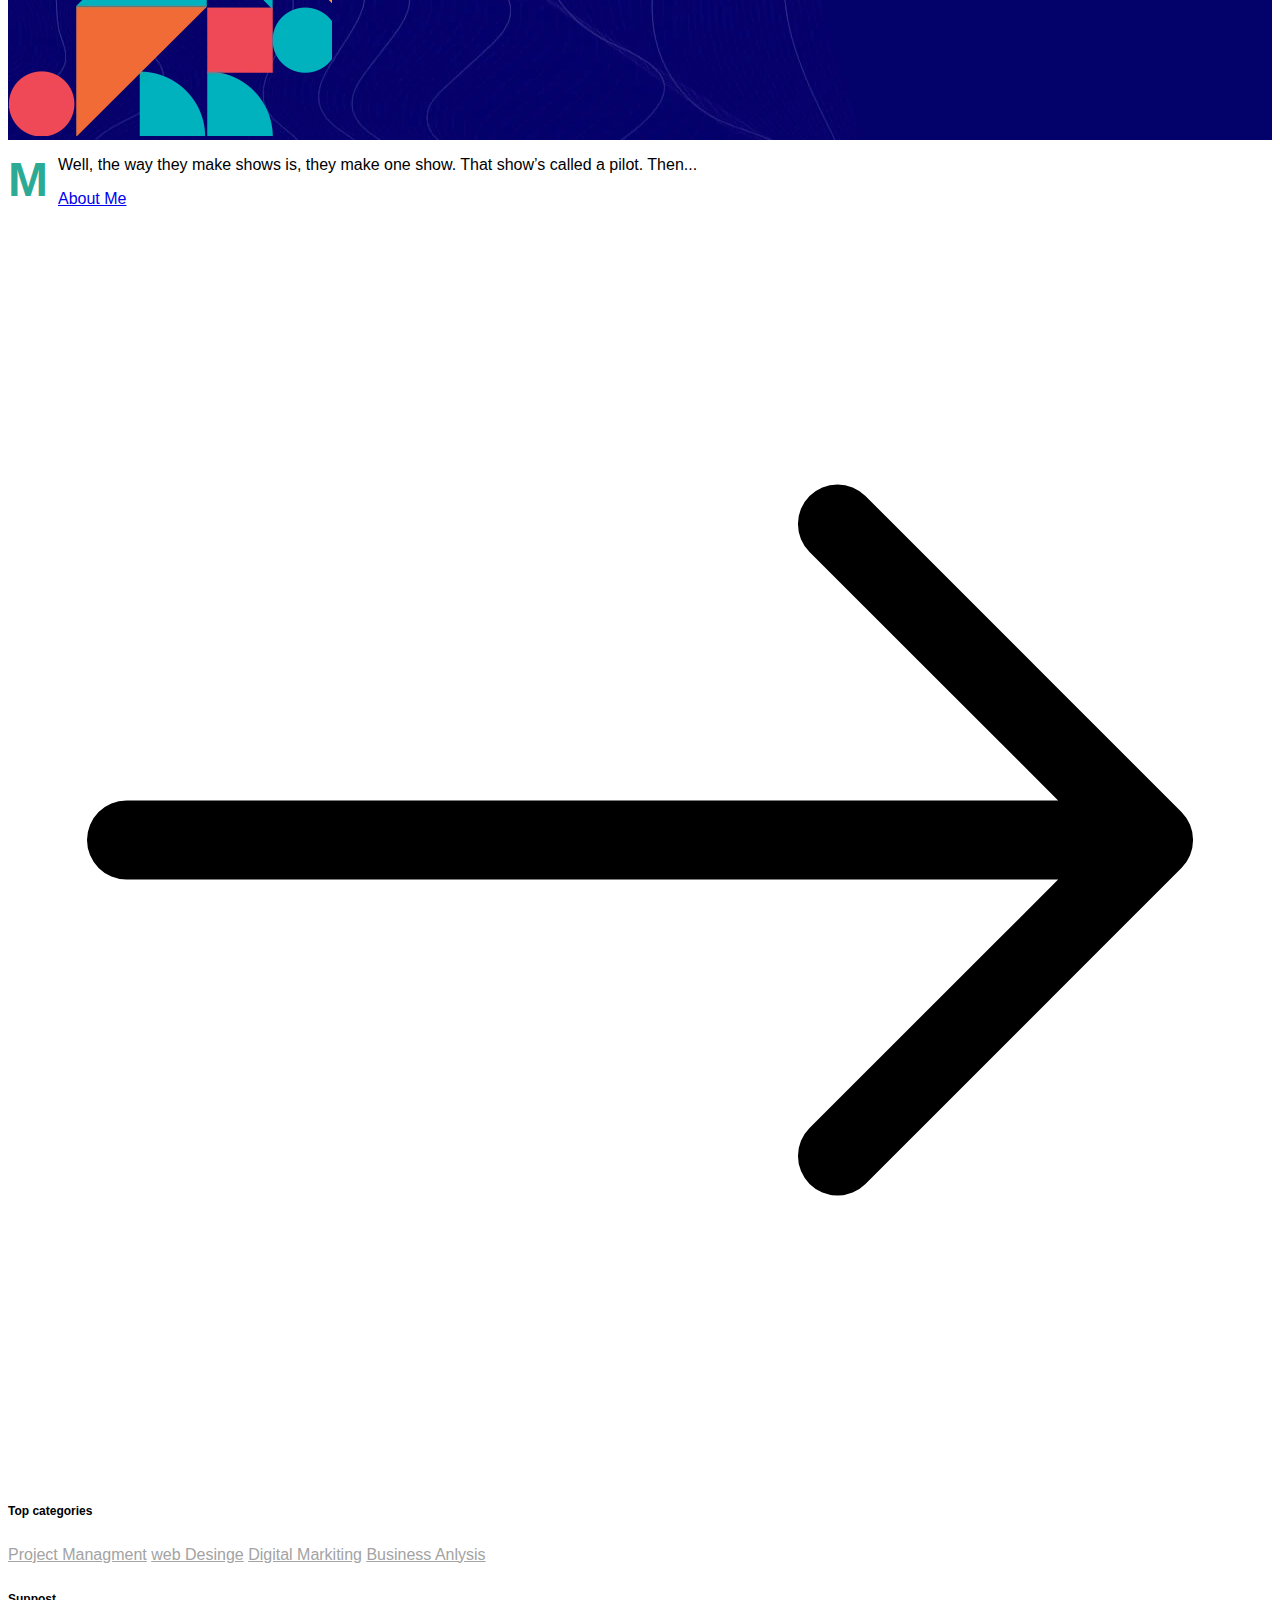
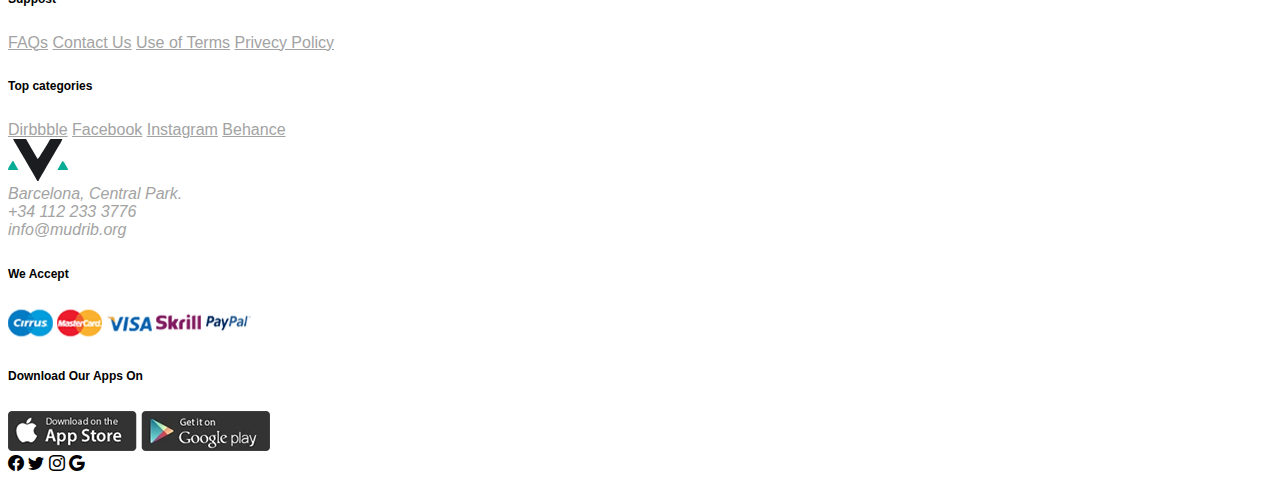
<file: signeUp.html>
<!doctype html>
<html lang="en">
  <head>
    <meta charset="utf-8">
    <meta name="viewport" content="width=device-width, initial-scale=1">
    <title>Signe up</title>
    <!-- bootstrap css 5.3 -->
    <link href="https://cdn.jsdelivr.net/npm/bootstrap@5.3.7/dist/css/bootstrap.min.css" rel="stylesheet" integrity="sha384-LN+7fdVzj6u52u30Kp6M/trliBMCMKTyK833zpbD+pXdCLuTusPj697FH4R/5mcr" crossorigin="anonymous">

     <!-- bootstrap icons -->
    <link href="https://cdn.jsdelivr.net/npm/bootstrap-icons@1.10.5/font/bootstrap-icons.css" rel="stylesheet">
     <!--public css  -->
    <link href="./assets/css/public.css" rel="stylesheet">
    <!-- singe up css -->
     <link href="./assets/css/singeUp.css" rel="stylesheet">
   
  </head>
  <body>
    
     <nav class="navbar navbar-expand-lg z-3 bg-white  position-sticky top-0">
  <div class="container">
    <a class="navbar-brand" href="#"><img src="./assets/image/navbar/logo.svg" alt="logo "  width="30" height="24"></a>
    <button class="navbar-toggler" type="button" data-bs-toggle="collapse" data-bs-target="#navbarSupportedContent" aria-controls="navbarSupportedContent" aria-expanded="false" aria-label="Toggle navigation">
      <span class="navbar-toggler-icon"></span>
    </button>
    <div class="collapse navbar-collapse" id="navbarSupportedContent">
      <ul class="navbar-nav me-auto mb-2 mb-lg-0">
        <li class="nav-item">
            
          <a class="nav-link maincolor " aria-current="page" href="#">Home</a>
        </li>
        <li class="nav-item dropdown">
          <a class="nav-link dropdown-toggle" href="#" role="button" data-bs-toggle="dropdown" aria-expanded="false">
           Courses
          </a>
          <ul class="dropdown-menu">
             <li><a class="dropdown-item" href="#">Course list</a></li>
              <li><hr class="dropdown-divider"></li>
             <li class="nav-item dropend">
                <a class="dropdown-item dropdown-toggle" href="#" role="button" data-bs-toggle="dropdown" aria-expanded="false">
                 Course Grid
                </a>
                  <ul class="dropdown-menu">
                 <li><a class="dropdown-item" href="#">2Coulmns</a></li>
                 <li><hr class="dropdown-divider"></li>
                 <li><a class="dropdown-item" href="#">2Coulmns Left Sidebar</a></li>
                 <li><hr class="dropdown-divider"></li>
                <li><a class="dropdown-item" href="#">2Coulmns Right Sidebar</a></li>
                 <li><hr class="dropdown-divider"></li>
                <li><a class="dropdown-item" href="#">3Coulmns </a></li>
                 <li><hr class="dropdown-divider"></li>
                <li><a class="dropdown-item" href="#">4Coulmns Full-Width</a></li>
                  </ul>
             </li>
              <li><hr class="dropdown-divider"></li>
              <li><a class="dropdown-item" href="#">Course Filter</a></li>
              <li><hr class="dropdown-divider"></li>
              <li><a class="dropdown-item" href="#">Course Single</a></li>
          </ul>
          
        </li>
        <li class="nav-item dropdown">
          <a class="nav-link dropdown-toggle" href="#" role="button" data-bs-toggle="dropdown" aria-expanded="false">
           Blog
          </a>
          <ul class="dropdown-menu">
          <li class="nav-item dropend">
                <a class="dropdown-item dropdown-toggle" href="#" role="button" data-bs-toggle="dropdown" aria-expanded="false">
                Blog Grid
                </a>
                  <ul class="dropdown-menu">
                 <li><a class="dropdown-item" href="#">2Coulmns</a></li>
                 <li><hr class="dropdown-divider"></li>
                 <li><a class="dropdown-item" href="#">2Coulmns Left Sidebar</a></li>
                 <li><hr class="dropdown-divider"></li>
                <li><a class="dropdown-item" href="#">2Coulmns Right Sidebar</a></li>
                 <li><hr class="dropdown-divider"></li>
                <li><a class="dropdown-item" href="#">3Coulmns </a></li>
                 <li><hr class="dropdown-divider"></li>
                <li><a class="dropdown-item" href="#">4Coulmns Full-Width</a></li>
                  </ul>
             </li>
            <li><hr class="dropdown-divider"></li>
            <li><a class="dropdown-item" href="#">Blog List</a></li>
            <li><hr class="dropdown-divider"></li>
            <li><a class="dropdown-item" href="#">Blog Masonary</a></li>
             <li><hr class="dropdown-divider"></li>
             <li><a class="dropdown-item" href="#">Blog Minimal</a></li>
              <li><hr class="dropdown-divider"></li>
              <li><a class="dropdown-item" href="#">Blog single</a></li>
          </ul>
        </li>
        <li class="nav-item dropdown">
          <a class="nav-link dropdown-toggle" href="#" role="button" data-bs-toggle="dropdown" aria-expanded="false">
            Shop
          </a>
          <ul class="dropdown-menu">
            <li><a class="dropdown-item" href="#">Our products</a></li>
            <li><hr class="dropdown-divider"></li>
            <li><a class="dropdown-item" href="#">Cart</a></li>
            <li><hr class="dropdown-divider"></li>
            <li><a class="dropdown-item" href="#">Wishist</a></li>
            <li><hr class="dropdown-divider"></li>
            <li><a class="dropdown-item" href="#">Checkout</a></li>
            <li><hr class="dropdown-divider"></li>
            <li><a class="dropdown-item" href="#">Product Details</a></li>
          </ul>
        </li>
         <li class="nav-item dropdown">
          <a class="nav-link dropdown-toggle" href="#" role="button" data-bs-toggle="dropdown" aria-expanded="false">
           Pages
          </a>
          <ul class="dropdown-menu">
          <li class="nav-item dropend">
                <a class="dropdown-item dropdown-toggle" href="#" role="button" data-bs-toggle="dropdown" aria-expanded="false">
               Zoom Mettings
                </a>
                  <ul class="dropdown-menu">
                 <li><a class="dropdown-item" href="#">  Zoom Mettings</a></li>
                 <li><hr class="dropdown-divider"></li>
                 <li><a class="dropdown-item" href="#">  Zoom Mettings Singels</a></li>
                
                  </ul>
             </li>
            <li><hr class="dropdown-divider"></li>
           <li class="nav-item dropend">
                <a class="dropdown-item dropdown-toggle" href="#" role="button" data-bs-toggle="dropdown" aria-expanded="false">
               About
                </a>
                  <ul class="dropdown-menu">
                 <li><a class="dropdown-item" href="#">About Us V1</a></li>
                 <li><hr class="dropdown-divider"></li>
                 <li><a class="dropdown-item" href="#">About Us V2</a></li>
                 <li><hr class="dropdown-divider"></li>
                <li><a class="dropdown-item" href="#">About Us V3</a></li>
                 <li><hr class="dropdown-divider"></li>
                <li><a class="dropdown-item" href="#">About Us V4 </a></li>
                 <li><hr class="dropdown-divider"></li>
                <li><a class="dropdown-item" href="#">About Us V5</a></li>
                 <li><hr class="dropdown-divider"></li>
                <li><a class="dropdown-item" href="#">About Me</a></li>
                  </ul>
             </li>
            <li><hr class="dropdown-divider"></li>
           <li class="nav-item dropend">
                <a class="dropdown-item dropdown-toggle" href="#" role="button" data-bs-toggle="dropdown" aria-expanded="false">
              Contact
                </a>
                  <ul class="dropdown-menu">
                 <li><a class="dropdown-item" href="#"> Contact Me</a></li>
                 <li><hr class="dropdown-divider"></li>
                 <li><a class="dropdown-item" href="#"> Contact Us</a></li>
                
                  </ul>
             </li>
             <li><hr class="dropdown-divider"></li>
            <li><a class="dropdown-item" href="#">FAQs</a></li>
             <li><hr class="dropdown-divider"></li>
            <li><a class="dropdown-item" href="#">How to Apply</a></li>
             <li><hr class="dropdown-divider"></li>
           <li class="nav-item dropend">
                <a class="dropdown-item dropdown-toggle" href="#" role="button" data-bs-toggle="dropdown" aria-expanded="false">
               User Pages
                </a>
                  <ul class="dropdown-menu">
                 <li><a class="dropdown-item" href="#">log in</a></li>
                 <li><hr class="dropdown-divider"></li>
                 <li><a class="dropdown-item" href="#">Signe up</a></li>
              
                
                  </ul>
             </li>
             <li><hr class="dropdown-divider"></li>
            <li><a class="dropdown-item" href="#">Pricing Table</a></li>
             <li><hr class="dropdown-divider"></li>
            <li><a class="dropdown-item" href="#">Becoum a Coach</a></li>
             <li><hr class="dropdown-divider"></li>
            <li><a class="dropdown-item" href="#">Succsess Story</a></li>
            
          </ul>
        </li>
         <li class="nav-item dropdown">
          <a class="nav-link dropdown-toggle  " href="#" role="button" data-bs-toggle="dropdown" aria-expanded="false">
           Events
          </a>
          <ul class="dropdown-menu">
            <li><a class="dropdown-item" href="#">Events List</a></li>
            <li><hr class="dropdown-divider"></li>
             <li class="nav-item dropend">
                <a class="dropdown-item dropdown-toggle" href="#" role="button" data-bs-toggle="dropdown" aria-expanded="false">
                 Event Grid
                </a>
                  <ul class="dropdown-menu">
                 <li><a class="dropdown-item" href="#">2Coulmns</a></li>
                 <li><hr class="dropdown-divider"></li>
                 <li><a class="dropdown-item" href="#">2Coulmns Left Sidebar</a></li>
                 <li><hr class="dropdown-divider"></li>
                <li><a class="dropdown-item" href="#">2Coulmns Right Sidebar</a></li>
                 <li><hr class="dropdown-divider"></li>
                <li><a class="dropdown-item" href="#">3Coulmns </a></li>
                 <li><hr class="dropdown-divider"></li>
                <li><a class="dropdown-item" href="#">4Coulmns Full-Width</a></li>
                  </ul>
             </li>
            <li><hr class="dropdown-divider"></li>
            <li><a class="dropdown-item" href="#">Events Minimul</a></li>
             <li><hr class="dropdown-divider"></li>
            <li><a class="dropdown-item" href="#">Events Calender</a></li>
             <li><hr class="dropdown-divider"></li>
            <li><a class="dropdown-item" href="#">Event single</a></li>
          </ul>
        </li>
      </ul>
            
       <div class=" icons ms-auto d-flex gap-3 align-items-center d-none d-lg-block">
             
      <button class="btn btn-link text-dark position-relative p-0" type="button">

        <i class="bi bi-cart fs-5"></i>
        <span class="position-absolute top-0 start-100 translate-middle badge rounded-pill ">
          0
        </span>
         </button>
      <button class="btn btn-link text-dark p-0" type="button">
    <i class="bi bi-person fs-5"></i>
      </button>

      <button class="btn btn-link text-dark p-0" type="button">
        <i class="bi bi-search fs-5"></i>
      </button>

        </div>
       
    
      </div>
  </div>
  </nav>

   <section class="log-in py-5">
  <div class="container">
    <div class="row align-items-center min-vh-100">
   
      <div class="col-lg-6">
        <div class="image">
          <img src="./assets/image/login/login1.webp" alt="log in" class="img-fluid">
        </div>
      </div>

    
      <div class="col-lg-6">
        <h1>You’re where you need to be</h1>
        <form class="w-75 mx-auto">
      
          <input type="text" class="form-control mb-3" placeholder="User Name">
           
          <input type="text" class="form-control mb-3" placeholder="Email Addres">

           <input type="text" class="form-control mb-3" placeholder="Password">

          <input type="password" class="form-control mb-3" placeholder=" Confirm Password">

        
          <button class="btn  w-100 mb-2" type="submit">Log In</button>

          <div class="d-flex justify-content-end mb-2">
            <span class="text-muted secondarycolor">Forgot your password?</span>
          </div>

        
          <div class="d-flex justify-content-center">
            <p>If you don't have an account, <a href="#" class="text-decoration-none text__maincolor">Create new account</a></p>
          </div>
        </form>
      </div>
    </div>
  </div>
</section>
<section class="signe-up py-5 position-relative overflow-hidden">
  <div class="container">
    
    <div class="row py-5">
      <div class="col-lg-3 col-md-3">
        <h2 >Keep updated & get unlimited <span>discount</span> </h2>
        <img  class="left-slide  position-absolute " src="./assets/image/signe-up/slideleft.webp" alt="signe-up">
      </div>
      <div class="col-lg-9 col-md-9">
         <form class="Email ">
      <div class="input-group mb-3 ">
      <input class="form-control form-control  " type="text" placeholder="Enter your email" aria-label=".form-control-lg example"   >
      <button class="btn btn-lg px-4 my-2 " type="button">Singe up</button> 
     </div>
      </form>
        <img class=" right-slide position-absolute " src="./assets/image/signe-up/slideright.webp" alt="slide2">
   
      </div>
    </div>
  </div>
</section>
 <footer class=" footer py-5">
  <div class="container">
    <div class="row ">
       <div class="col-lg-4 col-md-4 col-sm-12">
        <div class="text">
         <p class="drop-cap text-muted">
          M Well, the way they make shows is, they make one show. That show’s called a pilot. Then...
            </p>
               <a class="icon-link icon-link-hover text-decoration-none text-black"  href="#">
              About Me
        <svg xmlns="http://www.w3.org/2000/svg" class="bi " viewBox="0 0 16 16" aria-hidden="true">
        <path d="M1 8a.5.5 0 0 1 .5-.5h11.793l-3.147-3.146a.5.5 0 0 1 .708-.708l4 4a.5.5 0 0 1 0 .708l-4 4a.5.5 0 0 1-.708-.708L13.293 8.5H1.5A.5.5 0 0 1 1 8z"/>
           </svg>
                  </a>
        </div>
        
       </div>
       <div class="col-lg-2 col-md-2 ">
        <div class="top-categories d-flex flex-column  justify-content-center align-items-start">
          <h6>Top categories</h6>
          <div class=" link-list d-flex flex-column justify-content-center align-items-center ">
          <a href="#" class="text-decoration-none text__secondarycolor">Project Managment</a>
         <a href="#" class=" text-decoration-none text__secondarycolor"> web Desinge</a>
         <a href="#" class="text-decoration-none text__secondarycolor"> Digital Markiting</a>
        <a href="#" class="text-decoration-none text__secondarycolor"> Business Anlysis</a>
           </div>

        </div>
       </div>
        <div class="col-lg-2 col-md-2 ">
        <div class="top-categories d-flex flex-column  justify-content-center align-items-start">
          <h6>Suppost</h6>
          <div class=" link-list d-flex flex-column justify-content-center align-items-center ">
          <a href="/FQAs.html" class="text-decoration-none text__secondarycolor">FAQs</a>
         <a href="#" class=" text-decoration-none text__secondarycolor"> Contact Us</a>
         <a href="#" class="text-decoration-none text__secondarycolor">Use of Terms</a>
        <a href="#" class="text-decoration-none text__secondarycolor">Privecy Policy</a>
           </div>

        </div>
       </div>
        <div class="col-lg-2 col-md-2 ">
        <div class="top-categories d-flex flex-column  justify-content-center align-items-start">
          <h6>Top categories</h6>
          <div class=" link-list d-flex flex-column justify-content-center align-items-center ">
          <a href="#" class="text-decoration-none text__secondarycolor">Dirbbble</a>
         <a href="#" class=" text-decoration-none text__secondarycolor"> Facebook</a>
         <a href="#" class="text-decoration-none text__secondarycolor"> Instagram</a>
        <a href="#" class="text-decoration-none text__secondarycolor"> Behance</a>
           </div>

        </div>
      </div>
      <div class="col-lg-2 col-md-2 col-sm-4">
       
        <div class="contact">
           <img  class="img-fluid" src="./assets/image/navbar/logo.svg" alt="logo" width="60px" height="42px">
           <address class="text__secondarycolor"> Barcelona, Central Park. </address>
        <address class="text__secondarycolor"> +34 112 233 3776 </address>
        <address class="text__secondarycolor"> info@mudrib.org </address>
        </div>
        
      </div>
        <div class="detailes py-3">
        <div class="row ">
          <div class="col-lg-4 col-md-4">
             <h6>We Accept</h6>
              <div class="pay-way d-flex gap-3">
             
                <img src="./assets/image/login/pay1.webp" alt="Cirrus" class="img-fluid">
                <img src="./assets/image/login/pay2.webp" alt="Master card">
                <img src="./assets/image/login/pay3.webp" alt="Visa">
                <img src="./assets/image/login/pay4.webp" alt="skrill">
                <img src="./assets/image/login/pay5.webp" alt="paypall">
              </div>
          </div>
            <div class="col-lg-4 col-md-4">
                <h6>Download Our Apps On</h6>
              <div class="stores d-flex gap-3">
                <img src="./assets/image/login/stor1.webp" alt="Cirrus" class="img-fluid">
                <img src="./assets/image/login/store2.webp" alt="Master card">
                
              </div>
          </div>
           <div class="col-lg-4 col-md-4 ">
              <div class="social d-flex  justify-content-lg-end justify-content-start gap-3">
               <a href="#" target="_blank"><i class="bi bi-facebook"></i></a>
                <a href="#" target="_blank"><i class="bi bi-twitter"></i></a>
                 <a href="#" target="_blank"><i class="bi bi-instagram"></i></a>
                  <a href="#" target="_blank"><i class="bi bi-google"></i></i></a>
               
                
              </div>
          </div>
        </div>
      </div>
    </div>
  </div>

 </footer>


    <script src="https://cdn.jsdelivr.net/npm/bootstrap@5.3.7/dist/js/bootstrap.bundle.min.js" integrity="sha384-ndDqU0Gzau9qJ1lfW4pNLlhNTkCfHzAVBReH9diLvGRem5+R9g2FzA8ZGN954O5Q" crossorigin="anonymous"></script>
  </body>
</html>
</file>
<file: assets/css/main.css>
/* PUPLIC TAGS  */
:root{
    --maincolor:#2bab95;
    --mainfont:"League Spartan", sans-serif;
    font-family: "League Spartan", sans-serif;
}
body{
  font-family: var(--mainfont);
}
.maincolor{
    color:var(--maincolor)
}
.text__maincolor{
    color: #2bab95;
}
.text__secondarycolor{
  color:#a3a3a3;
}
span{
  color:#2558cf;
}
/* PUPLIC TAGS (END) */

/* DROPDOWNS (START) */
.dropdown .dropdown-menu{
    display: none;
}

.dropdown:hover > .dropdown-menu ,
.dropend:hover > .dropdown-menu{
    display:block;
   
    margin-top: 0;
}

.dropdown:hover >.dropdown-toggle::after{
     transform: rotate(180deg);
    

}
.dropdown-toggle::after{
    color: var(--maincolor);
}

.dropend:hover > .dropdown-menu{
     display:block;
    margin-top: 0;
}
.dropend:hover > .dropdown-menu{
    position: absolute;
    top: 0;
    left:100%;
    margin-left: 0;
}
/* DROPDOWNS END */
/* navbar on scrol */
.nav-onscrol{
  background-color:  #F8F1E7;
 
}
/* end of navbar scrol */
/* HEADER (HERO) */
.icons span{
    background-color: var(--maincolor);
}
.header{
    background-image: url('../image/header/background.webp');
    background-size:cover ;
      overflow: hidden;
      animation: fadeIn 2s ;
}
/* VIRTIAC; LINKS */
.social {        
    position: absolute;
    top: 150px;
    margin-left:10px ;
}

.social a{
writing-mode: vertical-rl;
text-orientation: upright;
text-decoration: none;
color: #fff;
font-size: 10px;

  
}
.social a:hover{
    color:#2bab95;
    transition: .5s;

}
.discription{
animation: slidefromleft 1s;

}
@keyframes slidefromleft {
  from{
    transform: translateX(-100%);
  }
  to{
    transform: translateX(0);
  }
}
.discription button{
    background-color:#2bab95;
    color: #fff;
}
.discription button:hover{
    background-color: #171818;
    transition: .4s;
}
.buttons a{
color: #fff;
text-decoration: underline #2bab95;
}
.buttons a:hover{
    text-decoration: none;
   transition: 1s;
}
.slide-1{
    z-index:2;
    position: absolute;
    right: 350px;
    bottom: 0px;
   
}
.slide-2
{
    right: 650px;
    top:350px;
    z-index: 2;
    animation:slidefrombuttom 1s;
}

.slide-3{

    right:-50px;
    top:-20px;
    
    z-index: 1;
}
@keyframes slidefrombuttom {
  from{transform: translateY(100%);
  }
  to{
    transform: translateY(0);
  }
}
@keyframes fadeIn {
  from { opacity: 0; }
  to   { opacity: 1; }
}


@media (max-width: 1300px) {
  .slide-3 {
    display: none !important;
  }

  .slide-1
  {
    right: 100px !important;
    left: auto;
    position: absolute;
  }

  .slide-1 {
    width: 70vh;
    bottom: 0;
  
  }

  .slide-2 {

    width: 200px;
    right:350px ;
    top: 200px;
    
  }
}
@media (max-width: 1280px) {
  .slide-3 {
    display: none !important;
  }

  .slide-1
  {
    right: 0px !important;
    left: auto;
    position: absolute;
  }

  .slide-1 {
    width: 70vh;
    bottom: 0;
  
  }

  .slide-2 {

    
    right:350px ;
    top: 300px;
    
  }
}

@media (max-width: 1024px) {
  .slide-3 {
    display: none !important;
  }

  .slide-1
  {
    right: 0px !important;
    left: auto;
    position: absolute;
  }

  .slide-1 {
    width: 70vh;
    bottom: 0;
  
  }

  .slide-2 {

    
    right:200px ;
    top: 200px;
    
  }
}


@media (max-width: 768px) {
  .slide-3 {
    display: none !important;
  }

  .slide-1
  {
    width:50vh;
    bottom: 0;
   
  }
  .slide-2{
    top:700px;
    right: 400px;
  }

  

  
}

@media (max-width:750px) {
  .slide-1,
  .slide-2,
  .slide-3,
  .imegs {
    display: none !important;
  }

  .discription {
    width: 100% !important;
    text-align: center;
    padding: 1rem;
  }
}
/* HEADER END (HERO) */

/* SERVICE SECTION START */
.servises img {
width:100px;
height:100px;
 
}

.card-body a{
  color: #171818;
  font-family:var(--mainfont) ;
}

.card-body a:hover{
text-decoration: none;
color: var(--maincolor);

}
.card img{
    transition: transform 0.6s ease-in-out; 
}
.servises:hover img{
  
 transform:scale(0.9);

}

@media screen and (max-width:1199px) {
  .card{
      margin-bottom: 20px;
  }

  
}
/* SERVISE END*/

/* ABOUT SECTION */
.about{
  background-image: url('../image/about/background.webp');
  background-size:cover ;
   overflow: hidden;
   font-family: var(--mainfont);
}

 .number{
  font-size: 50px;
  color: var(--maincolor);
}
@media screen and (max-width:768px) {
  .about img{
   display: none;
  }
   
  
}

/* END ABOUT SECTION */

/* Opinions section */
.Opinions{
  background-image: url('../image/openion/background.webp');
   background-size:cover;
  
}
.quote{
    left:50px;
    bottom: 0;
}
.student-img{
   margin: 20px;
    width: 100px;
    height: 100px;
}
.card h4{
    color:var(--maincolor);
}
.Opinions h6{
  color:#b3b3b3
}
/* End */

/* Courses */
.courses{
  font-family: var(--mainfont);
}
.courses .card-footer span{
  color: var(--maincolor);

}
.image-wrapper {
  position: relative;
  overflow: hidden;
}


   .card .overlay-1 {
    position: absolute;
    top: 0;
    left: 0;
    width: 100%;
    height: 100%;
    background-color: rgba(0, 0, 0,0.3); 
    opacity: 0;
    transition: opacity 0.3s ease;
    z-index: 2;
    font-family: var(--mainfont);
  }

.card:hover .overlay-1 {
   opacity: 1;}
.buttons .btn:hover {
    background-color:var(--maincolor); 
    color: #fff; 
    

  }
   .buttons .btn:hover i {
    color: #fff;
  }

.courses p:hover {
    color:var(--maincolor); 
    transition: color 0.3s ease;
    
  }

/* END */
/* modal section */
.my-modal{
   /* position: absolute; */
    top:0;
    bottom:0;
    left:0;
    right:0;
   
  display: flex;
  justify-content: center;
  align-items: center;
}

.modal-content{
    background-color: #b68383;
    height:400px;
    width: 700px;
    display: flex;
    justify-content: center;
    align-items: center;
}
.right,.left,.fa-x{
   
    position: absolute;
  
    color: #2b2a2a;
    cursor: pointer;

}
.fa-x{
    top:15px;
    right: 15px;
}
.right{
    top:50%;
    right: 30px;
}
.left{
    top:50%;
    left:30px;
}
.end{
  height: 500px;
}

/* news section start */
.news{
  background-image: url('../image/news/background.webp');
  background-size: cover;
  
}
.card-body{
  font-family: var(--mainfont);
}

.card-body span{
  font-size: 13px;
  color: #a3a3a3;


}
.news h6{
  font-size: 10px;
  color: var(--maincolor);
}

 .card .overlay {
    position: absolute;
    top: 0;
    left: 0;
    width: 100%;
    height: 100%;
    background-color: rgba(43, 171, 149, 1); 
    opacity: 0;
    transition: opacity 0.3s ease;
    z-index: 2;
    font-family: var(--mainfont);
  }
 .read{
    font-size: 10px;
 }

  .card:hover .overlay {
    opacity: 1;
  }

/* singe up start */
.signe-up{
  background-image: url('../image/signe-up/background.webp');
   
}
.signe-up h2{
  color: #fff;
  
}
.signe-up span{
  color: var(--maincolor);
}
.left-slide{
  top:0px;
  left:-30px;
  
}
@media screen and (max-width:1400px) {
  .left-slide{
    left: -80px;
  }
  
}
@media screen and (max-width:1100px) {
  .left-slide{
  display: none;
  }
  
}


.input-group>:not(:first-child):not(.dropdown-menu):not(.valid-tooltip):not(.valid-feedback):not(.invalid-tooltip):not(.invalid-feedback){
border-radius: 5px;
right: 150px;
color:#fff;

background-color:#2bab95 ;
}

.input-group:not(.has-validation)>:not(:last-child):not(.dropdown-toggle):not(.dropdown-menu):not(.form-floating){
  border-top-right-radius: 5px;
    border-bottom-right-radius: 5px;
}

@media screen and (max-width:440px) {
  .input-group>:not(:first-child):not(.dropdown-menu):not(.valid-tooltip):not(.valid-feedback):not(.invalid-tooltip):not(.invalid-feedback){
    display: none;}
}
.right-slide{
  top:10px;
  right:-20px;
}
@media screen and (max-width:1300px) {

  .right-slide{
  top:10px;
  right:-100px;
}
}
@media screen and (max-width:1000px) {

  .right-slide{
  display: none;
}
}

/* signe up End */

/* footer */
.drop-cap::first-letter {
  float: left;
  font-size: 3rem;
  font-weight: bold;
  color: var(--maincolor); 
  padding-right: 10px;
  line-height: 1;
}
.link-list{
gap:15px;

}
.footer a:hover {
  color: var(--maincolor);
}
.footer address:hover {
  color: var(--maincolor);
}

@media (max-width: 767px) {
  .top-categories {
    margin-top: 20px;
   
  }
  .contact{
    margin-top: 20px;
  }
}
/* footer */
</file>
<file: assets/css/public.css>
/* PUPLIC TAGS  */
:root{
    --maincolor:#2bab95;
    --mainfont:"League Spartan", sans-serif;
    font-family: "League Spartan", sans-serif;
}
.maincolor{
    color:var(--maincolor)
}
.text__maincolor{
    color: #2bab95;
}
.text__secondarycolor{
  color:#a3a3a3;
}
span{
  color:#2558cf;
}
/* PUPLIC TAGS (END) */

/* DROPDOWNS (START) */
.dropdown .dropdown-menu{
    display: none;
}

.dropdown:hover > .dropdown-menu ,
.dropend:hover > .dropdown-menu{
    display:block;
   
    margin-top: 0;
}

.dropdown:hover >.dropdown-toggle::after{
     transform: rotate(180deg);
    

}
.dropdown-toggle::after{
    color: var(--maincolor);
}

.dropend:hover > .dropdown-menu{
     display:block;
    margin-top: 0;
}
.dropend:hover > .dropdown-menu{
    position: absolute;
    top: 0;
    left:100%;
    margin-left: 0;
}
/* DROPDOWNS END */

.icons span{
    background-color: var(--maincolor);
}
/* singe up start */
.signe-up{
  background-image: url('../image/signe-up/background.webp');
   
}
.signe-up h2{
  color: #fff;
  
}
.signe-up span{
  color: var(--maincolor);
}
.left-slide{
  top:0px;
  left:-30px;
  
}
@media screen and (max-width:1400px) {
  .left-slide{
    left: -80px;
  }
  
}
@media screen and (max-width:1100px) {
  .left-slide{
  display: none;
  }
  
}


.input-group>:not(:first-child):not(.dropdown-menu):not(.valid-tooltip):not(.valid-feedback):not(.invalid-tooltip):not(.invalid-feedback){
border-radius: 5px;
right: 150px;
color:#fff;

background-color:#2bab95 ;
}

.input-group:not(.has-validation)>:not(:last-child):not(.dropdown-toggle):not(.dropdown-menu):not(.form-floating){
  border-top-right-radius: 5px;
    border-bottom-right-radius: 5px;
}

@media screen and (max-width:440px) {
  .input-group>:not(:first-child):not(.dropdown-menu):not(.valid-tooltip):not(.valid-feedback):not(.invalid-tooltip):not(.invalid-feedback){
    display: none;}
}
.right-slide{
  top:10px;
  right:-20px;
}
@media screen and (max-width:1300px) {

  .right-slide{
  top:10px;
  right:-100px;
}
}
@media screen and (max-width:1000px) {

  .right-slide{
  display: none;
}
}

/* signe up End */

/* footer */
.drop-cap::first-letter {
  float: left;
  font-size: 3rem;
  font-weight: bold;
  color: var(--maincolor); 
  padding-right: 10px;
  line-height: 1;
}
.link-list{
gap:15px;

}
.footer a:hover {
  color: var(--maincolor);
}
.footer address:hover {
  color: var(--maincolor);
}

@media (max-width: 767px) {
  .top-categories {
    margin-top: 20px;
   
  }
  .contact{
    margin-top: 20px;
  }
}
/* footer */


/* footer */
.log-in button{
    color: #fff;
    background-color: #2bab95;
}
.pay-way img{
    width:45px;
    height: 28px;;
}
.stores img{
    width: 129px;
    height: 40px;
}
.social i{
color: black;
}
.row h6{
    font-size: 12px;
    font-family: var(--mainfont);
}

@media (max-width: 767px) {
  .pay-way {
    margin-top: 20px;
   
  }
  .stores{
    margin-top: 20px;
  }
  .social{
     margin-top: 20px;
   
     
  }
}

/* footer end */
</file>
<file: assets/css/course.css>
/* header strart */
.header{
    background-image: url('../image/courseList/background.webp');
    background-size: cover;
}

/* End */

/* sub-nav start */
.nav{
    background-color: #fafafa;
}
.nav a, .detailes p,.para-3 li a {
    color: #6f7073;
}
/* End */

/* paragraph styling start */
.para-3 li a {
    font-size: 15px;

}

.para-3 li a:hover{
    color:#2bab95;
}
.para-3 button{
    background-color: #2bab95;
}
.para-3 button:hover{
    background-color: #262626;
   
}

.links span{
    color: #6f7073;

}
/* End */

/* related courses start */

.related-courses {
    background-image:url('../image/about/background.webp');
    background-size: cover;
}

@media screen and (max-width:768px) {
  .card{
    margin-bottom:20px;
  
   }
    
}
/* End */

/* right sude card start */
.list-group button{
    background-color: #2bab95;
   

}

.list-group button:hover{
    background-color: #2bab95;
    color: #fafafa;
}

/* End */
</file>
<file: assets/css/FQAs.css>
.header{
    background-image: url('../image/FQAs/pagetitle2.webp');
    background-size: cover;
}

.accordion button{
    font-size: 20px;
}
</file>
<file: assets/css/singeUp.css>
:root{
    --maincolor:#2bab95;
    --mainfont:"League Spartan", sans-serif;
    font-family: "League Spartan", sans-serif;
}
.log-in button{
    color: #fff;
    background-color: #2bab95;
}
.pay-way img{
    width:45px;
    height: 28px;;
}
.stores img{
    width: 129px;
    height: 40px;
}
.social i{
color: black;
}
.row h6{
    font-size: 12px;
    font-family: var(--mainfont);
}

@media (max-width: 767px) {
  .pay-way {
    margin-top: 20px;
   
  }
  .stores{
    margin-top: 20px;
  }
  .social{
     margin-top: 20px;
   
     
  }
}
</file>
